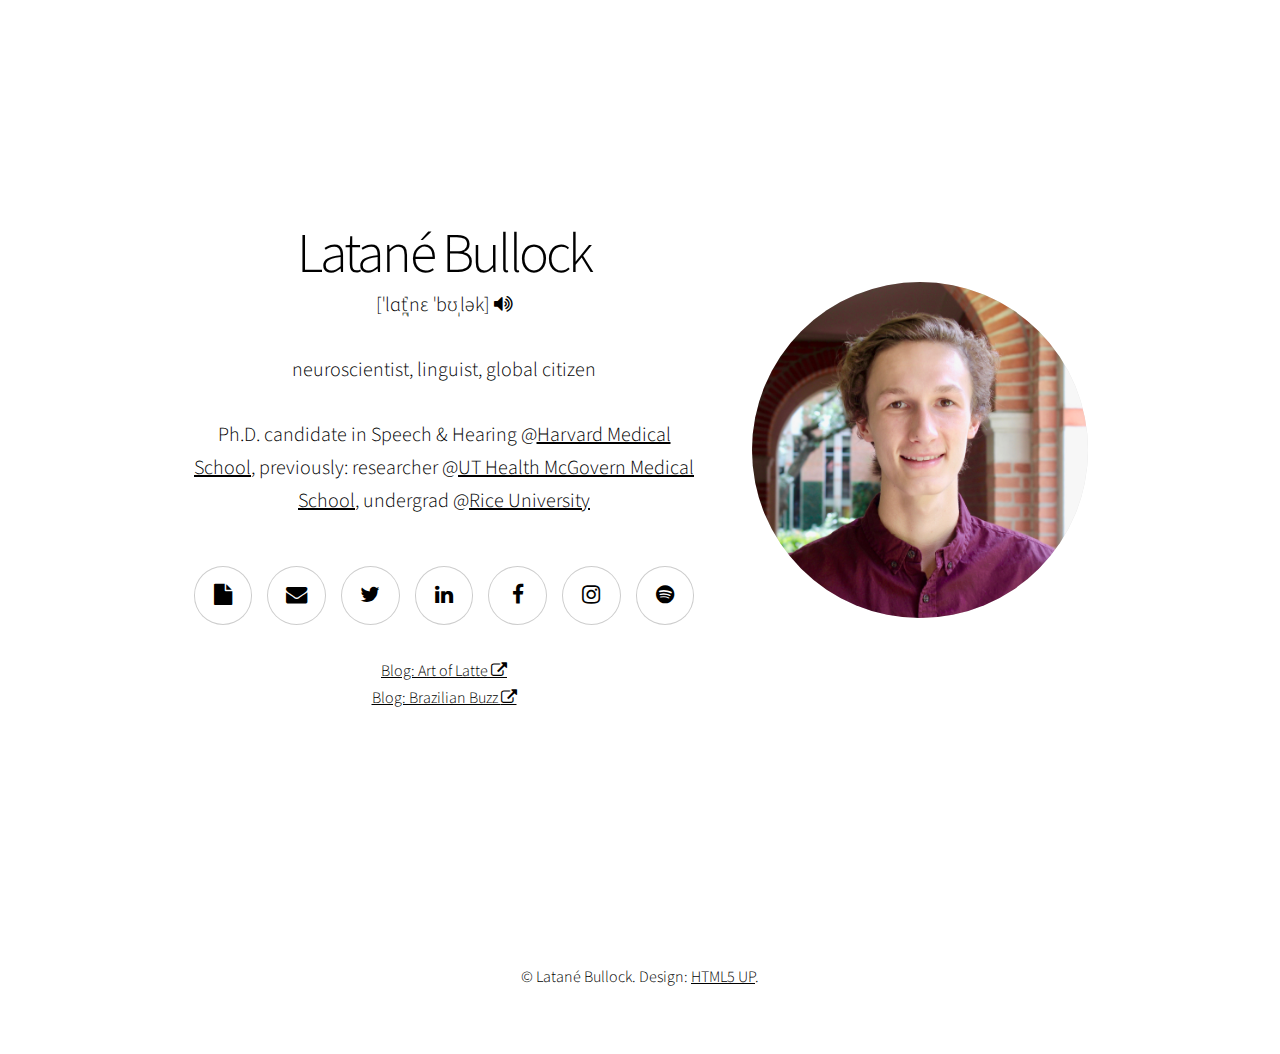
<file: index.html>
<!DOCTYPE HTML>
<!--
	Story by HTML5 UP
	html5up.net | @ajlkn
	Free for personal and commercial use under the CCA 3.0 license (html5up.net/license)
-->
<html>
	<head>
		<title>Latané Bullock</title>
		<meta charset="utf-8" />
		<meta name="viewport" content="width=device-width, initial-scale=1" />
		<link rel="stylesheet" href="assets/css/main.css" />
		<link href="https://cdnjs.cloudflare.com/ajax/libs/font-awesome/4.7.0/css/font-awesome.min.css" rel="stylesheet">


		<!-- Global site tag (gtag.js) - Google Analytics -->
		<script async src="https://www.googletagmanager.com/gtag/js?id=UA-132793684-1"></script>
		<script>
		window.dataLayer = window.dataLayer || [];
		function gtag(){dataLayer.push(arguments);}
		gtag('js', new Date());

		gtag('config', 'UA-132793684-1');
		</script>

	</head>
	<body>

		<!-- Wrapper -->
			<div id="wrapper" class="divided">
				<!-- One -->
					<section class="banner style3 orient-left content-align-center image-position-right fullscreen onload-image-fade-in onload-content-fade-right">
						<div class="content">
							<h1 style="margin-bottom: 0;">Latané Bullock  </h1>

							<!-- <i class="icon style2 fa-volume-up fa-lg" onclick="playAudio()" style="cursor: pointer; margin-bottom: 2rem;"></i>	 -->
							
							<!-- <p class="major"><button "></i></button></p> -->

							
							<p id="IPApronunciation" style="display: block;" class="major">[ˈlɑt̪̚ˌnɛ ˈbʊˌlək]      <span onclick="playAudio()" style="cursor: pointer" class="icon style1 fa-volume-up fa-xs"></span> <audio id="nameAudio" src="./assets/latane.wav"></audio></p> 
							<!-- https://en.wikipedia.org/wiki/International_Phonetic_Alphabet -->
							<!-- <p class="major"><button class="play-button" onclick="playAudio()">▶️</button></p> -->
							

							<script>
								function playAudio() {
									document.getElementById('nameAudio').play();
									document.getElementById('IPApronunciation').style.display = 'block';
								}
							</script>

							<!-- <figcaption>Listen to the T-Rex:</figcaption> -->
							
							<p class="major">neuroscientist, linguist, global citizen</p>
							<p class="major">Ph.D. candidate in Speech & Hearing @<a href="https://shbtphd.hms.harvard.edu/" target="_blank">Harvard Medical School</a>, previously: researcher @<a href="http://www.tandonlab.org/" target="_blank">UT Health McGovern Medical School</a>, undergrad @<a href="https://eceweb.rice.edu/people/faculty" target="_blank">Rice University</a> </p>

							<ul class="icons">
								<li><a href="assets/resume.pdf" target="_blank" class="icon style2 fa-file fa-lg"><span class="label">Resume</span></a></li>
								
								<li><a href="mailto:latanebullock.online@gmail.com" target="_blank" class="icon style2 fa-envelope fa-lg"><span class="label">Email</span></a></li>								
								
								<li><a href="https://twitter.com/latanebullock" target="_blank" class="icon style2 fa-twitter fa-lg"><span class="label">Twitter</span></a></li>

								<li><a href="https://www.linkedin.com/in/latanebullock/" target="_blank" class="icon style2 fa-linkedin fa-lg"><span class="label">LinkedIn</span></a></li>
								
								<li><a href="https://www.facebook.com/pricelatane.bullock" target="_blank" class="icon style2 fa-facebook fa-lg"><span class="label">Facebook</span></a></li>

								<li><a href="https://www.instagram.com/lahtknaybooluck/" target="_blank" class="icon style2 fa-instagram fa-lg"><span class="label">Instagram</span></a></li>

								<li><a href="https://open.spotify.com/user/1277471135?si=IZV9DPzBTAu4W_e0su8LhQ" target="_blank" class="icon style2 fa-spotify fa-lg"><span class="label">Spotify</span></a></li>
							</ul>
							<!-- <a href="#first" class="button small smooth-scroll-middle "><span class="icon fa-angle-down fa-lg"></span></a> -->
							<a href="https://latane.blogs.rice.edu" target="_blank">Blog: Art of Latte <span class="icon style1 fas fa-external-link"></span></a> <br>
							<a href="http://latinbrazil.blogs.rice.edu/" target="_blank">Blog: Brazilian Buzz <span class="icon style1 fas fa-external-link"></span></a>
										
						</div>
						<div class="image">
							<img src="images/avatar.jpg" alt="" />
						</div>
					</section>

				<!-- Two -->
				
					<!-- <section class="wrapper style1 align-center" id="first">
						<div class="inner">
							<div class="content">
								<h2>infosys bengaluru</h2>
							</div>
							 <div class="image ">
								<img src="images/spotlight01.jpg" alt="" />
							</div> -->
						</div>
						<!-- Gallery -->
						<!-- <div class="gallery style2 medium lightbox onscroll-fade-in">
							<article>
								<a href="images/gallery/fulls/gal01.jpg" class="image">
									<img src="images/gallery/fulls/gal01.jpg" alt="" />
								</a>
								<div class="caption">
									<h3>pyramid building</h3>
									<p>most iconic building at infosys bengaluru. quarterly results publicly announced her </p>
									<a href="images/gallery/fulls/gal01.jpg" class="button small smooth-scroll-middle "><span class="icon fa-expand fa-lg"></span></a>
								</div>
							</article>
							<article>
								<a href="images/gallery/fulls/gal02.jpg" class="image">
									<img src="images/gallery/fulls/gal02.jpg" alt="" />
								</a>
								<div class="caption">
									<h3>reflection pool</h3>
									<a href="images/gallery/fulls/gal02.jpg" class="button small smooth-scroll-middle "><span class="icon fa-expand fa-lg"></span></a>
								</div>
							</article>
							<article>
								<a href="images/gallery/fulls/gal03.jpg" class="image">
									<img src="images/gallery/fulls/gal03.jpg" alt="" />
								</a>
								<div class="caption">
									<h3>fountain cascade on main quad</h3>
									<a href="images/gallery/fulls/gal03.jpg" class="button small smooth-scroll-middle "><span class="icon fa-expand fa-lg"></span></a>
								</div>
							</article>
							<article>
								<a href="images/gallery/fulls/gal04.jpg" class="image">
									<img src="images/gallery/fulls/gal04.jpg" alt="" />
								</a>
								<div class="caption">
									<h3>swimming pool & jacuzzi</h3>
									<a href="images/gallery/fulls/gal04.jpg" class="button small smooth-scroll-middle "><span class="icon fa-expand fa-lg"></span></a>
								</div>
							</article>
							<article>
								<a href="images/gallery/fulls/gal05.jpg" class="image">
									<img src="images/gallery/fulls/gal05.jpg" alt="" />
								</a>
								<div class="caption">
									<a href="images/gallery/fulls/gal05.jpg" class="button small smooth-scroll-middle "><span class="icon fa-expand fa-lg"></span></a>
								</div>
							</article>
							<article>
								<a href="images/gallery/fulls/gal06.jpg" class="image">
									<img src="images/gallery/fulls/gal06.jpg" alt="" />
								</a>
								<div class="caption">
									<a href="images/gallery/fulls/gal05.jpg" class="button small smooth-scroll-middle "><span class="icon fa-expand fa-lg"></span></a>
								</div>
							</article>
						</div>						
						<div class="inner">
							<p>my thoughtstream of summer '18</p>
							<iframe class="airtable-embed" src="https://airtable.com/embed/shr0s998JmBaqvmUJ?backgroundColor=purple&viewControls=on" frameborder="0" onmousewheel="" width="100%" height="533" style="background: transparent; border: 1px solid #ccc;"></iframe>	
						</div>
					</section> --> 

					<!-- Blog iFrame
					<section class="wrapper style1 align-center" id="first">	
						<div class="inner">
							<div class="content">
								<iframe src="https://latane.blogs.rice.edu" height="500" width="100%">
								</iframe>
							</div>
=
						</div>										

					</section> -->

					<!-- Test Strava Section
					<section class="wrapper style1 align-center" id="first">					
						<div class="inner">
							<p>my thoughtstream of summer '18</p>
							<iframe height='500' width='500' frameborder='0' allowtransparency='true' scrolling='no' src='https://www.strava.com/athletes/34203856/latest-rides/ee7d04fd2a2d3182b710ef623c9ff6e7c1b1bb8e'></iframe>
							<iframe height='160' width='300' frameborder='0' allowtransparency='true' scrolling='no' src='https://www.strava.com/athletes/34203856/activity-summary/ee7d04fd2a2d3182b710ef623c9ff6e7c1b1bb8e'></iframe>
						</div>
					</section> -->

				<!-- Footer -->
					<footer class="wrapper style1 align-center">
						<div class="inner">
							<p>&copy; Latané Bullock. Design: <a href="https://html5up.net">HTML5 UP</a>.</p>
						</div>
					</footer>

			</div>

		<!-- Scripts -->
			<script src="assets/js/jquery.min.js"></script>
			<script src="assets/js/jquery.scrollex.min.js"></script>
			<script src="assets/js/jquery.scrolly.min.js"></script>
			<script src="assets/js/skel.min.js"></script>
			<script src="assets/js/util.js"></script>
			<script src="assets/js/main.js"></script>

	</body>
</html>
</file>
<file: assets/css/main.css>
@import url(font-awesome.min.css);
@import url("https://fonts.googleapis.com/css?family=Source+Sans+Pro:300,300i,400,400i");

/*
	Story by HTML5 UP
	html5up.net | @ajlkn
	Free for personal and commercial use under the CCA 3.0 license (html5up.net/license)
*/

/* Reset */

	html, body, div, span, applet, object, iframe, h1, h2, h3, h4, h5, h6, p, blockquote, pre, a, abbr, acronym, address, big, cite, code, del, dfn, em, img, ins, kbd, q, s, samp, small, strike, strong, sub, sup, tt, var, b, u, i, center, dl, dt, dd, ol, ul, li, fieldset, form, label, legend, table, caption, tbody, tfoot, thead, tr, th, td, article, aside, canvas, details, embed, figure, figcaption, footer, header, hgroup, menu, nav, output, ruby, section, summary, time, mark, audio, video {
		margin: 0;
		padding: 0;
		border: 0;
		font-size: 100%;
		font: inherit;
		vertical-align: baseline;
	}

	article, aside, details, figcaption, figure, footer, header, hgroup, menu, nav, section {
		display: block;
	}

	body {
		line-height: 1;
	}

	ol, ul {
		list-style: none;
	}

	blockquote, q {
		quotes: none;
	}

	blockquote:before, blockquote:after, q:before, q:after {
		content: '';
		content: none;
	}

	table {
		border-collapse: collapse;
		border-spacing: 0;
	}

	body {
		-webkit-text-size-adjust: none;
	}

/* Box Model */

	*, *:before, *:after {
		-moz-box-sizing: border-box;
		-webkit-box-sizing: border-box;
		box-sizing: border-box;
	}

/* Grid */

	.row {
		border-bottom: solid 1px transparent;
		-moz-box-sizing: border-box;
		-webkit-box-sizing: border-box;
		box-sizing: border-box;
	}

	.row > * {
		float: left;
		-moz-box-sizing: border-box;
		-webkit-box-sizing: border-box;
		box-sizing: border-box;
	}

	.row:after, .row:before {
		content: '';
		display: block;
		clear: both;
		height: 0;
	}

	.row.uniform > * > :first-child {
		margin-top: 0;
	}

	.row.uniform > * > :last-child {
		margin-bottom: 0;
	}

	.row.\30 \25 > * {
		padding: 0 0 0 0rem;
	}

	.row.\30 \25 {
		margin: 0 0 -1px 0rem;
	}

	.row.uniform.\30 \25 > * {
		padding: 0rem 0 0 0rem;
	}

	.row.uniform.\30 \25 {
		margin: 0rem 0 -1px 0rem;
	}

	.row > * {
		padding: 0 0 0 2rem;
	}

	.row {
		margin: 0 0 -1px -2rem;
	}

	.row.uniform > * {
		padding: 2rem 0 0 2rem;
	}

	.row.uniform {
		margin: -2rem 0 -1px -2rem;
	}

	.row.\32 00\25 > * {
		padding: 0 0 0 4rem;
	}

	.row.\32 00\25 {
		margin: 0 0 -1px -4rem;
	}

	.row.uniform.\32 00\25 > * {
		padding: 4rem 0 0 4rem;
	}

	.row.uniform.\32 00\25 {
		margin: -4rem 0 -1px -4rem;
	}

	.row.\31 50\25 > * {
		padding: 0 0 0 3rem;
	}

	.row.\31 50\25 {
		margin: 0 0 -1px -3rem;
	}

	.row.uniform.\31 50\25 > * {
		padding: 3rem 0 0 3rem;
	}

	.row.uniform.\31 50\25 {
		margin: -3rem 0 -1px -3rem;
	}

	.row.\35 0\25 > * {
		padding: 0 0 0 1rem;
	}

	.row.\35 0\25 {
		margin: 0 0 -1px -1rem;
	}

	.row.uniform.\35 0\25 > * {
		padding: 1rem 0 0 1rem;
	}

	.row.uniform.\35 0\25 {
		margin: -1rem 0 -1px -1rem;
	}

	.row.\32 5\25 > * {
		padding: 0 0 0 0.5rem;
	}

	.row.\32 5\25 {
		margin: 0 0 -1px -0.5rem;
	}

	.row.uniform.\32 5\25 > * {
		padding: 0.5rem 0 0 0.5rem;
	}

	.row.uniform.\32 5\25 {
		margin: -0.5rem 0 -1px -0.5rem;
	}

	.\31 2u, .\31 2u\24 {
		width: 100%;
		clear: none;
		margin-left: 0;
	}

	.\31 1u, .\31 1u\24 {
		width: 91.6666666667%;
		clear: none;
		margin-left: 0;
	}

	.\31 0u, .\31 0u\24 {
		width: 83.3333333333%;
		clear: none;
		margin-left: 0;
	}

	.\39 u, .\39 u\24 {
		width: 75%;
		clear: none;
		margin-left: 0;
	}

	.\38 u, .\38 u\24 {
		width: 66.6666666667%;
		clear: none;
		margin-left: 0;
	}

	.\37 u, .\37 u\24 {
		width: 58.3333333333%;
		clear: none;
		margin-left: 0;
	}

	.\36 u, .\36 u\24 {
		width: 50%;
		clear: none;
		margin-left: 0;
	}

	.\35 u, .\35 u\24 {
		width: 41.6666666667%;
		clear: none;
		margin-left: 0;
	}

	.\34 u, .\34 u\24 {
		width: 33.3333333333%;
		clear: none;
		margin-left: 0;
	}

	.\33 u, .\33 u\24 {
		width: 25%;
		clear: none;
		margin-left: 0;
	}

	.\32 u, .\32 u\24 {
		width: 16.6666666667%;
		clear: none;
		margin-left: 0;
	}

	.\31 u, .\31 u\24 {
		width: 8.3333333333%;
		clear: none;
		margin-left: 0;
	}

	.\31 2u\24 + *,
	.\31 1u\24 + *,
	.\31 0u\24 + *,
	.\39 u\24 + *,
	.\38 u\24 + *,
	.\37 u\24 + *,
	.\36 u\24 + *,
	.\35 u\24 + *,
	.\34 u\24 + *,
	.\33 u\24 + *,
	.\32 u\24 + *,
	.\31 u\24 + * {
		clear: left;
	}

	.\-11u {
		margin-left: 91.66667%;
	}

	.\-10u {
		margin-left: 83.33333%;
	}

	.\-9u {
		margin-left: 75%;
	}

	.\-8u {
		margin-left: 66.66667%;
	}

	.\-7u {
		margin-left: 58.33333%;
	}

	.\-6u {
		margin-left: 50%;
	}

	.\-5u {
		margin-left: 41.66667%;
	}

	.\-4u {
		margin-left: 33.33333%;
	}

	.\-3u {
		margin-left: 25%;
	}

	.\-2u {
		margin-left: 16.66667%;
	}

	.\-1u {
		margin-left: 8.33333%;
	}

	@media screen and (max-width: 1680px) {

		.row > * {
			padding: 0 0 0 2rem;
		}

		.row {
			margin: 0 0 -1px -2rem;
		}

		.row.uniform > * {
			padding: 2rem 0 0 2rem;
		}

		.row.uniform {
			margin: -2rem 0 -1px -2rem;
		}

		.row.\32 00\25 > * {
			padding: 0 0 0 4rem;
		}

		.row.\32 00\25 {
			margin: 0 0 -1px -4rem;
		}

		.row.uniform.\32 00\25 > * {
			padding: 4rem 0 0 4rem;
		}

		.row.uniform.\32 00\25 {
			margin: -4rem 0 -1px -4rem;
		}

		.row.\31 50\25 > * {
			padding: 0 0 0 3rem;
		}

		.row.\31 50\25 {
			margin: 0 0 -1px -3rem;
		}

		.row.uniform.\31 50\25 > * {
			padding: 3rem 0 0 3rem;
		}

		.row.uniform.\31 50\25 {
			margin: -3rem 0 -1px -3rem;
		}

		.row.\35 0\25 > * {
			padding: 0 0 0 1rem;
		}

		.row.\35 0\25 {
			margin: 0 0 -1px -1rem;
		}

		.row.uniform.\35 0\25 > * {
			padding: 1rem 0 0 1rem;
		}

		.row.uniform.\35 0\25 {
			margin: -1rem 0 -1px -1rem;
		}

		.row.\32 5\25 > * {
			padding: 0 0 0 0.5rem;
		}

		.row.\32 5\25 {
			margin: 0 0 -1px -0.5rem;
		}

		.row.uniform.\32 5\25 > * {
			padding: 0.5rem 0 0 0.5rem;
		}

		.row.uniform.\32 5\25 {
			margin: -0.5rem 0 -1px -0.5rem;
		}

		.\31 2u\28xlarge\29, .\31 2u\24\28xlarge\29 {
			width: 100%;
			clear: none;
			margin-left: 0;
		}

		.\31 1u\28xlarge\29, .\31 1u\24\28xlarge\29 {
			width: 91.6666666667%;
			clear: none;
			margin-left: 0;
		}

		.\31 0u\28xlarge\29, .\31 0u\24\28xlarge\29 {
			width: 83.3333333333%;
			clear: none;
			margin-left: 0;
		}

		.\39 u\28xlarge\29, .\39 u\24\28xlarge\29 {
			width: 75%;
			clear: none;
			margin-left: 0;
		}

		.\38 u\28xlarge\29, .\38 u\24\28xlarge\29 {
			width: 66.6666666667%;
			clear: none;
			margin-left: 0;
		}

		.\37 u\28xlarge\29, .\37 u\24\28xlarge\29 {
			width: 58.3333333333%;
			clear: none;
			margin-left: 0;
		}

		.\36 u\28xlarge\29, .\36 u\24\28xlarge\29 {
			width: 50%;
			clear: none;
			margin-left: 0;
		}

		.\35 u\28xlarge\29, .\35 u\24\28xlarge\29 {
			width: 41.6666666667%;
			clear: none;
			margin-left: 0;
		}

		.\34 u\28xlarge\29, .\34 u\24\28xlarge\29 {
			width: 33.3333333333%;
			clear: none;
			margin-left: 0;
		}

		.\33 u\28xlarge\29, .\33 u\24\28xlarge\29 {
			width: 25%;
			clear: none;
			margin-left: 0;
		}

		.\32 u\28xlarge\29, .\32 u\24\28xlarge\29 {
			width: 16.6666666667%;
			clear: none;
			margin-left: 0;
		}

		.\31 u\28xlarge\29, .\31 u\24\28xlarge\29 {
			width: 8.3333333333%;
			clear: none;
			margin-left: 0;
		}

		.\31 2u\24\28xlarge\29 + *,
		.\31 1u\24\28xlarge\29 + *,
		.\31 0u\24\28xlarge\29 + *,
		.\39 u\24\28xlarge\29 + *,
		.\38 u\24\28xlarge\29 + *,
		.\37 u\24\28xlarge\29 + *,
		.\36 u\24\28xlarge\29 + *,
		.\35 u\24\28xlarge\29 + *,
		.\34 u\24\28xlarge\29 + *,
		.\33 u\24\28xlarge\29 + *,
		.\32 u\24\28xlarge\29 + *,
		.\31 u\24\28xlarge\29 + * {
			clear: left;
		}

		.\-11u\28xlarge\29 {
			margin-left: 91.66667%;
		}

		.\-10u\28xlarge\29 {
			margin-left: 83.33333%;
		}

		.\-9u\28xlarge\29 {
			margin-left: 75%;
		}

		.\-8u\28xlarge\29 {
			margin-left: 66.66667%;
		}

		.\-7u\28xlarge\29 {
			margin-left: 58.33333%;
		}

		.\-6u\28xlarge\29 {
			margin-left: 50%;
		}

		.\-5u\28xlarge\29 {
			margin-left: 41.66667%;
		}

		.\-4u\28xlarge\29 {
			margin-left: 33.33333%;
		}

		.\-3u\28xlarge\29 {
			margin-left: 25%;
		}

		.\-2u\28xlarge\29 {
			margin-left: 16.66667%;
		}

		.\-1u\28xlarge\29 {
			margin-left: 8.33333%;
		}

	}

	@media screen and (max-width: 1280px) {

		.row > * {
			padding: 0 0 0 2rem;
		}

		.row {
			margin: 0 0 -1px -2rem;
		}

		.row.uniform > * {
			padding: 2rem 0 0 2rem;
		}

		.row.uniform {
			margin: -2rem 0 -1px -2rem;
		}

		.row.\32 00\25 > * {
			padding: 0 0 0 4rem;
		}

		.row.\32 00\25 {
			margin: 0 0 -1px -4rem;
		}

		.row.uniform.\32 00\25 > * {
			padding: 4rem 0 0 4rem;
		}

		.row.uniform.\32 00\25 {
			margin: -4rem 0 -1px -4rem;
		}

		.row.\31 50\25 > * {
			padding: 0 0 0 3rem;
		}

		.row.\31 50\25 {
			margin: 0 0 -1px -3rem;
		}

		.row.uniform.\31 50\25 > * {
			padding: 3rem 0 0 3rem;
		}

		.row.uniform.\31 50\25 {
			margin: -3rem 0 -1px -3rem;
		}

		.row.\35 0\25 > * {
			padding: 0 0 0 1rem;
		}

		.row.\35 0\25 {
			margin: 0 0 -1px -1rem;
		}

		.row.uniform.\35 0\25 > * {
			padding: 1rem 0 0 1rem;
		}

		.row.uniform.\35 0\25 {
			margin: -1rem 0 -1px -1rem;
		}

		.row.\32 5\25 > * {
			padding: 0 0 0 0.5rem;
		}

		.row.\32 5\25 {
			margin: 0 0 -1px -0.5rem;
		}

		.row.uniform.\32 5\25 > * {
			padding: 0.5rem 0 0 0.5rem;
		}

		.row.uniform.\32 5\25 {
			margin: -0.5rem 0 -1px -0.5rem;
		}

		.\31 2u\28large\29, .\31 2u\24\28large\29 {
			width: 100%;
			clear: none;
			margin-left: 0;
		}

		.\31 1u\28large\29, .\31 1u\24\28large\29 {
			width: 91.6666666667%;
			clear: none;
			margin-left: 0;
		}

		.\31 0u\28large\29, .\31 0u\24\28large\29 {
			width: 83.3333333333%;
			clear: none;
			margin-left: 0;
		}

		.\39 u\28large\29, .\39 u\24\28large\29 {
			width: 75%;
			clear: none;
			margin-left: 0;
		}

		.\38 u\28large\29, .\38 u\24\28large\29 {
			width: 66.6666666667%;
			clear: none;
			margin-left: 0;
		}

		.\37 u\28large\29, .\37 u\24\28large\29 {
			width: 58.3333333333%;
			clear: none;
			margin-left: 0;
		}

		.\36 u\28large\29, .\36 u\24\28large\29 {
			width: 50%;
			clear: none;
			margin-left: 0;
		}

		.\35 u\28large\29, .\35 u\24\28large\29 {
			width: 41.6666666667%;
			clear: none;
			margin-left: 0;
		}

		.\34 u\28large\29, .\34 u\24\28large\29 {
			width: 33.3333333333%;
			clear: none;
			margin-left: 0;
		}

		.\33 u\28large\29, .\33 u\24\28large\29 {
			width: 25%;
			clear: none;
			margin-left: 0;
		}

		.\32 u\28large\29, .\32 u\24\28large\29 {
			width: 16.6666666667%;
			clear: none;
			margin-left: 0;
		}

		.\31 u\28large\29, .\31 u\24\28large\29 {
			width: 8.3333333333%;
			clear: none;
			margin-left: 0;
		}

		.\31 2u\24\28large\29 + *,
		.\31 1u\24\28large\29 + *,
		.\31 0u\24\28large\29 + *,
		.\39 u\24\28large\29 + *,
		.\38 u\24\28large\29 + *,
		.\37 u\24\28large\29 + *,
		.\36 u\24\28large\29 + *,
		.\35 u\24\28large\29 + *,
		.\34 u\24\28large\29 + *,
		.\33 u\24\28large\29 + *,
		.\32 u\24\28large\29 + *,
		.\31 u\24\28large\29 + * {
			clear: left;
		}

		.\-11u\28large\29 {
			margin-left: 91.66667%;
		}

		.\-10u\28large\29 {
			margin-left: 83.33333%;
		}

		.\-9u\28large\29 {
			margin-left: 75%;
		}

		.\-8u\28large\29 {
			margin-left: 66.66667%;
		}

		.\-7u\28large\29 {
			margin-left: 58.33333%;
		}

		.\-6u\28large\29 {
			margin-left: 50%;
		}

		.\-5u\28large\29 {
			margin-left: 41.66667%;
		}

		.\-4u\28large\29 {
			margin-left: 33.33333%;
		}

		.\-3u\28large\29 {
			margin-left: 25%;
		}

		.\-2u\28large\29 {
			margin-left: 16.66667%;
		}

		.\-1u\28large\29 {
			margin-left: 8.33333%;
		}

	}

	@media screen and (max-width: 980px) {

		.row > * {
			padding: 0 0 0 2rem;
		}

		.row {
			margin: 0 0 -1px -2rem;
		}

		.row.uniform > * {
			padding: 2rem 0 0 2rem;
		}

		.row.uniform {
			margin: -2rem 0 -1px -2rem;
		}

		.row.\32 00\25 > * {
			padding: 0 0 0 4rem;
		}

		.row.\32 00\25 {
			margin: 0 0 -1px -4rem;
		}

		.row.uniform.\32 00\25 > * {
			padding: 4rem 0 0 4rem;
		}

		.row.uniform.\32 00\25 {
			margin: -4rem 0 -1px -4rem;
		}

		.row.\31 50\25 > * {
			padding: 0 0 0 3rem;
		}

		.row.\31 50\25 {
			margin: 0 0 -1px -3rem;
		}

		.row.uniform.\31 50\25 > * {
			padding: 3rem 0 0 3rem;
		}

		.row.uniform.\31 50\25 {
			margin: -3rem 0 -1px -3rem;
		}

		.row.\35 0\25 > * {
			padding: 0 0 0 1rem;
		}

		.row.\35 0\25 {
			margin: 0 0 -1px -1rem;
		}

		.row.uniform.\35 0\25 > * {
			padding: 1rem 0 0 1rem;
		}

		.row.uniform.\35 0\25 {
			margin: -1rem 0 -1px -1rem;
		}

		.row.\32 5\25 > * {
			padding: 0 0 0 0.5rem;
		}

		.row.\32 5\25 {
			margin: 0 0 -1px -0.5rem;
		}

		.row.uniform.\32 5\25 > * {
			padding: 0.5rem 0 0 0.5rem;
		}

		.row.uniform.\32 5\25 {
			margin: -0.5rem 0 -1px -0.5rem;
		}

		.\31 2u\28medium\29, .\31 2u\24\28medium\29 {
			width: 100%;
			clear: none;
			margin-left: 0;
		}

		.\31 1u\28medium\29, .\31 1u\24\28medium\29 {
			width: 91.6666666667%;
			clear: none;
			margin-left: 0;
		}

		.\31 0u\28medium\29, .\31 0u\24\28medium\29 {
			width: 83.3333333333%;
			clear: none;
			margin-left: 0;
		}

		.\39 u\28medium\29, .\39 u\24\28medium\29 {
			width: 75%;
			clear: none;
			margin-left: 0;
		}

		.\38 u\28medium\29, .\38 u\24\28medium\29 {
			width: 66.6666666667%;
			clear: none;
			margin-left: 0;
		}

		.\37 u\28medium\29, .\37 u\24\28medium\29 {
			width: 58.3333333333%;
			clear: none;
			margin-left: 0;
		}

		.\36 u\28medium\29, .\36 u\24\28medium\29 {
			width: 50%;
			clear: none;
			margin-left: 0;
		}

		.\35 u\28medium\29, .\35 u\24\28medium\29 {
			width: 41.6666666667%;
			clear: none;
			margin-left: 0;
		}

		.\34 u\28medium\29, .\34 u\24\28medium\29 {
			width: 33.3333333333%;
			clear: none;
			margin-left: 0;
		}

		.\33 u\28medium\29, .\33 u\24\28medium\29 {
			width: 25%;
			clear: none;
			margin-left: 0;
		}

		.\32 u\28medium\29, .\32 u\24\28medium\29 {
			width: 16.6666666667%;
			clear: none;
			margin-left: 0;
		}

		.\31 u\28medium\29, .\31 u\24\28medium\29 {
			width: 8.3333333333%;
			clear: none;
			margin-left: 0;
		}

		.\31 2u\24\28medium\29 + *,
		.\31 1u\24\28medium\29 + *,
		.\31 0u\24\28medium\29 + *,
		.\39 u\24\28medium\29 + *,
		.\38 u\24\28medium\29 + *,
		.\37 u\24\28medium\29 + *,
		.\36 u\24\28medium\29 + *,
		.\35 u\24\28medium\29 + *,
		.\34 u\24\28medium\29 + *,
		.\33 u\24\28medium\29 + *,
		.\32 u\24\28medium\29 + *,
		.\31 u\24\28medium\29 + * {
			clear: left;
		}

		.\-11u\28medium\29 {
			margin-left: 91.66667%;
		}

		.\-10u\28medium\29 {
			margin-left: 83.33333%;
		}

		.\-9u\28medium\29 {
			margin-left: 75%;
		}

		.\-8u\28medium\29 {
			margin-left: 66.66667%;
		}

		.\-7u\28medium\29 {
			margin-left: 58.33333%;
		}

		.\-6u\28medium\29 {
			margin-left: 50%;
		}

		.\-5u\28medium\29 {
			margin-left: 41.66667%;
		}

		.\-4u\28medium\29 {
			margin-left: 33.33333%;
		}

		.\-3u\28medium\29 {
			margin-left: 25%;
		}

		.\-2u\28medium\29 {
			margin-left: 16.66667%;
		}

		.\-1u\28medium\29 {
			margin-left: 8.33333%;
		}

	}

	@media screen and (max-width: 736px) {

		.row > * {
			padding: 0 0 0 2rem;
		}

		.row {
			margin: 0 0 -1px -2rem;
		}

		.row.uniform > * {
			padding: 2rem 0 0 2rem;
		}

		.row.uniform {
			margin: -2rem 0 -1px -2rem;
		}

		.row.\32 00\25 > * {
			padding: 0 0 0 4rem;
		}

		.row.\32 00\25 {
			margin: 0 0 -1px -4rem;
		}

		.row.uniform.\32 00\25 > * {
			padding: 4rem 0 0 4rem;
		}

		.row.uniform.\32 00\25 {
			margin: -4rem 0 -1px -4rem;
		}

		.row.\31 50\25 > * {
			padding: 0 0 0 3rem;
		}

		.row.\31 50\25 {
			margin: 0 0 -1px -3rem;
		}

		.row.uniform.\31 50\25 > * {
			padding: 3rem 0 0 3rem;
		}

		.row.uniform.\31 50\25 {
			margin: -3rem 0 -1px -3rem;
		}

		.row.\35 0\25 > * {
			padding: 0 0 0 1rem;
		}

		.row.\35 0\25 {
			margin: 0 0 -1px -1rem;
		}

		.row.uniform.\35 0\25 > * {
			padding: 1rem 0 0 1rem;
		}

		.row.uniform.\35 0\25 {
			margin: -1rem 0 -1px -1rem;
		}

		.row.\32 5\25 > * {
			padding: 0 0 0 0.5rem;
		}

		.row.\32 5\25 {
			margin: 0 0 -1px -0.5rem;
		}

		.row.uniform.\32 5\25 > * {
			padding: 0.5rem 0 0 0.5rem;
		}

		.row.uniform.\32 5\25 {
			margin: -0.5rem 0 -1px -0.5rem;
		}

		.\31 2u\28small\29, .\31 2u\24\28small\29 {
			width: 100%;
			clear: none;
			margin-left: 0;
		}

		.\31 1u\28small\29, .\31 1u\24\28small\29 {
			width: 91.6666666667%;
			clear: none;
			margin-left: 0;
		}

		.\31 0u\28small\29, .\31 0u\24\28small\29 {
			width: 83.3333333333%;
			clear: none;
			margin-left: 0;
		}

		.\39 u\28small\29, .\39 u\24\28small\29 {
			width: 75%;
			clear: none;
			margin-left: 0;
		}

		.\38 u\28small\29, .\38 u\24\28small\29 {
			width: 66.6666666667%;
			clear: none;
			margin-left: 0;
		}

		.\37 u\28small\29, .\37 u\24\28small\29 {
			width: 58.3333333333%;
			clear: none;
			margin-left: 0;
		}

		.\36 u\28small\29, .\36 u\24\28small\29 {
			width: 50%;
			clear: none;
			margin-left: 0;
		}

		.\35 u\28small\29, .\35 u\24\28small\29 {
			width: 41.6666666667%;
			clear: none;
			margin-left: 0;
		}

		.\34 u\28small\29, .\34 u\24\28small\29 {
			width: 33.3333333333%;
			clear: none;
			margin-left: 0;
		}

		.\33 u\28small\29, .\33 u\24\28small\29 {
			width: 25%;
			clear: none;
			margin-left: 0;
		}

		.\32 u\28small\29, .\32 u\24\28small\29 {
			width: 16.6666666667%;
			clear: none;
			margin-left: 0;
		}

		.\31 u\28small\29, .\31 u\24\28small\29 {
			width: 8.3333333333%;
			clear: none;
			margin-left: 0;
		}

		.\31 2u\24\28small\29 + *,
		.\31 1u\24\28small\29 + *,
		.\31 0u\24\28small\29 + *,
		.\39 u\24\28small\29 + *,
		.\38 u\24\28small\29 + *,
		.\37 u\24\28small\29 + *,
		.\36 u\24\28small\29 + *,
		.\35 u\24\28small\29 + *,
		.\34 u\24\28small\29 + *,
		.\33 u\24\28small\29 + *,
		.\32 u\24\28small\29 + *,
		.\31 u\24\28small\29 + * {
			clear: left;
		}

		.\-11u\28small\29 {
			margin-left: 91.66667%;
		}

		.\-10u\28small\29 {
			margin-left: 83.33333%;
		}

		.\-9u\28small\29 {
			margin-left: 75%;
		}

		.\-8u\28small\29 {
			margin-left: 66.66667%;
		}

		.\-7u\28small\29 {
			margin-left: 58.33333%;
		}

		.\-6u\28small\29 {
			margin-left: 50%;
		}

		.\-5u\28small\29 {
			margin-left: 41.66667%;
		}

		.\-4u\28small\29 {
			margin-left: 33.33333%;
		}

		.\-3u\28small\29 {
			margin-left: 25%;
		}

		.\-2u\28small\29 {
			margin-left: 16.66667%;
		}

		.\-1u\28small\29 {
			margin-left: 8.33333%;
		}

	}

	@media screen and (max-width: 480px) {

		.row > * {
			padding: 0 0 0 2rem;
		}

		.row {
			margin: 0 0 -1px -2rem;
		}

		.row.uniform > * {
			padding: 2rem 0 0 2rem;
		}

		.row.uniform {
			margin: -2rem 0 -1px -2rem;
		}

		.row.\32 00\25 > * {
			padding: 0 0 0 4rem;
		}

		.row.\32 00\25 {
			margin: 0 0 -1px -4rem;
		}

		.row.uniform.\32 00\25 > * {
			padding: 4rem 0 0 4rem;
		}

		.row.uniform.\32 00\25 {
			margin: -4rem 0 -1px -4rem;
		}

		.row.\31 50\25 > * {
			padding: 0 0 0 3rem;
		}

		.row.\31 50\25 {
			margin: 0 0 -1px -3rem;
		}

		.row.uniform.\31 50\25 > * {
			padding: 3rem 0 0 3rem;
		}

		.row.uniform.\31 50\25 {
			margin: -3rem 0 -1px -3rem;
		}

		.row.\35 0\25 > * {
			padding: 0 0 0 1rem;
		}

		.row.\35 0\25 {
			margin: 0 0 -1px -1rem;
		}

		.row.uniform.\35 0\25 > * {
			padding: 1rem 0 0 1rem;
		}

		.row.uniform.\35 0\25 {
			margin: -1rem 0 -1px -1rem;
		}

		.row.\32 5\25 > * {
			padding: 0 0 0 0.5rem;
		}

		.row.\32 5\25 {
			margin: 0 0 -1px -0.5rem;
		}

		.row.uniform.\32 5\25 > * {
			padding: 0.5rem 0 0 0.5rem;
		}

		.row.uniform.\32 5\25 {
			margin: -0.5rem 0 -1px -0.5rem;
		}

		.\31 2u\28xsmall\29, .\31 2u\24\28xsmall\29 {
			width: 100%;
			clear: none;
			margin-left: 0;
		}

		.\31 1u\28xsmall\29, .\31 1u\24\28xsmall\29 {
			width: 91.6666666667%;
			clear: none;
			margin-left: 0;
		}

		.\31 0u\28xsmall\29, .\31 0u\24\28xsmall\29 {
			width: 83.3333333333%;
			clear: none;
			margin-left: 0;
		}

		.\39 u\28xsmall\29, .\39 u\24\28xsmall\29 {
			width: 75%;
			clear: none;
			margin-left: 0;
		}

		.\38 u\28xsmall\29, .\38 u\24\28xsmall\29 {
			width: 66.6666666667%;
			clear: none;
			margin-left: 0;
		}

		.\37 u\28xsmall\29, .\37 u\24\28xsmall\29 {
			width: 58.3333333333%;
			clear: none;
			margin-left: 0;
		}

		.\36 u\28xsmall\29, .\36 u\24\28xsmall\29 {
			width: 50%;
			clear: none;
			margin-left: 0;
		}

		.\35 u\28xsmall\29, .\35 u\24\28xsmall\29 {
			width: 41.6666666667%;
			clear: none;
			margin-left: 0;
		}

		.\34 u\28xsmall\29, .\34 u\24\28xsmall\29 {
			width: 33.3333333333%;
			clear: none;
			margin-left: 0;
		}

		.\33 u\28xsmall\29, .\33 u\24\28xsmall\29 {
			width: 25%;
			clear: none;
			margin-left: 0;
		}

		.\32 u\28xsmall\29, .\32 u\24\28xsmall\29 {
			width: 16.6666666667%;
			clear: none;
			margin-left: 0;
		}

		.\31 u\28xsmall\29, .\31 u\24\28xsmall\29 {
			width: 8.3333333333%;
			clear: none;
			margin-left: 0;
		}

		.\31 2u\24\28xsmall\29 + *,
		.\31 1u\24\28xsmall\29 + *,
		.\31 0u\24\28xsmall\29 + *,
		.\39 u\24\28xsmall\29 + *,
		.\38 u\24\28xsmall\29 + *,
		.\37 u\24\28xsmall\29 + *,
		.\36 u\24\28xsmall\29 + *,
		.\35 u\24\28xsmall\29 + *,
		.\34 u\24\28xsmall\29 + *,
		.\33 u\24\28xsmall\29 + *,
		.\32 u\24\28xsmall\29 + *,
		.\31 u\24\28xsmall\29 + * {
			clear: left;
		}

		.\-11u\28xsmall\29 {
			margin-left: 91.66667%;
		}

		.\-10u\28xsmall\29 {
			margin-left: 83.33333%;
		}

		.\-9u\28xsmall\29 {
			margin-left: 75%;
		}

		.\-8u\28xsmall\29 {
			margin-left: 66.66667%;
		}

		.\-7u\28xsmall\29 {
			margin-left: 58.33333%;
		}

		.\-6u\28xsmall\29 {
			margin-left: 50%;
		}

		.\-5u\28xsmall\29 {
			margin-left: 41.66667%;
		}

		.\-4u\28xsmall\29 {
			margin-left: 33.33333%;
		}

		.\-3u\28xsmall\29 {
			margin-left: 25%;
		}

		.\-2u\28xsmall\29 {
			margin-left: 16.66667%;
		}

		.\-1u\28xsmall\29 {
			margin-left: 8.33333%;
		}

	}

	@media screen and (max-width: 360px) {

		.row > * {
			padding: 0 0 0 2rem;
		}

		.row {
			margin: 0 0 -1px -2rem;
		}

		.row.uniform > * {
			padding: 2rem 0 0 2rem;
		}

		.row.uniform {
			margin: -2rem 0 -1px -2rem;
		}

		.row.\32 00\25 > * {
			padding: 0 0 0 4rem;
		}

		.row.\32 00\25 {
			margin: 0 0 -1px -4rem;
		}

		.row.uniform.\32 00\25 > * {
			padding: 4rem 0 0 4rem;
		}

		.row.uniform.\32 00\25 {
			margin: -4rem 0 -1px -4rem;
		}

		.row.\31 50\25 > * {
			padding: 0 0 0 3rem;
		}

		.row.\31 50\25 {
			margin: 0 0 -1px -3rem;
		}

		.row.uniform.\31 50\25 > * {
			padding: 3rem 0 0 3rem;
		}

		.row.uniform.\31 50\25 {
			margin: -3rem 0 -1px -3rem;
		}

		.row.\35 0\25 > * {
			padding: 0 0 0 1rem;
		}

		.row.\35 0\25 {
			margin: 0 0 -1px -1rem;
		}

		.row.uniform.\35 0\25 > * {
			padding: 1rem 0 0 1rem;
		}

		.row.uniform.\35 0\25 {
			margin: -1rem 0 -1px -1rem;
		}

		.row.\32 5\25 > * {
			padding: 0 0 0 0.5rem;
		}

		.row.\32 5\25 {
			margin: 0 0 -1px -0.5rem;
		}

		.row.uniform.\32 5\25 > * {
			padding: 0.5rem 0 0 0.5rem;
		}

		.row.uniform.\32 5\25 {
			margin: -0.5rem 0 -1px -0.5rem;
		}

		.\31 2u\28xxsmall\29, .\31 2u\24\28xxsmall\29 {
			width: 100%;
			clear: none;
			margin-left: 0;
		}

		.\31 1u\28xxsmall\29, .\31 1u\24\28xxsmall\29 {
			width: 91.6666666667%;
			clear: none;
			margin-left: 0;
		}

		.\31 0u\28xxsmall\29, .\31 0u\24\28xxsmall\29 {
			width: 83.3333333333%;
			clear: none;
			margin-left: 0;
		}

		.\39 u\28xxsmall\29, .\39 u\24\28xxsmall\29 {
			width: 75%;
			clear: none;
			margin-left: 0;
		}

		.\38 u\28xxsmall\29, .\38 u\24\28xxsmall\29 {
			width: 66.6666666667%;
			clear: none;
			margin-left: 0;
		}

		.\37 u\28xxsmall\29, .\37 u\24\28xxsmall\29 {
			width: 58.3333333333%;
			clear: none;
			margin-left: 0;
		}

		.\36 u\28xxsmall\29, .\36 u\24\28xxsmall\29 {
			width: 50%;
			clear: none;
			margin-left: 0;
		}

		.\35 u\28xxsmall\29, .\35 u\24\28xxsmall\29 {
			width: 41.6666666667%;
			clear: none;
			margin-left: 0;
		}

		.\34 u\28xxsmall\29, .\34 u\24\28xxsmall\29 {
			width: 33.3333333333%;
			clear: none;
			margin-left: 0;
		}

		.\33 u\28xxsmall\29, .\33 u\24\28xxsmall\29 {
			width: 25%;
			clear: none;
			margin-left: 0;
		}

		.\32 u\28xxsmall\29, .\32 u\24\28xxsmall\29 {
			width: 16.6666666667%;
			clear: none;
			margin-left: 0;
		}

		.\31 u\28xxsmall\29, .\31 u\24\28xxsmall\29 {
			width: 8.3333333333%;
			clear: none;
			margin-left: 0;
		}

		.\31 2u\24\28xxsmall\29 + *,
		.\31 1u\24\28xxsmall\29 + *,
		.\31 0u\24\28xxsmall\29 + *,
		.\39 u\24\28xxsmall\29 + *,
		.\38 u\24\28xxsmall\29 + *,
		.\37 u\24\28xxsmall\29 + *,
		.\36 u\24\28xxsmall\29 + *,
		.\35 u\24\28xxsmall\29 + *,
		.\34 u\24\28xxsmall\29 + *,
		.\33 u\24\28xxsmall\29 + *,
		.\32 u\24\28xxsmall\29 + *,
		.\31 u\24\28xxsmall\29 + * {
			clear: left;
		}

		.\-11u\28xxsmall\29 {
			margin-left: 91.66667%;
		}

		.\-10u\28xxsmall\29 {
			margin-left: 83.33333%;
		}

		.\-9u\28xxsmall\29 {
			margin-left: 75%;
		}

		.\-8u\28xxsmall\29 {
			margin-left: 66.66667%;
		}

		.\-7u\28xxsmall\29 {
			margin-left: 58.33333%;
		}

		.\-6u\28xxsmall\29 {
			margin-left: 50%;
		}

		.\-5u\28xxsmall\29 {
			margin-left: 41.66667%;
		}

		.\-4u\28xxsmall\29 {
			margin-left: 33.33333%;
		}

		.\-3u\28xxsmall\29 {
			margin-left: 25%;
		}

		.\-2u\28xxsmall\29 {
			margin-left: 16.66667%;
		}

		.\-1u\28xxsmall\29 {
			margin-left: 8.33333%;
		}

	}

/* Basic */

	@-ms-viewport {
		width: device-width;
	}

	body {
		-ms-overflow-style: scrollbar;
	}

	@media screen and (max-width: 480px) {

		html, body {
			min-width: 320px;
		}

	}

	body {
		background: #ffffff;
	}

		body.is-loading *, body.is-loading *:before, body.is-loading *:after {
			-moz-animation: none !important;
			-webkit-animation: none !important;
			-ms-animation: none !important;
			animation: none !important;
			-moz-transition: none !important;
			-webkit-transition: none !important;
			-ms-transition: none !important;
			transition: none !important;
		}

/* Type */

	html {
		font-size: 18pt;
	}

		@media screen and (max-width: 1680px) {

			html {
				font-size: 14pt;
			}

		}

		@media screen and (max-width: 1280px) {

			html {
				font-size: 12pt;
			}

		}

		@media screen and (max-width: 736px) {

			html {
				font-size: 11pt;
			}

		}

		@media screen and (max-width: 360px) {

			html {
				font-size: 10pt;
			}

		}

	body {
		background-color: #ffffff;
		color: #000000;
	}

	body, input, select, textarea {
		font-family: "Source Sans Pro", Helvetica, sans-serif;
		font-size: 1rem;
		font-weight: 300;
		line-height: 1.65;
	}

	a {
		-moz-transition: color 0.2s ease-in-out;
		-webkit-transition: color 0.2s ease-in-out;
		-ms-transition: color 0.2s ease-in-out;
		transition: color 0.2s ease-in-out;
		text-decoration: underline;
	}

		a:hover {
			text-decoration: none;
		}

	strong, b {
		font-weight: 400;
	}

	em, i {
		font-style: italic;
	}

	p {
		margin: 0 0 2rem 0;
	}

		p.major {
			font-size: 1.25rem;
		}

	h1, h2, h3, h4, h5, h6 {
		font-weight: 300;
		line-height: 1.375;
		letter-spacing: -0.05em;
		margin: 0 0 1rem 0;
	}

		h1 a, h2 a, h3 a, h4 a, h5 a, h6 a {
			color: inherit;
			text-decoration: none;
		}

	h1 {
		font-size: 3.5rem;
		line-height: 1.2;
	}

	h2 {
		font-size: 2.25rem;
	}

	h3 {
		font-size: 1.5rem;
	}

	h4 {
		font-size: 1.1rem;
	}

	h5 {
		font-size: 0.9rem;
	}

	h6 {
		font-size: 0.7rem;
	}

	sub {
		font-size: 0.8rem;
		position: relative;
		top: 0.5rem;
	}

	sup {
		font-size: 0.8rem;
		position: relative;
		top: -0.5rem;
	}

	blockquote {
		border-left: solid 4px;
		font-style: italic;
		margin: 0 0 2rem 0;
		padding: 0.5rem 0 0.5rem 2rem;
	}

	code {
		border-radius: 4px;
		font-family: "Courier New", monospace;
		font-size: 0.9em;
		margin: 0 0.25rem;
		padding: 0.25rem 0.325rem;
	}

	pre {
		-webkit-overflow-scrolling: touch;
		font-family: "Courier New", monospace;
		font-size: 0.9em;
		margin: 0 0 2rem 0;
	}

		pre code {
			display: block;
			line-height: 1.5;
			padding: 0.75rem 1rem;
			overflow-x: auto;
		}

	hr {
		border: 0;
		border-bottom: solid 1px;
		margin: 2.5rem 0;
	}

		hr.major {
			margin: 3.5rem 0;
		}

	.align-left {
		text-align: left;
	}

	.align-center {
		text-align: center;
	}

	.align-right {
		text-align: right;
	}

	@media screen and (max-width: 736px) {

		p.major {
			font-size: 1.1rem;
		}

		h1 {
			font-size: 2.5rem;
		}

		h2 {
			font-size: 2rem;
		}

		h3 {
			font-size: 1.25rem;
		}

		h4 {
			font-size: 1rem;
		}

	}

	input, select, textarea {
		color: #000000;
	}

	a {
		color: #000000;
	}

		a:hover {
			color: #47D3E5;
		}

	strong, b {
		color: #000000;
	}

	h1, h2, h3, h4, h5, h6 {
		color: #000000;
	}

	blockquote {
		border-left-color: rgba(0, 0, 0, 0.2);
	}

	code {
		background: rgba(0, 0, 0, 0.05);
		border-color: rgba(0, 0, 0, 0.2);
	}

	hr {
		border-bottom-color: rgba(0, 0, 0, 0.2);
	}

/* Box */

	.box {
		border-radius: 4px;
		border: solid 1px;
		margin-bottom: 2rem;
		padding: 1.5rem;
	}

		.box > :last-child,
		.box > :last-child > :last-child,
		.box > :last-child > :last-child > :last-child {
			margin-bottom: 0;
		}

		.box.alt {
			border: 0;
			border-radius: 0;
			padding: 0;
		}

	.box {
		border-color: rgba(0, 0, 0, 0.2);
	}

/* Button */

	input[type="submit"],
	input[type="reset"],
	input[type="button"],
	button,
	.button {
		-moz-appearance: none;
		-webkit-appearance: none;
		-ms-appearance: none;
		appearance: none;
		-moz-transition: background-color 0.2s ease-in-out, box-shadow 0.2s ease-in-out, color 0.2s ease-in-out;
		-webkit-transition: background-color 0.2s ease-in-out, box-shadow 0.2s ease-in-out, color 0.2s ease-in-out;
		-ms-transition: background-color 0.2s ease-in-out, box-shadow 0.2s ease-in-out, color 0.2s ease-in-out;
		transition: background-color 0.2s ease-in-out, box-shadow 0.2s ease-in-out, color 0.2s ease-in-out;
		border: 0;
		cursor: pointer;
		display: inline-block;
		font-weight: 400;
		letter-spacing: 0.125em;
		text-align: center;
		text-decoration: none;
		text-transform: uppercase;
		white-space: nowrap;
		font-size: 0.75rem;
		max-width: 20rem;
		height: 3.75em;
		line-height: 3.75em;
		border-radius: 3.75em;
		padding: 0 2.5em;
		text-overflow: ellipsis;
		overflow: hidden;
	}

		input[type="submit"].icon:before,
		input[type="reset"].icon:before,
		input[type="button"].icon:before,
		button.icon:before,
		.button.icon:before {
			margin-right: 0.5rem;
		}

		input[type="submit"].fit,
		input[type="reset"].fit,
		input[type="button"].fit,
		button.fit,
		.button.fit {
			display: block;
			margin: 0 0 1rem 0;
			width: 100%;
		}

		input[type="submit"].small,
		input[type="reset"].small,
		input[type="button"].small,
		button.small,
		.button.small {
			font-size: 0.6rem;
			height: 3.325em;
			line-height: 3.325em;
			border-radius: 3.325em;
			padding: 0 2em;
		}

		input[type="submit"].big,
		input[type="reset"].big,
		input[type="button"].big,
		button.big,
		.button.big {
			font-size: 0.8rem;
			height: 4em;
			line-height: 4em;
			border-radius: 4em;
			padding: 0 3em;
		}

		input[type="submit"].wide,
		input[type="reset"].wide,
		input[type="button"].wide,
		button.wide,
		.button.wide {
			min-width: 14em;
		}

		input[type="submit"].disabled, input[type="submit"]:disabled,
		input[type="reset"].disabled,
		input[type="reset"]:disabled,
		input[type="button"].disabled,
		input[type="button"]:disabled,
		button.disabled,
		button:disabled,
		.button.disabled,
		.button:disabled {
			-moz-pointer-events: none;
			-webkit-pointer-events: none;
			-ms-pointer-events: none;
			pointer-events: none;
			opacity: 0.25;
		}

	input[type="submit"],
	input[type="reset"],
	input[type="button"],
	button,
	.button {
		background-color: transparent;
		box-shadow: inset 0 0 0 1px rgba(0, 0, 0, 0.2);
		color: #000000 !important;
	}

		input[type="submit"]:hover,
		input[type="reset"]:hover,
		input[type="button"]:hover,
		button:hover,
		.button:hover {
			box-shadow: inset 0 0 0 1px #47D3E5;
			color: #47D3E5 !important;
		}

		input[type="submit"]:active,
		input[type="reset"]:active,
		input[type="button"]:active,
		button:active,
		.button:active {
			background-color: rgba(71, 211, 229, 0.2);
			box-shadow: inset 0 0 0 1px #47D3E5;
			color: #47D3E5 !important;
		}

		input[type="submit"].special,
		input[type="reset"].special,
		input[type="button"].special,
		button.special,
		.button.special {
			background-color: #000000;
			box-shadow: none;
			color: #ffffff !important;
		}

			input[type="submit"].special:hover,
			input[type="reset"].special:hover,
			input[type="button"].special:hover,
			button.special:hover,
			.button.special:hover {
				background-color: #47D3E5;
			}

			input[type="submit"].special:active,
			input[type="reset"].special:active,
			input[type="button"].special:active,
			button.special:active,
			.button.special:active {
				background-color: #1ebdd1;
			}

/* Form */

	form {
		margin: 0 0 2rem 0;
	}

		form .field {
			margin: 0 0 1.5rem 0;
			clear: both;
		}

			form .field.half {
				clear: none;
				width: 50%;
				float: left;
				padding: 0 0 0 0.75rem;
			}

				form .field.half.first {
					padding: 0 0.75rem 0 0;
				}

			form .field.third {
				clear: none;
				width: 33.33333%;
				float: left;
				padding: 0 0 0 0.75rem;
			}

				form .field.third.first {
					padding: 0 0.75rem 0 0;
				}

		form > .actions {
			clear: both;
			margin: 1.875rem 0 0 0 !important;
		}

		@media screen and (max-width: 736px) {

			form .field {
				margin: 0 0 1.125rem 0;
			}

				form .field.half {
					padding: 0 0 0 0.5625rem;
				}

					form .field.half.first {
						padding: 0 0.5625rem 0 0;
					}

			form > .actions {
				margin: 1.5rem 0 0 0 !important;
			}

		}

		@media screen and (max-width: 480px) {

			form .field.half {
				width: 100%;
				float: none;
				padding: 0;
			}

				form .field.half.first {
					padding: 0;
				}

			form .field.third {
				width: 100%;
				float: none;
				padding: 0;
			}

				form .field.third.first {
					padding: 0;
				}

		}

	label {
		display: block;
		font-size: 0.9rem;
		font-weight: 400;
		margin: 0 0 1rem 0;
	}

	input[type="text"],
	input[type="password"],
	input[type="email"],
	input[type="tel"],
	input[type="search"],
	input[type="url"],
	select,
	textarea {
		-moz-appearance: none;
		-webkit-appearance: none;
		-ms-appearance: none;
		appearance: none;
		background-color: transparent;
		border-radius: 4px;
		border: none;
		border: solid 1px;
		color: inherit;
		display: block;
		outline: 0;
		padding: 0 0.825rem;
		text-decoration: none;
		width: 100%;
	}

		input[type="text"]:invalid,
		input[type="password"]:invalid,
		input[type="email"]:invalid,
		input[type="tel"]:invalid,
		input[type="search"]:invalid,
		input[type="url"]:invalid,
		select:invalid,
		textarea:invalid {
			box-shadow: none;
		}

	.select-wrapper {
		text-decoration: none;
		display: block;
		position: relative;
	}

		.select-wrapper:before {
			-moz-osx-font-smoothing: grayscale;
			-webkit-font-smoothing: antialiased;
			font-family: FontAwesome;
			font-style: normal;
			font-weight: normal;
			text-transform: none !important;
		}

		.select-wrapper:before {
			content: '\f078';
			display: block;
			height: 2.75rem;
			line-height: 2.75rem;
			pointer-events: none;
			position: absolute;
			right: 0;
			text-align: center;
			top: 0;
			width: 2.75rem;
		}

		.select-wrapper select::-ms-expand {
			display: none;
		}

	input[type="text"],
	input[type="password"],
	input[type="email"],
	input[type="tel"],
	input[type="search"],
	input[type="url"],
	select {
		height: 2.75rem;
	}

	textarea {
		padding: 0.75rem 1rem;
	}

	input[type="checkbox"],
	input[type="radio"] {
		-moz-appearance: none;
		-webkit-appearance: none;
		-ms-appearance: none;
		appearance: none;
		display: block;
		float: left;
		margin-right: -2rem;
		opacity: 0;
		width: 1rem;
		z-index: -1;
	}

		input[type="checkbox"] + label,
		input[type="radio"] + label {
			text-decoration: none;
			-moz-user-select: none;
			-webkit-user-select: none;
			-ms-user-select: none;
			user-select: none;
			cursor: pointer;
			display: inline-block;
			font-size: 1rem;
			font-weight: 300;
			padding-left: 2.4rem;
			padding-right: 0.75rem;
			position: relative;
			margin-bottom: 0;
		}

			input[type="checkbox"] + label:before,
			input[type="radio"] + label:before {
				-moz-osx-font-smoothing: grayscale;
				-webkit-font-smoothing: antialiased;
				font-family: FontAwesome;
				font-style: normal;
				font-weight: normal;
				text-transform: none !important;
			}

			input[type="checkbox"] + label:before,
			input[type="radio"] + label:before {
				border-radius: 4px;
				border: solid 1px;
				content: '';
				display: inline-block;
				height: 1.65rem;
				left: 0;
				line-height: 1.58125rem;
				position: absolute;
				text-align: center;
				top: 0;
				width: 1.65rem;
			}

		input[type="checkbox"]:checked + label:before,
		input[type="radio"]:checked + label:before {
			content: '\f00c';
		}

	input[type="checkbox"] + label:before {
		border-radius: 4px;
	}

	input[type="radio"] + label:before {
		border-radius: 100%;
	}

	::-webkit-input-placeholder {
		opacity: 1.0;
	}

	:-moz-placeholder {
		opacity: 1.0;
	}

	::-moz-placeholder {
		opacity: 1.0;
	}

	:-ms-input-placeholder {
		opacity: 1.0;
	}

	.formerize-placeholder {
		opacity: 1.0;
	}

	label {
		color: #000000;
	}

	input[type="text"],
	input[type="password"],
	input[type="email"],
	input[type="tel"],
	input[type="search"],
	input[type="url"],
	select,
	textarea {
		border-color: rgba(0, 0, 0, 0.2);
	}

		input[type="text"]:focus,
		input[type="password"]:focus,
		input[type="email"]:focus,
		input[type="tel"]:focus,
		input[type="search"]:focus,
		input[type="url"]:focus,
		select:focus,
		textarea:focus {
			border-color: #47D3E5;
			box-shadow: 0 0 0 1px #47D3E5;
		}

	.select-wrapper:before {
		color: rgba(0, 0, 0, 0.2);
	}

	input[type="checkbox"] + label,
	input[type="radio"] + label {
		color: #000000;
	}

		input[type="checkbox"] + label:before,
		input[type="radio"] + label:before {
			border-color: rgba(0, 0, 0, 0.2);
		}

	input[type="checkbox"]:checked + label:before,
	input[type="radio"]:checked + label:before {
		background-color: #000000;
		border-color: #000000;
		color: #ffffff;
	}

	input[type="checkbox"]:focus + label:before,
	input[type="radio"]:focus + label:before {
		border-color: #47D3E5;
		box-shadow: 0 0 0 1px #47D3E5;
	}

	::-webkit-input-placeholder {
		color: rgba(0, 0, 0, 0.75) !important;
	}

	:-moz-placeholder {
		color: rgba(0, 0, 0, 0.75) !important;
	}

	::-moz-placeholder {
		color: rgba(0, 0, 0, 0.75) !important;
	}

	:-ms-input-placeholder {
		color: rgba(0, 0, 0, 0.75) !important;
	}

	.formerize-placeholder {
		color: rgba(0, 0, 0, 0.75) !important;
	}

/* Icon */

	.icon {
		text-decoration: none;
		border-bottom: none;
		position: relative;
		text-align: center;
	}

		.icon:before {
			-moz-osx-font-smoothing: grayscale;
			-webkit-font-smoothing: antialiased;
			font-family: FontAwesome;
			font-style: normal;
			font-weight: normal;
			text-transform: none !important;
		}

		.icon > .label {
			display: none;
		}

		.icon.style2:before {
			border-radius: 2.75em;
			display: inline-block;
			height: 2.75em;
			line-height: 2.75em;
			width: 2.75em;
		}

		.icon.major {
			display: block;
			margin: 0 0 1rem 0;
		}

			.icon.major:before {
				font-size: 1.25rem;
			}

	a.icon.style2:before {
		-moz-transition: background-color 0.2s ease-in-out, box-shadow 0.2s ease-in-out, color 0.2s ease-in-out;
		-webkit-transition: background-color 0.2s ease-in-out, box-shadow 0.2s ease-in-out, color 0.2s ease-in-out;
		-ms-transition: background-color 0.2s ease-in-out, box-shadow 0.2s ease-in-out, color 0.2s ease-in-out;
		transition: background-color 0.2s ease-in-out, box-shadow 0.2s ease-in-out, color 0.2s ease-in-out;
	}

	.icon.style2:before {
		box-shadow: inset 0 0 0 1px rgba(0, 0, 0, 0.2);
	}

	a.icon.style2:hover:before {
		box-shadow: inset 0 0 0 1px #47D3E5;
		color: #47D3E5;
	}

	a.icon.style2:active:before {
		background-color: rgba(71, 211, 229, 0.1);
		box-shadow: inset 0 0 0 1px #47D3E5;
		color: #47D3E5;
	}

/* Image */

	.image {
		border: 0;
		border-radius: 4px;
		display: inline-block;
		position: relative;
	}

		.image img {
			display: block;
			border-radius: 4px;
		}

		.image.left, .image.right {
			width: 40%;
			max-width: 10rem;
		}

			.image.left img, .image.right img {
				width: 100%;
			}

		.image.left {
			float: left;
			margin: 0 1.5rem 1rem 0;
			top: 0.25rem;
		}

		.image.right {
			float: right;
			margin: 0 0 1rem 1.5rem;
			top: 0.25rem;
		}

		.image.fit {
			display: block;
			margin: 0 0 2rem 0;
			width: 100%;
		}

			.image.fit img {
				width: 100%;
			}

		.image.main {
			display: block;
			margin: 0 0 3rem 0;
			width: 100%;
		}

			.image.main img {
				width: 100%;
			}

/* List */

	ol {
		list-style: decimal;
		margin: 0 0 2rem 0;
		padding-left: 1.25rem;
	}

		ol li {
			padding-left: 0.25rem;
		}

	ul {
		list-style: disc;
		margin: 0 0 2rem 0;
		padding-left: 1rem;
	}

		ul li {
			padding-left: 0.5rem;
		}

		ul.alt {
			list-style: none;
			padding-left: 0;
		}

			ul.alt li {
				border-top: solid 1px;
				padding: 0.5rem 0;
			}

				ul.alt li:first-child {
					border-top: 0;
					padding-top: 0;
				}

		ul.icons {
			cursor: default;
			list-style: none;
			padding-left: 0;
		}

			ul.icons li {
				display: inline-block;
				padding: 1rem 0.75rem 0 0;
			}

				ul.icons li:last-child {
					padding-right: 0;
				}

		ul.actions {
			cursor: default;
			list-style: none;
			padding-left: 0;
		}

			ul.actions li {
				display: inline-block;
				padding: 0 1rem 0 0;
				vertical-align: middle;
			}

				ul.actions li:last-child {
					padding-right: 0;
				}

			ul.actions.small li {
				padding: 0 0.5rem 0 0;
			}

			ul.actions.vertical li {
				display: block;
				padding: 1rem 0 0 0;
			}

				ul.actions.vertical li:first-child {
					padding-top: 0;
				}

				ul.actions.vertical li > * {
					margin-bottom: 0;
				}

			ul.actions.vertical.small li {
				padding: 0.5rem 0 0 0;
			}

				ul.actions.vertical.small li:first-child {
					padding-top: 0;
				}

			ul.actions.fit {
				display: table;
				margin-left: -1rem;
				padding: 0;
				table-layout: fixed;
				width: calc(100% + 1rem);
			}

				ul.actions.fit li {
					display: table-cell;
					padding: 0 0 0 1rem;
				}

					ul.actions.fit li > * {
						margin-bottom: 0;
					}

				ul.actions.fit.small {
					margin-left: -0.5rem;
					width: calc(100% + 0.5rem);
				}

					ul.actions.fit.small li {
						padding: 0 0 0 0.5rem;
					}

			@media screen and (max-width: 480px) {

				ul.actions {
					margin: 0 0 2rem 0;
				}

					ul.actions li {
						padding: 1rem 0 0 0;
						display: block;
						text-align: center;
						width: 100%;
					}

						ul.actions li:first-child {
							padding-top: 0;
						}

						ul.actions li > * {
							width: 100%;
							margin: 0 !important;
						}

							ul.actions li > *.icon:before {
								margin-left: -2rem;
							}

					ul.actions.small li {
						padding: 0.5rem 0 0 0;
					}

						ul.actions.small li:first-child {
							padding-top: 0;
						}

			}

	dl {
		margin: 0 0 2rem 0;
	}

		dl dt {
			display: block;
			font-weight: 400;
			margin: 0 0 1rem 0;
		}

		dl dd {
			margin-left: 2rem;
		}

		dl.style2 dt {
			width: 25%;
			float: left;
		}

		dl.style2 dd {
			width: 70%;
			float: left;
		}

		dl.style2:after {
			content: '';
			display: block;
			clear: both;
		}

	ul.alt li {
		border-top-color: rgba(0, 0, 0, 0.2);
	}

/* Section/Article */

	section.special, article.special {
		text-align: center;
	}

	header p {
		position: relative;
		margin: -0.65rem 0 1.5rem 0;
		font-style: italic;
	}

	header h1 + p {
		font-size: 1.375rem;
	}

	header h2 + p {
		font-size: 1.25rem;
	}

	header h3 + p {
		font-size: 1.1rem;
	}

	header h4 + p,
	header h5 + p,
	header h6 + p {
		font-size: 0.9rem;
	}

	header p {
		color: rgba(0, 0, 0, 0.75);
	}

/* Table */

	.table-wrapper {
		-webkit-overflow-scrolling: touch;
		margin: 0 0 2rem 0;
		overflow-x: auto;
	}

		.table-wrapper > table {
			margin-bottom: 0;
		}

	table {
		margin: 0 0 2rem 0;
		width: 100%;
	}

		table tbody tr {
			border: solid 1px;
			border-left: 0;
			border-right: 0;
		}

		table td {
			padding: 0.75rem 0.75rem;
		}

		table th {
			font-size: 0.9rem;
			font-weight: 400;
			padding: 0 0.75rem 0.75rem 0.75rem;
			text-align: left;
		}

		table thead {
			border-bottom: solid 2px;
		}

		table tfoot {
			border-top: solid 2px;
		}

		table.alt {
			border-collapse: separate;
		}

			table.alt tbody tr td {
				border: solid 1px;
				border-left-width: 0;
				border-top-width: 0;
			}

				table.alt tbody tr td:first-child {
					border-left-width: 1px;
				}

			table.alt tbody tr:first-child td {
				border-top-width: 1px;
			}

			table.alt thead {
				border-bottom: 0;
			}

			table.alt tfoot {
				border-top: 0;
			}

		table.fixed {
			table-layout: fixed;
		}

	table tbody tr {
		border-color: rgba(0, 0, 0, 0.2);
	}

		table tbody tr:nth-child(2n + 1) {
			background-color: rgba(0, 0, 0, 0.05);
		}

		table tbody tr.alt {
			background-color: rgba(0, 0, 0, 0.05) !important;
		}

	table th {
		color: #000000;
	}

	table thead {
		border-bottom-color: rgba(0, 0, 0, 0.2);
	}

	table tfoot {
		border-top-color: rgba(0, 0, 0, 0.2);
	}

	table.alt tbody tr td {
		border-color: rgba(0, 0, 0, 0.2);
	}

	table.uniform tbody tr:nth-child(2n + 1) {
		background-color: transparent;
	}

/* Banner (transitions) */

	.banner.onload-content-fade-up .content {
		-moz-transition: opacity 0.75s ease-in-out, -moz-transform 0.75s ease-in-out;
		-webkit-transition: opacity 0.75s ease-in-out, -webkit-transform 0.75s ease-in-out;
		-ms-transition: opacity 0.75s ease-in-out, -ms-transform 0.75s ease-in-out;
		transition: opacity 0.75s ease-in-out, transform 0.75s ease-in-out;
	}

	body.is-loading .banner.onload-content-fade-up .content {
		-moz-transform: translateY(1rem);
		-webkit-transform: translateY(1rem);
		-ms-transform: translateY(1rem);
		transform: translateY(1rem);
		opacity: 0;
	}

	.banner.onload-content-fade-down .content {
		-moz-transition: opacity 0.75s ease-in-out, -moz-transform 0.75s ease-in-out;
		-webkit-transition: opacity 0.75s ease-in-out, -webkit-transform 0.75s ease-in-out;
		-ms-transition: opacity 0.75s ease-in-out, -ms-transform 0.75s ease-in-out;
		transition: opacity 0.75s ease-in-out, transform 0.75s ease-in-out;
	}

	body.is-loading .banner.onload-content-fade-down .content {
		-moz-transform: translateY(-1rem);
		-webkit-transform: translateY(-1rem);
		-ms-transform: translateY(-1rem);
		transform: translateY(-1rem);
		opacity: 0;
	}

	.banner.onload-content-fade-left .content {
		-moz-transition: opacity 0.75s ease-in-out, -moz-transform 0.75s ease-in-out;
		-webkit-transition: opacity 0.75s ease-in-out, -webkit-transform 0.75s ease-in-out;
		-ms-transition: opacity 0.75s ease-in-out, -ms-transform 0.75s ease-in-out;
		transition: opacity 0.75s ease-in-out, transform 0.75s ease-in-out;
	}

	body.is-loading .banner.onload-content-fade-left .content {
		-moz-transform: translateX(1rem);
		-webkit-transform: translateX(1rem);
		-ms-transform: translateX(1rem);
		transform: translateX(1rem);
		opacity: 0;
	}

	.banner.onload-content-fade-right .content {
		-moz-transition: opacity 0.75s ease-in-out, -moz-transform 0.75s ease-in-out;
		-webkit-transition: opacity 0.75s ease-in-out, -webkit-transform 0.75s ease-in-out;
		-ms-transition: opacity 0.75s ease-in-out, -ms-transform 0.75s ease-in-out;
		transition: opacity 0.75s ease-in-out, transform 0.75s ease-in-out;
	}

	body.is-loading .banner.onload-content-fade-right .content {
		-moz-transform: translateX(-1rem);
		-webkit-transform: translateX(-1rem);
		-ms-transform: translateX(-1rem);
		transform: translateX(-1rem);
		opacity: 0;
	}

	.banner.onload-content-fade-in .content {
		-moz-transition: opacity 0.75s ease-in-out;
		-webkit-transition: opacity 0.75s ease-in-out;
		-ms-transition: opacity 0.75s ease-in-out;
		transition: opacity 0.75s ease-in-out;
	}

	body.is-loading .banner.onload-content-fade-in .content {
		opacity: 0;
	}

	.banner.onload-image-fade-up .image {
		-moz-transition: opacity 0.75s ease-in-out, -moz-transform 0.75s ease-in-out;
		-webkit-transition: opacity 0.75s ease-in-out, -webkit-transform 0.75s ease-in-out;
		-ms-transition: opacity 0.75s ease-in-out, -ms-transform 0.75s ease-in-out;
		transition: opacity 0.75s ease-in-out, transform 0.75s ease-in-out;
	}

		.banner.onload-image-fade-up .image img {
			-moz-transition: opacity 0.75s ease-in-out;
			-webkit-transition: opacity 0.75s ease-in-out;
			-ms-transition: opacity 0.75s ease-in-out;
			transition: opacity 0.75s ease-in-out;
			-moz-transition-delay: 0.5625s;
			-webkit-transition-delay: 0.5625s;
			-ms-transition-delay: 0.5625s;
			transition-delay: 0.5625s;
		}

	body.is-loading .banner.onload-image-fade-up .image {
		-moz-transform: translateY(1rem);
		-webkit-transform: translateY(1rem);
		-ms-transform: translateY(1rem);
		transform: translateY(1rem);
		opacity: 0;
	}

		body.is-loading .banner.onload-image-fade-up .image img {
			opacity: 0;
		}

	.banner.onload-image-fade-down .image {
		-moz-transition: opacity 0.75s ease-in-out, -moz-transform 0.75s ease-in-out;
		-webkit-transition: opacity 0.75s ease-in-out, -webkit-transform 0.75s ease-in-out;
		-ms-transition: opacity 0.75s ease-in-out, -ms-transform 0.75s ease-in-out;
		transition: opacity 0.75s ease-in-out, transform 0.75s ease-in-out;
	}

		.banner.onload-image-fade-down .image img {
			-moz-transition: opacity 0.75s ease-in-out;
			-webkit-transition: opacity 0.75s ease-in-out;
			-ms-transition: opacity 0.75s ease-in-out;
			transition: opacity 0.75s ease-in-out;
			-moz-transition-delay: 0.5625s;
			-webkit-transition-delay: 0.5625s;
			-ms-transition-delay: 0.5625s;
			transition-delay: 0.5625s;
		}

	body.is-loading .banner.onload-image-fade-down .image {
		-moz-transform: translateY(-1rem);
		-webkit-transform: translateY(-1rem);
		-ms-transform: translateY(-1rem);
		transform: translateY(-1rem);
		opacity: 0;
	}

		body.is-loading .banner.onload-image-fade-down .image img {
			opacity: 0;
		}

	.banner.onload-image-fade-left .image {
		-moz-transition: opacity 0.75s ease-in-out, -moz-transform 0.75s ease-in-out;
		-webkit-transition: opacity 0.75s ease-in-out, -webkit-transform 0.75s ease-in-out;
		-ms-transition: opacity 0.75s ease-in-out, -ms-transform 0.75s ease-in-out;
		transition: opacity 0.75s ease-in-out, transform 0.75s ease-in-out;
	}

		.banner.onload-image-fade-left .image img {
			-moz-transition: opacity 0.75s ease-in-out;
			-webkit-transition: opacity 0.75s ease-in-out;
			-ms-transition: opacity 0.75s ease-in-out;
			transition: opacity 0.75s ease-in-out;
			-moz-transition-delay: 0.5625s;
			-webkit-transition-delay: 0.5625s;
			-ms-transition-delay: 0.5625s;
			transition-delay: 0.5625s;
		}

	body.is-loading .banner.onload-image-fade-left .image {
		-moz-transform: translateX(1rem);
		-webkit-transform: translateX(1rem);
		-ms-transform: translateX(1rem);
		transform: translateX(1rem);
		opacity: 0;
	}

		body.is-loading .banner.onload-image-fade-left .image img {
			opacity: 0;
		}

	.banner.onload-image-fade-right .image {
		-moz-transition: opacity 0.75s ease-in-out, -moz-transform 0.75s ease-in-out;
		-webkit-transition: opacity 0.75s ease-in-out, -webkit-transform 0.75s ease-in-out;
		-ms-transition: opacity 0.75s ease-in-out, -ms-transform 0.75s ease-in-out;
		transition: opacity 0.75s ease-in-out, transform 0.75s ease-in-out;
	}

		.banner.onload-image-fade-right .image img {
			-moz-transition: opacity 0.75s ease-in-out;
			-webkit-transition: opacity 0.75s ease-in-out;
			-ms-transition: opacity 0.75s ease-in-out;
			transition: opacity 0.75s ease-in-out;
			-moz-transition-delay: 0.5625s;
			-webkit-transition-delay: 0.5625s;
			-ms-transition-delay: 0.5625s;
			transition-delay: 0.5625s;
		}

	body.is-loading .banner.onload-image-fade-right .image {
		-moz-transform: translateX(-1rem);
		-webkit-transform: translateX(-1rem);
		-ms-transform: translateX(-1rem);
		transform: translateX(-1rem);
		opacity: 0;
	}

		body.is-loading .banner.onload-image-fade-right .image img {
			opacity: 0;
		}

	.banner.onload-image-fade-in .image img {
		-moz-transition: opacity 0.75s ease-in-out;
		-webkit-transition: opacity 0.75s ease-in-out;
		-ms-transition: opacity 0.75s ease-in-out;
		transition: opacity 0.75s ease-in-out;
	}

	body.is-loading .banner.onload-image-fade-in .image img {
		opacity: 0;
	}

	.banner.onscroll-content-fade-up .content {
		-moz-transition: opacity 0.75s ease-in-out, -moz-transform 0.75s ease-in-out;
		-webkit-transition: opacity 0.75s ease-in-out, -webkit-transform 0.75s ease-in-out;
		-ms-transition: opacity 0.75s ease-in-out, -ms-transform 0.75s ease-in-out;
		transition: opacity 0.75s ease-in-out, transform 0.75s ease-in-out;
	}

	.banner.onscroll-content-fade-up.is-inactive .content {
		-moz-transform: translateY(1rem);
		-webkit-transform: translateY(1rem);
		-ms-transform: translateY(1rem);
		transform: translateY(1rem);
		opacity: 0;
	}

	.banner.onscroll-content-fade-down .content {
		-moz-transition: opacity 0.75s ease-in-out, -moz-transform 0.75s ease-in-out;
		-webkit-transition: opacity 0.75s ease-in-out, -webkit-transform 0.75s ease-in-out;
		-ms-transition: opacity 0.75s ease-in-out, -ms-transform 0.75s ease-in-out;
		transition: opacity 0.75s ease-in-out, transform 0.75s ease-in-out;
	}

	.banner.onscroll-content-fade-down.is-inactive .content {
		-moz-transform: translateY(-1rem);
		-webkit-transform: translateY(-1rem);
		-ms-transform: translateY(-1rem);
		transform: translateY(-1rem);
		opacity: 0;
	}

	.banner.onscroll-content-fade-left .content {
		-moz-transition: opacity 0.75s ease-in-out, -moz-transform 0.75s ease-in-out;
		-webkit-transition: opacity 0.75s ease-in-out, -webkit-transform 0.75s ease-in-out;
		-ms-transition: opacity 0.75s ease-in-out, -ms-transform 0.75s ease-in-out;
		transition: opacity 0.75s ease-in-out, transform 0.75s ease-in-out;
	}

	.banner.onscroll-content-fade-left.is-inactive .content {
		-moz-transform: translateX(1rem);
		-webkit-transform: translateX(1rem);
		-ms-transform: translateX(1rem);
		transform: translateX(1rem);
		opacity: 0;
	}

	.banner.onscroll-content-fade-right .content {
		-moz-transition: opacity 0.75s ease-in-out, -moz-transform 0.75s ease-in-out;
		-webkit-transition: opacity 0.75s ease-in-out, -webkit-transform 0.75s ease-in-out;
		-ms-transition: opacity 0.75s ease-in-out, -ms-transform 0.75s ease-in-out;
		transition: opacity 0.75s ease-in-out, transform 0.75s ease-in-out;
	}

	.banner.onscroll-content-fade-right.is-inactive .content {
		-moz-transform: translateX(-1rem);
		-webkit-transform: translateX(-1rem);
		-ms-transform: translateX(-1rem);
		transform: translateX(-1rem);
		opacity: 0;
	}

	.banner.onscroll-content-fade-in .content {
		-moz-transition: opacity 0.75s ease-in-out;
		-webkit-transition: opacity 0.75s ease-in-out;
		-ms-transition: opacity 0.75s ease-in-out;
		transition: opacity 0.75s ease-in-out;
	}

	.banner.onscroll-content-fade-in.is-inactive .content {
		opacity: 0;
	}

	.banner.onscroll-image-fade-up .image {
		-moz-transition: opacity 0.75s ease-in-out, -moz-transform 0.75s ease-in-out;
		-webkit-transition: opacity 0.75s ease-in-out, -webkit-transform 0.75s ease-in-out;
		-ms-transition: opacity 0.75s ease-in-out, -ms-transform 0.75s ease-in-out;
		transition: opacity 0.75s ease-in-out, transform 0.75s ease-in-out;
	}

		.banner.onscroll-image-fade-up .image img {
			-moz-transition: opacity 0.75s ease-in-out;
			-webkit-transition: opacity 0.75s ease-in-out;
			-ms-transition: opacity 0.75s ease-in-out;
			transition: opacity 0.75s ease-in-out;
			-moz-transition-delay: 0.5625s;
			-webkit-transition-delay: 0.5625s;
			-ms-transition-delay: 0.5625s;
			transition-delay: 0.5625s;
		}

	.banner.onscroll-image-fade-up.is-inactive .image {
		-moz-transform: translateY(1rem);
		-webkit-transform: translateY(1rem);
		-ms-transform: translateY(1rem);
		transform: translateY(1rem);
		opacity: 0;
	}

		.banner.onscroll-image-fade-up.is-inactive .image img {
			opacity: 0;
		}

	.banner.onscroll-image-fade-down .image {
		-moz-transition: opacity 0.75s ease-in-out, -moz-transform 0.75s ease-in-out;
		-webkit-transition: opacity 0.75s ease-in-out, -webkit-transform 0.75s ease-in-out;
		-ms-transition: opacity 0.75s ease-in-out, -ms-transform 0.75s ease-in-out;
		transition: opacity 0.75s ease-in-out, transform 0.75s ease-in-out;
	}

		.banner.onscroll-image-fade-down .image img {
			-moz-transition: opacity 0.75s ease-in-out;
			-webkit-transition: opacity 0.75s ease-in-out;
			-ms-transition: opacity 0.75s ease-in-out;
			transition: opacity 0.75s ease-in-out;
			-moz-transition-delay: 0.5625s;
			-webkit-transition-delay: 0.5625s;
			-ms-transition-delay: 0.5625s;
			transition-delay: 0.5625s;
		}

	.banner.onscroll-image-fade-down.is-inactive .image {
		-moz-transform: translateY(-1rem);
		-webkit-transform: translateY(-1rem);
		-ms-transform: translateY(-1rem);
		transform: translateY(-1rem);
		opacity: 0;
	}

		.banner.onscroll-image-fade-down.is-inactive .image img {
			opacity: 0;
		}

	.banner.onscroll-image-fade-left .image {
		-moz-transition: opacity 0.75s ease-in-out, -moz-transform 0.75s ease-in-out;
		-webkit-transition: opacity 0.75s ease-in-out, -webkit-transform 0.75s ease-in-out;
		-ms-transition: opacity 0.75s ease-in-out, -ms-transform 0.75s ease-in-out;
		transition: opacity 0.75s ease-in-out, transform 0.75s ease-in-out;
	}

		.banner.onscroll-image-fade-left .image img {
			-moz-transition: opacity 0.75s ease-in-out;
			-webkit-transition: opacity 0.75s ease-in-out;
			-ms-transition: opacity 0.75s ease-in-out;
			transition: opacity 0.75s ease-in-out;
			-moz-transition-delay: 0.5625s;
			-webkit-transition-delay: 0.5625s;
			-ms-transition-delay: 0.5625s;
			transition-delay: 0.5625s;
		}

	.banner.onscroll-image-fade-left.is-inactive .image {
		-moz-transform: translateX(1rem);
		-webkit-transform: translateX(1rem);
		-ms-transform: translateX(1rem);
		transform: translateX(1rem);
		opacity: 0;
	}

		.banner.onscroll-image-fade-left.is-inactive .image img {
			opacity: 0;
		}

	.banner.onscroll-image-fade-right .image {
		-moz-transition: opacity 0.75s ease-in-out, -moz-transform 0.75s ease-in-out;
		-webkit-transition: opacity 0.75s ease-in-out, -webkit-transform 0.75s ease-in-out;
		-ms-transition: opacity 0.75s ease-in-out, -ms-transform 0.75s ease-in-out;
		transition: opacity 0.75s ease-in-out, transform 0.75s ease-in-out;
	}

		.banner.onscroll-image-fade-right .image img {
			-moz-transition: opacity 0.75s ease-in-out;
			-webkit-transition: opacity 0.75s ease-in-out;
			-ms-transition: opacity 0.75s ease-in-out;
			transition: opacity 0.75s ease-in-out;
			-moz-transition-delay: 0.5625s;
			-webkit-transition-delay: 0.5625s;
			-ms-transition-delay: 0.5625s;
			transition-delay: 0.5625s;
		}

	.banner.onscroll-image-fade-right.is-inactive .image {
		-moz-transform: translateX(-1rem);
		-webkit-transform: translateX(-1rem);
		-ms-transform: translateX(-1rem);
		transform: translateX(-1rem);
		opacity: 0;
	}

		.banner.onscroll-image-fade-right.is-inactive .image img {
			opacity: 0;
		}

	.banner.onscroll-image-fade-in .image img {
		-moz-transition: opacity 0.75s ease-in-out;
		-webkit-transition: opacity 0.75s ease-in-out;
		-ms-transition: opacity 0.75s ease-in-out;
		transition: opacity 0.75s ease-in-out;
	}

	.banner.onscroll-image-fade-in.is-inactive .image img {
		opacity: 0;
	}

/* Banner (style1) */

	.banner.style1 {
		-moz-align-items: stretch;
		-webkit-align-items: stretch;
		-ms-align-items: stretch;
		align-items: stretch;
		display: -moz-flex;
		display: -webkit-flex;
		display: -ms-flex;
		display: flex;
		-moz-flex-direction: row;
		-webkit-flex-direction: row;
		-ms-flex-direction: row;
		flex-direction: row;
		-moz-justify-content: -moz-flex-end;
		-webkit-justify-content: -webkit-flex-end;
		-ms-justify-content: -ms-flex-end;
		justify-content: flex-end;
		position: relative;
		text-align: left;
		overflow-x: hidden;
	}

		.banner.style1 .content {
			padding: 7rem 7rem 5rem 7rem ;
			-moz-align-self: center;
			-webkit-align-self: center;
			-ms-align-self: center;
			align-self: center;
			-moz-flex-grow: 1;
			-webkit-flex-grow: 1;
			-ms-flex-grow: 1;
			flex-grow: 1;
			-moz-flex-shrink: 1;
			-webkit-flex-shrink: 1;
			-ms-flex-shrink: 1;
			flex-shrink: 1;
			width: 50%;
			max-width: 48rem;
			margin: 0 auto;
		}

		.banner.style1 .image {
			-moz-flex-grow: 0;
			-webkit-flex-grow: 0;
			-ms-flex-grow: 0;
			flex-grow: 0;
			-moz-flex-shrink: 0;
			-webkit-flex-shrink: 0;
			-ms-flex-shrink: 0;
			flex-shrink: 0;
			border-radius: 0;
			width: 50%;
		}

			.banner.style1 .image img {
				-moz-object-fit: cover;
				-webkit-object-fit: cover;
				-ms-object-fit: cover;
				object-fit: cover;
				-moz-object-position: center;
				-webkit-object-position: center;
				-ms-object-position: center;
				object-position: center;
				display: block;
				position: absolute;
				top: 0;
				left: 0;
				width: 100%;
				height: 100%;
				border-radius: 0;
			}

		@media screen and (max-width: 1680px) {

			.banner.style1 .content {
				padding: 5rem 5rem 3rem 5rem ;
			}

		}

		@media screen and (max-width: 1280px) {

			.banner.style1 .content {
				padding: 4rem 4rem 2rem 4rem ;
			}

		}

		@media screen and (max-width: 980px) {

			.banner.style1 .content {
				padding: 3.75rem 3rem 1.75rem 3rem ;
			}

		}

		@media screen and (max-width: 736px) {

			.banner.style1 .content {
				padding: 2.5rem 2rem 0.5rem 2rem ;
			}

		}

		@media screen and (orientation: portrait) {

			.banner.style1 {
				-moz-flex-direction: column-reverse;
				-webkit-flex-direction: column-reverse;
				-ms-flex-direction: column-reverse;
				flex-direction: column-reverse;
				text-align: center;
			}

				.banner.style1 .content {
					display: -moz-flex;
					display: -webkit-flex;
					display: -ms-flex;
					display: flex;
					-moz-flex-direction: column;
					-webkit-flex-direction: column;
					-ms-flex-direction: column;
					flex-direction: column;
					-moz-justify-content: center;
					-webkit-justify-content: center;
					-ms-justify-content: center;
					justify-content: center;
					width: 100%;
					max-width: 100%;
				}

				.banner.style1 .image {
					width: 100%;
					max-width: 100%;
					height: 45vh;
				}

		}

		.banner.style1.fullscreen {
			min-height: 100vh;
		}

			@media screen and (orientation: portrait) {

				.banner.style1.fullscreen .content {
					min-height: 50vh;
				}

				.banner.style1.fullscreen .image {
					height: 50vh;
				}

			}

		.banner.style1.orient-right {
			-moz-flex-direction: row-reverse;
			-webkit-flex-direction: row-reverse;
			-ms-flex-direction: row-reverse;
			flex-direction: row-reverse;
		}

			@media screen and (orientation: portrait) {

				.banner.style1.orient-right {
					-moz-flex-direction: column-reverse;
					-webkit-flex-direction: column-reverse;
					-ms-flex-direction: column-reverse;
					flex-direction: column-reverse;
				}

			}

		.banner.style1.content-align-center {
			text-align: center;
		}

		.banner.style1.content-align-right {
			text-align: right;
		}

			@media screen and (orientation: portrait) {

				.banner.style1.content-align-right {
					text-align: center;
				}

			}

		.banner.style1.image-position-left .image img {
			-moz-object-position: left;
			-webkit-object-position: left;
			-ms-object-position: left;
			object-position: left;
		}

		.banner.style1.image-position-right .image img {
			-moz-object-position: right;
			-webkit-object-position: right;
			-ms-object-position: right;
			object-position: right;
		}

/* Banner (style2) */

	.banner.style2 {
		padding: 5.25rem 5.25rem 3.25rem 5.25rem ;
		-moz-align-items: center;
		-webkit-align-items: center;
		-ms-align-items: center;
		align-items: center;
		display: -moz-flex;
		display: -webkit-flex;
		display: -ms-flex;
		display: flex;
		-moz-justify-content: center;
		-webkit-justify-content: center;
		-ms-justify-content: center;
		justify-content: center;
		background-color: inherit;
		position: relative;
		text-align: center;
		overflow-x: hidden;
	}

		.banner.style2 .content {
			padding: 5.25rem 5.25rem 3.25rem 5.25rem ;
			position: relative;
			width: 40rem;
			max-width: 100%;
			background-color: inherit;
			border-radius: 0.5rem;
			margin-bottom: 2rem;
			z-index: 1;
		}

		.banner.style2 .image {
			-moz-flex-grow: 0;
			-webkit-flex-grow: 0;
			-ms-flex-grow: 0;
			flex-grow: 0;
			-moz-flex-shrink: 0;
			-webkit-flex-shrink: 0;
			-ms-flex-shrink: 0;
			flex-shrink: 0;
			position: absolute;
			width: 100%;
			height: 100%;
			top: 0;
			left: 0;
			border-radius: 0;
		}

			.banner.style2 .image img {
				-moz-object-fit: cover;
				-webkit-object-fit: cover;
				-ms-object-fit: cover;
				object-fit: cover;
				-moz-object-position: center;
				-webkit-object-position: center;
				-ms-object-position: center;
				object-position: center;
				display: block;
				position: absolute;
				top: 0;
				left: 0;
				width: 100%;
				height: 100%;
				border-radius: 0;
			}

		@media screen and (max-width: 1680px) {

			.banner.style2 {
				padding: 3.75rem 3.75rem 1.75rem 3.75rem ;
			}

				.banner.style2 .content {
					padding: 3.75rem 3.75rem 1.75rem 3.75rem ;
				}

		}

		@media screen and (max-width: 1280px) {

			.banner.style2 {
				padding: 4rem 3rem 2rem 3rem ;
			}

				.banner.style2 .content {
					padding: 4rem 3rem 2rem 3rem ;
				}

		}

		@media screen and (max-width: 980px) {

			.banner.style2 {
				padding: 3rem 3rem 1rem 3rem ;
			}

				.banner.style2 .content {
					padding: 3.75rem 2.25rem 1.75rem 2.25rem ;
				}

		}

		@media screen and (max-width: 736px) {

			.banner.style2 {
				padding: 2rem 2rem 0.1rem 2rem ;
			}

				.banner.style2 .content {
					padding: 2.5rem 1.5rem 0.5rem 1.5rem ;
				}

		}

		.banner.style2.fullscreen {
			min-height: 100vh;
		}

		.banner.style2.orient-left {
			-moz-justify-content: -moz-flex-start;
			-webkit-justify-content: -webkit-flex-start;
			-ms-justify-content: -ms-flex-start;
			justify-content: flex-start;
			padding-left: 0;
		}

			.banner.style2.orient-left .content {
				border-top-left-radius: 0;
				border-bottom-left-radius: 0;
			}

		.banner.style2.orient-right {
			-moz-justify-content: -moz-flex-end;
			-webkit-justify-content: -webkit-flex-end;
			-ms-justify-content: -ms-flex-end;
			justify-content: flex-end;
			padding-right: 0;
		}

			.banner.style2.orient-right .content {
				border-top-right-radius: 0;
				border-bottom-right-radius: 0;
			}

		.banner.style2.content-align-left {
			text-align: left;
		}

		.banner.style2.content-align-right {
			text-align: right;
		}

		.banner.style2.image-position-left .image img {
			-moz-object-position: left;
			-webkit-object-position: left;
			-ms-object-position: left;
			object-position: left;
		}

		.banner.style2.image-position-right .image img {
			-moz-object-position: right;
			-webkit-object-position: right;
			-ms-object-position: right;
			object-position: right;
		}

/* Banner (style3) */

	.banner.style3 {
		padding: 7rem 7rem 5rem 7rem ;
		-moz-align-items: center;
		-webkit-align-items: center;
		-ms-align-items: center;
		align-items: center;
		display: -moz-flex;
		display: -webkit-flex;
		display: -ms-flex;
		display: flex;
		-moz-flex-direction: row-reverse;
		-webkit-flex-direction: row-reverse;
		-ms-flex-direction: row-reverse;
		flex-direction: row-reverse;
		-moz-justify-content: center;
		-webkit-justify-content: center;
		-ms-justify-content: center;
		justify-content: center;
		position: relative;
		text-align: left;
		overflow-x: hidden;
	}

		.banner.style3 .content {
			width: 31.5rem;
			max-width: 100%;
		}

		.banner.style3 .image {
			-moz-flex-grow: 0;
			-webkit-flex-grow: 0;
			-ms-flex-grow: 0;
			flex-grow: 0;
			-moz-flex-shrink: 0;
			-webkit-flex-shrink: 0;
			-ms-flex-shrink: 0;
			flex-shrink: 0;
			width: 21rem;
			height: 21rem;
			border-radius: 100%;
			margin: 0 3.5rem 2rem 0;
		}

			.banner.style3 .image img {
				-moz-object-fit: cover;
				-webkit-object-fit: cover;
				-ms-object-fit: cover;
				object-fit: cover;
				-moz-object-position: center;
				-webkit-object-position: center;
				-ms-object-position: center;
				object-position: center;
				display: block;
				width: 100%;
				height: 100%;
				border-radius: 100%;
			}

		@media screen and (max-width: 1680px) {

			.banner.style3 {
				padding: 5rem 5rem 3rem 5rem ;
			}

		}

		@media screen and (max-width: 1280px) {

			.banner.style3 {
				padding: 4rem 4rem 2rem 4rem ;
			}

		}

		@media screen and (max-width: 980px) {

			.banner.style3 {
				padding: 3.75rem 3rem 1.75rem 3rem ;
			}

				.banner.style3 .image {
					width: 18.375rem;
					height: 18.375rem;
				}

		}

		@media screen and (max-width: 736px) {

			.banner.style3 {
				padding: 2.5rem 2rem 0.5rem 2rem ;
				-moz-align-items: -moz-flex-start;
				-webkit-align-items: -webkit-flex-start;
				-ms-align-items: -ms-flex-start;
				align-items: flex-start;
			}

				.banner.style3 .image {
					width: 15.75rem;
					height: 15.75rem;
					margin: 0 2rem 2rem 0;
				}

		}

		@media screen and (orientation: portrait) {

			.banner.style3 {
				-moz-align-items: center;
				-webkit-align-items: center;
				-ms-align-items: center;
				align-items: center;
				-moz-flex-direction: column-reverse;
				-webkit-flex-direction: column-reverse;
				-ms-flex-direction: column-reverse;
				flex-direction: column-reverse;
				text-align: center;
			}

				.banner.style3 .content {
					width: 34rem;
					max-width: 100%;
				}

				.banner.style3 .image {
					margin-right: 0;
				}

		}

		.banner.style3.fullscreen {
			min-height: 100vh;
		}

		.banner.style3.orient-left {
			-moz-flex-direction: row;
			-webkit-flex-direction: row;
			-ms-flex-direction: row;
			flex-direction: row;
		}

			.banner.style3.orient-left .image {
				margin: 0 0 2rem 3.5rem;
			}

			@media screen and (max-width: 736px) {

				.banner.style3.orient-left .image {
					margin: 0 0 2rem 2rem;
				}

			}

			@media screen and (orientation: portrait) {

				.banner.style3.orient-left {
					-moz-flex-direction: column-reverse;
					-webkit-flex-direction: column-reverse;
					-ms-flex-direction: column-reverse;
					flex-direction: column-reverse;
				}

					.banner.style3.orient-left .image {
						margin-left: 0;
					}

			}

		.banner.style3.content-align-center {
			text-align: center;
		}

		.banner.style3.content-align-right {
			text-align: right;
		}

		.banner.style3.image-position-left .image img {
			-moz-object-position: left;
			-webkit-object-position: left;
			-ms-object-position: left;
			object-position: left;
		}

		.banner.style3.image-position-right .image img {
			-moz-object-position: right;
			-webkit-object-position: right;
			-ms-object-position: right;
			object-position: right;
		}

/* Banner (style4) */

	.banner.style4 {
		padding: 7rem 7rem 5rem 7rem ;
		-moz-align-items: center;
		-webkit-align-items: center;
		-ms-align-items: center;
		align-items: center;
		display: -moz-flex;
		display: -webkit-flex;
		display: -ms-flex;
		display: flex;
		-moz-flex-direction: row-reverse;
		-webkit-flex-direction: row-reverse;
		-ms-flex-direction: row-reverse;
		flex-direction: row-reverse;
		-moz-justify-content: center;
		-webkit-justify-content: center;
		-ms-justify-content: center;
		justify-content: center;
		position: relative;
		text-align: left;
		overflow-x: hidden;
	}

		.banner.style4 .content {
			width: 31.5rem;
			max-width: 100%;
		}

		.banner.style4 .image {
			-moz-flex-grow: 0;
			-webkit-flex-grow: 0;
			-ms-flex-grow: 0;
			flex-grow: 0;
			-moz-flex-shrink: 0;
			-webkit-flex-shrink: 0;
			-ms-flex-shrink: 0;
			flex-shrink: 0;
			border-radius: 0;
			border: solid 1px;
			width: 13rem;
			height: 23.11111rem;
			margin-top: 2.5rem;
			margin-bottom: 5rem;
			margin-right: 3.5rem;
		}

			.banner.style4 .image img {
				-moz-object-fit: cover;
				-webkit-object-fit: cover;
				-ms-object-fit: cover;
				object-fit: cover;
				-moz-object-position: center;
				-webkit-object-position: center;
				-ms-object-position: center;
				object-position: center;
				display: block;
				width: 100%;
				height: 100%;
				border-radius: 0;
			}

			.banner.style4 .image:before {
				content: '';
				display: block;
				background-position: center;
				background-repeat: no-repeat;
				border: solid 1px;
				border-bottom: 0;
			}

			.banner.style4 .image:after {
				content: '';
				display: block;
				background-position: center;
				background-repeat: no-repeat;
				border: solid 1px;
				border-top: 0;
			}

			.banner.style4 .image:before {
				height: 2.5rem;
				background-size: 64px 32px;
				margin-top: -2.5rem;
				border-radius: 1rem 1rem 0 0;
			}

			.banner.style4 .image:after {
				height: 3rem;
				background-size: 64px 32px;
				margin-bottom: -3rem;
				border-radius: 0 0 1rem 1rem;
			}

		@media screen and (max-width: 1680px) {

			.banner.style4 {
				padding: 5rem 5rem 3rem 5rem ;
			}

		}

		@media screen and (max-width: 1280px) {

			.banner.style4 {
				padding: 4rem 4rem 2rem 4rem ;
			}

		}

		@media screen and (max-width: 980px) {

			.banner.style4 {
				padding: 3.75rem 3rem 1.75rem 3rem ;
			}

				.banner.style4 .image {
					width: 11.375rem;
					height: 20.22222rem;
					margin-top: 2.1875rem;
					margin-bottom: 4.625rem;
				}

					.banner.style4 .image:before {
						height: 2.1875rem;
						background-size: 56px 28px;
						margin-top: -2.1875rem;
						border-radius: 0.875rem 0.875rem 0 0;
					}

					.banner.style4 .image:after {
						height: 2.625rem;
						background-size: 56px 28px;
						margin-bottom: -2.625rem;
						border-radius: 0 0 0.875rem 0.875rem;
					}

		}

		@media screen and (max-width: 736px) {

			.banner.style4 {
				padding: 2.5rem 2rem 0.5rem 2rem ;
				-moz-align-items: -moz-flex-start;
				-webkit-align-items: -webkit-flex-start;
				-ms-align-items: -ms-flex-start;
				align-items: flex-start;
			}

				.banner.style4 .image {
					width: 8.125rem;
					height: 14.44444rem;
					margin-top: 1.5625rem;
					margin-bottom: 3.875rem;
				}

					.banner.style4 .image:before {
						height: 1.5625rem;
						background-size: 40px 20px;
						margin-top: -1.5625rem;
						border-radius: 0.625rem 0.625rem 0 0;
					}

					.banner.style4 .image:after {
						height: 1.875rem;
						background-size: 40px 20px;
						margin-bottom: -1.875rem;
						border-radius: 0 0 0.625rem 0.625rem;
					}

		}

		@media screen and (orientation: portrait) {

			.banner.style4 {
				-moz-align-items: center;
				-webkit-align-items: center;
				-ms-align-items: center;
				align-items: center;
				-moz-flex-direction: column-reverse;
				-webkit-flex-direction: column-reverse;
				-ms-flex-direction: column-reverse;
				flex-direction: column-reverse;
				text-align: center;
			}

				.banner.style4 .content {
					width: 34rem;
					max-width: 100%;
				}

				.banner.style4 .image {
					margin-right: 0;
					margin-left: 0;
				}

		}

		.banner.style4.fullscreen {
			min-height: 100vh;
		}

		.banner.style4.orient-left {
			-moz-flex-direction: row;
			-webkit-flex-direction: row;
			-ms-flex-direction: row;
			flex-direction: row;
		}

			.banner.style4.orient-left .image {
				margin-right: 0;
				margin-left: 3.5rem;
			}

			@media screen and (orientation: portrait) {

				.banner.style4.orient-left {
					-moz-flex-direction: column-reverse;
					-webkit-flex-direction: column-reverse;
					-ms-flex-direction: column-reverse;
					flex-direction: column-reverse;
				}

					.banner.style4.orient-left .image {
						margin-right: 0;
						margin-left: 0;
					}

			}

		.banner.style4.content-align-center {
			text-align: center;
		}

		.banner.style4.content-align-right {
			text-align: right;
		}

		.banner.style4.image-position-left .image img {
			-moz-object-position: left;
			-webkit-object-position: left;
			-ms-object-position: left;
			object-position: left;
		}

		.banner.style4.image-position-right .image img {
			-moz-object-position: right;
			-webkit-object-position: right;
			-ms-object-position: right;
			object-position: right;
		}

/* Banner (style5) */

	.banner.style5 {
		padding: 7rem 7rem 5rem 7rem ;
		-moz-align-items: center;
		-webkit-align-items: center;
		-ms-align-items: center;
		align-items: center;
		display: -moz-flex;
		display: -webkit-flex;
		display: -ms-flex;
		display: flex;
		-moz-justify-content: center;
		-webkit-justify-content: center;
		-ms-justify-content: center;
		justify-content: center;
		background-color: inherit;
		position: relative;
		text-align: center;
		overflow-x: hidden;
	}

		.banner.style5 .content {
			position: relative;
			width: 40rem;
			max-width: 100%;
			margin-bottom: 2rem;
			z-index: 1;
		}

		.banner.style5 .image {
			-moz-flex-grow: 0;
			-webkit-flex-grow: 0;
			-ms-flex-grow: 0;
			flex-grow: 0;
			-moz-flex-shrink: 0;
			-webkit-flex-shrink: 0;
			-ms-flex-shrink: 0;
			flex-shrink: 0;
			position: absolute;
			width: 100%;
			height: 100%;
			top: 0;
			left: 0;
			border-radius: 0;
			opacity: 0.5;
		}

			.banner.style5 .image img {
				-moz-object-fit: cover;
				-webkit-object-fit: cover;
				-ms-object-fit: cover;
				object-fit: cover;
				-moz-object-position: center;
				-webkit-object-position: center;
				-ms-object-position: center;
				object-position: center;
				display: block;
				position: absolute;
				top: 0;
				left: 0;
				width: 100%;
				height: 100%;
				border-radius: 0;
			}

		@media screen and (max-width: 1680px) {

			.banner.style5 {
				padding: 5rem 5rem 3rem 5rem ;
			}

		}

		@media screen and (max-width: 1280px) {

			.banner.style5 {
				padding: 4rem 4rem 2rem 4rem ;
			}

		}

		@media screen and (max-width: 980px) {

			.banner.style5 {
				padding: 3.75rem 3rem 1.75rem 3rem ;
			}

		}

		@media screen and (max-width: 736px) {

			.banner.style5 {
				padding: 2.5rem 2rem 0.5rem 2rem ;
			}

		}

		.banner.style5.fullscreen {
			min-height: 100vh;
		}

		.banner.style5.content-align-left {
			text-align: left;
		}

		.banner.style5.content-align-right {
			text-align: right;
		}

		.banner.style5.image-position-left .image img {
			-moz-object-position: left;
			-webkit-object-position: left;
			-ms-object-position: left;
			object-position: left;
		}

		.banner.style5.image-position-right .image img {
			-moz-object-position: right;
			-webkit-object-position: right;
			-ms-object-position: right;
			object-position: right;
		}

	.banner .image {
		background-color: rgba(0, 0, 0, 0.125);
	}

	.banner.invert .image {
		background-color: rgba(255, 255, 255, 0.125);
	}

	.banner.style4 .image {
		border-color: rgba(0, 0, 0, 0.2);
		background-color: rgba(0, 0, 0, 0.2);
		border-width: 0;
	}

		.banner.style4 .image:before {
			background-image: url("data:image/svg+xml;charset=utf8,%3Csvg xmlns='http://www.w3.org/2000/svg' xmlns:xlink='http://www.w3.org/1999/xlink' width='64px' height='32px' viewBox='0 0 64 32' zoomAndPan='disable'%3E%3Cstyle%3Erect %7Bfill: transparent%3B stroke: rgba(0, 0, 0, 0.2)%3B stroke-width: 1px%3B %7D%3C/style%3E%3Crect rx='4' ry='4' x='11' y='12' width='42' height='8' vector-effect='non-scaling-stroke' /%3E%3C/svg%3E");
			border-color: rgba(0, 0, 0, 0.2);
			width: 100%;
		}

		.banner.style4 .image:after {
			background-image: url("data:image/svg+xml;charset=utf8,%3Csvg xmlns='http://www.w3.org/2000/svg' xmlns:xlink='http://www.w3.org/1999/xlink' width='64px' height='32px' viewBox='0 0 64 32' zoomAndPan='disable'%3E%3Cstyle%3Ecircle %7Bfill: transparent%3B stroke: rgba(0, 0, 0, 0.2)%3B stroke-width: 1px%3B %7D%3C/style%3E%3Ccircle cx='32' cy='16' r='14' vector-effect='non-scaling-stroke' /%3E%3C/svg%3E");
			border-color: rgba(0, 0, 0, 0.2);
			width: 100%;
		}

	.banner.style4.android .image:after {
		background-image: url("data:image/svg+xml;charset=utf8,%3Csvg xmlns='http://www.w3.org/2000/svg' xmlns:xlink='http://www.w3.org/1999/xlink' width='64px' height='32px' viewBox='0 0 64 32' zoomAndPan='disable'%3E%3Cstyle%3Erect %7Bfill: transparent%3B stroke: rgba(0, 0, 0, 0.2)%3B stroke-width: 1px%3B %7D%3C/style%3E%3Crect rx='4' ry='4' x='6' y='4' width='52' height='24' vector-effect='non-scaling-stroke' /%3E%3C/svg%3E");
	}

	.banner.style4.invert .image {
		border-color: white;
		background-color: white;
		border-width: 1px;
	}

		.banner.style4.invert .image:before {
			background-image: url("data:image/svg+xml;charset=utf8,%3Csvg xmlns='http://www.w3.org/2000/svg' xmlns:xlink='http://www.w3.org/1999/xlink' width='64px' height='32px' viewBox='0 0 64 32' zoomAndPan='disable'%3E%3Cstyle%3Erect %7Bfill: transparent%3B stroke: white%3B stroke-width: 1px%3B %7D%3C/style%3E%3Crect rx='4' ry='4' x='11' y='12' width='42' height='8' vector-effect='non-scaling-stroke' /%3E%3C/svg%3E");
			border-color: white;
			width: calc(100% + 2px);
			margin-left: -1px;
		}

		.banner.style4.invert .image:after {
			background-image: url("data:image/svg+xml;charset=utf8,%3Csvg xmlns='http://www.w3.org/2000/svg' xmlns:xlink='http://www.w3.org/1999/xlink' width='64px' height='32px' viewBox='0 0 64 32' zoomAndPan='disable'%3E%3Cstyle%3Ecircle %7Bfill: transparent%3B stroke: white%3B stroke-width: 1px%3B %7D%3C/style%3E%3Ccircle cx='32' cy='16' r='14' vector-effect='non-scaling-stroke' /%3E%3C/svg%3E");
			border-color: white;
			width: calc(100% + 2px);
			margin-left: -1px;
		}

	.banner.style4.invert.android .image:after {
		background-image: url("data:image/svg+xml;charset=utf8,%3Csvg xmlns='http://www.w3.org/2000/svg' xmlns:xlink='http://www.w3.org/1999/xlink' width='64px' height='32px' viewBox='0 0 64 32' zoomAndPan='disable'%3E%3Cstyle%3Erect %7Bfill: transparent%3B stroke: white%3B stroke-width: 1px%3B %7D%3C/style%3E%3Crect rx='4' ry='4' x='6' y='4' width='52' height='24' vector-effect='non-scaling-stroke' /%3E%3C/svg%3E");
	}

/* Spotlight (transitions) */

	.spotlight.onload-content-fade-up .content {
		-moz-transition: opacity 0.75s ease-in-out, -moz-transform 0.75s ease-in-out;
		-webkit-transition: opacity 0.75s ease-in-out, -webkit-transform 0.75s ease-in-out;
		-ms-transition: opacity 0.75s ease-in-out, -ms-transform 0.75s ease-in-out;
		transition: opacity 0.75s ease-in-out, transform 0.75s ease-in-out;
	}

	body.is-loading .spotlight.onload-content-fade-up .content {
		-moz-transform: translateY(1rem);
		-webkit-transform: translateY(1rem);
		-ms-transform: translateY(1rem);
		transform: translateY(1rem);
		opacity: 0;
	}

	.spotlight.onload-content-fade-down .content {
		-moz-transition: opacity 0.75s ease-in-out, -moz-transform 0.75s ease-in-out;
		-webkit-transition: opacity 0.75s ease-in-out, -webkit-transform 0.75s ease-in-out;
		-ms-transition: opacity 0.75s ease-in-out, -ms-transform 0.75s ease-in-out;
		transition: opacity 0.75s ease-in-out, transform 0.75s ease-in-out;
	}

	body.is-loading .spotlight.onload-content-fade-down .content {
		-moz-transform: translateY(-1rem);
		-webkit-transform: translateY(-1rem);
		-ms-transform: translateY(-1rem);
		transform: translateY(-1rem);
		opacity: 0;
	}

	.spotlight.onload-content-fade-left .content {
		-moz-transition: opacity 0.75s ease-in-out, -moz-transform 0.75s ease-in-out;
		-webkit-transition: opacity 0.75s ease-in-out, -webkit-transform 0.75s ease-in-out;
		-ms-transition: opacity 0.75s ease-in-out, -ms-transform 0.75s ease-in-out;
		transition: opacity 0.75s ease-in-out, transform 0.75s ease-in-out;
	}

	body.is-loading .spotlight.onload-content-fade-left .content {
		-moz-transform: translateX(1rem);
		-webkit-transform: translateX(1rem);
		-ms-transform: translateX(1rem);
		transform: translateX(1rem);
		opacity: 0;
	}

	.spotlight.onload-content-fade-right .content {
		-moz-transition: opacity 0.75s ease-in-out, -moz-transform 0.75s ease-in-out;
		-webkit-transition: opacity 0.75s ease-in-out, -webkit-transform 0.75s ease-in-out;
		-ms-transition: opacity 0.75s ease-in-out, -ms-transform 0.75s ease-in-out;
		transition: opacity 0.75s ease-in-out, transform 0.75s ease-in-out;
	}

	body.is-loading .spotlight.onload-content-fade-right .content {
		-moz-transform: translateX(-1rem);
		-webkit-transform: translateX(-1rem);
		-ms-transform: translateX(-1rem);
		transform: translateX(-1rem);
		opacity: 0;
	}

	.spotlight.onload-content-fade-in .content {
		-moz-transition: opacity 0.75s ease-in-out;
		-webkit-transition: opacity 0.75s ease-in-out;
		-ms-transition: opacity 0.75s ease-in-out;
		transition: opacity 0.75s ease-in-out;
	}

	body.is-loading .spotlight.onload-content-fade-in .content {
		opacity: 0;
	}

	.spotlight.onload-image-fade-up .image {
		-moz-transition: opacity 0.75s ease-in-out, -moz-transform 0.75s ease-in-out;
		-webkit-transition: opacity 0.75s ease-in-out, -webkit-transform 0.75s ease-in-out;
		-ms-transition: opacity 0.75s ease-in-out, -ms-transform 0.75s ease-in-out;
		transition: opacity 0.75s ease-in-out, transform 0.75s ease-in-out;
	}

		.spotlight.onload-image-fade-up .image img {
			-moz-transition: opacity 0.75s ease-in-out;
			-webkit-transition: opacity 0.75s ease-in-out;
			-ms-transition: opacity 0.75s ease-in-out;
			transition: opacity 0.75s ease-in-out;
			-moz-transition-delay: 0.5625s;
			-webkit-transition-delay: 0.5625s;
			-ms-transition-delay: 0.5625s;
			transition-delay: 0.5625s;
		}

	body.is-loading .spotlight.onload-image-fade-up .image {
		-moz-transform: translateY(1rem);
		-webkit-transform: translateY(1rem);
		-ms-transform: translateY(1rem);
		transform: translateY(1rem);
		opacity: 0;
	}

		body.is-loading .spotlight.onload-image-fade-up .image img {
			opacity: 0;
		}

	.spotlight.onload-image-fade-down .image {
		-moz-transition: opacity 0.75s ease-in-out, -moz-transform 0.75s ease-in-out;
		-webkit-transition: opacity 0.75s ease-in-out, -webkit-transform 0.75s ease-in-out;
		-ms-transition: opacity 0.75s ease-in-out, -ms-transform 0.75s ease-in-out;
		transition: opacity 0.75s ease-in-out, transform 0.75s ease-in-out;
	}

		.spotlight.onload-image-fade-down .image img {
			-moz-transition: opacity 0.75s ease-in-out;
			-webkit-transition: opacity 0.75s ease-in-out;
			-ms-transition: opacity 0.75s ease-in-out;
			transition: opacity 0.75s ease-in-out;
			-moz-transition-delay: 0.5625s;
			-webkit-transition-delay: 0.5625s;
			-ms-transition-delay: 0.5625s;
			transition-delay: 0.5625s;
		}

	body.is-loading .spotlight.onload-image-fade-down .image {
		-moz-transform: translateY(-1rem);
		-webkit-transform: translateY(-1rem);
		-ms-transform: translateY(-1rem);
		transform: translateY(-1rem);
		opacity: 0;
	}

		body.is-loading .spotlight.onload-image-fade-down .image img {
			opacity: 0;
		}

	.spotlight.onload-image-fade-left .image {
		-moz-transition: opacity 0.75s ease-in-out, -moz-transform 0.75s ease-in-out;
		-webkit-transition: opacity 0.75s ease-in-out, -webkit-transform 0.75s ease-in-out;
		-ms-transition: opacity 0.75s ease-in-out, -ms-transform 0.75s ease-in-out;
		transition: opacity 0.75s ease-in-out, transform 0.75s ease-in-out;
	}

		.spotlight.onload-image-fade-left .image img {
			-moz-transition: opacity 0.75s ease-in-out;
			-webkit-transition: opacity 0.75s ease-in-out;
			-ms-transition: opacity 0.75s ease-in-out;
			transition: opacity 0.75s ease-in-out;
			-moz-transition-delay: 0.5625s;
			-webkit-transition-delay: 0.5625s;
			-ms-transition-delay: 0.5625s;
			transition-delay: 0.5625s;
		}

	body.is-loading .spotlight.onload-image-fade-left .image {
		-moz-transform: translateX(1rem);
		-webkit-transform: translateX(1rem);
		-ms-transform: translateX(1rem);
		transform: translateX(1rem);
		opacity: 0;
	}

		body.is-loading .spotlight.onload-image-fade-left .image img {
			opacity: 0;
		}

	.spotlight.onload-image-fade-right .image {
		-moz-transition: opacity 0.75s ease-in-out, -moz-transform 0.75s ease-in-out;
		-webkit-transition: opacity 0.75s ease-in-out, -webkit-transform 0.75s ease-in-out;
		-ms-transition: opacity 0.75s ease-in-out, -ms-transform 0.75s ease-in-out;
		transition: opacity 0.75s ease-in-out, transform 0.75s ease-in-out;
	}

		.spotlight.onload-image-fade-right .image img {
			-moz-transition: opacity 0.75s ease-in-out;
			-webkit-transition: opacity 0.75s ease-in-out;
			-ms-transition: opacity 0.75s ease-in-out;
			transition: opacity 0.75s ease-in-out;
			-moz-transition-delay: 0.5625s;
			-webkit-transition-delay: 0.5625s;
			-ms-transition-delay: 0.5625s;
			transition-delay: 0.5625s;
		}

	body.is-loading .spotlight.onload-image-fade-right .image {
		-moz-transform: translateX(-1rem);
		-webkit-transform: translateX(-1rem);
		-ms-transform: translateX(-1rem);
		transform: translateX(-1rem);
		opacity: 0;
	}

		body.is-loading .spotlight.onload-image-fade-right .image img {
			opacity: 0;
		}

	.spotlight.onload-image-fade-in .image img {
		-moz-transition: opacity 0.75s ease-in-out;
		-webkit-transition: opacity 0.75s ease-in-out;
		-ms-transition: opacity 0.75s ease-in-out;
		transition: opacity 0.75s ease-in-out;
	}

	body.is-loading .spotlight.onload-image-fade-in .image img {
		opacity: 0;
	}

	.spotlight.onscroll-content-fade-up .content {
		-moz-transition: opacity 0.75s ease-in-out, -moz-transform 0.75s ease-in-out;
		-webkit-transition: opacity 0.75s ease-in-out, -webkit-transform 0.75s ease-in-out;
		-ms-transition: opacity 0.75s ease-in-out, -ms-transform 0.75s ease-in-out;
		transition: opacity 0.75s ease-in-out, transform 0.75s ease-in-out;
	}

	.spotlight.onscroll-content-fade-up.is-inactive .content {
		-moz-transform: translateY(1rem);
		-webkit-transform: translateY(1rem);
		-ms-transform: translateY(1rem);
		transform: translateY(1rem);
		opacity: 0;
	}

	.spotlight.onscroll-content-fade-down .content {
		-moz-transition: opacity 0.75s ease-in-out, -moz-transform 0.75s ease-in-out;
		-webkit-transition: opacity 0.75s ease-in-out, -webkit-transform 0.75s ease-in-out;
		-ms-transition: opacity 0.75s ease-in-out, -ms-transform 0.75s ease-in-out;
		transition: opacity 0.75s ease-in-out, transform 0.75s ease-in-out;
	}

	.spotlight.onscroll-content-fade-down.is-inactive .content {
		-moz-transform: translateY(-1rem);
		-webkit-transform: translateY(-1rem);
		-ms-transform: translateY(-1rem);
		transform: translateY(-1rem);
		opacity: 0;
	}

	.spotlight.onscroll-content-fade-left .content {
		-moz-transition: opacity 0.75s ease-in-out, -moz-transform 0.75s ease-in-out;
		-webkit-transition: opacity 0.75s ease-in-out, -webkit-transform 0.75s ease-in-out;
		-ms-transition: opacity 0.75s ease-in-out, -ms-transform 0.75s ease-in-out;
		transition: opacity 0.75s ease-in-out, transform 0.75s ease-in-out;
	}

	.spotlight.onscroll-content-fade-left.is-inactive .content {
		-moz-transform: translateX(1rem);
		-webkit-transform: translateX(1rem);
		-ms-transform: translateX(1rem);
		transform: translateX(1rem);
		opacity: 0;
	}

	.spotlight.onscroll-content-fade-right .content {
		-moz-transition: opacity 0.75s ease-in-out, -moz-transform 0.75s ease-in-out;
		-webkit-transition: opacity 0.75s ease-in-out, -webkit-transform 0.75s ease-in-out;
		-ms-transition: opacity 0.75s ease-in-out, -ms-transform 0.75s ease-in-out;
		transition: opacity 0.75s ease-in-out, transform 0.75s ease-in-out;
	}

	.spotlight.onscroll-content-fade-right.is-inactive .content {
		-moz-transform: translateX(-1rem);
		-webkit-transform: translateX(-1rem);
		-ms-transform: translateX(-1rem);
		transform: translateX(-1rem);
		opacity: 0;
	}

	.spotlight.onscroll-content-fade-in .content {
		-moz-transition: opacity 0.75s ease-in-out;
		-webkit-transition: opacity 0.75s ease-in-out;
		-ms-transition: opacity 0.75s ease-in-out;
		transition: opacity 0.75s ease-in-out;
	}

	.spotlight.onscroll-content-fade-in.is-inactive .content {
		opacity: 0;
	}

	.spotlight.onscroll-image-fade-up .image {
		-moz-transition: opacity 0.75s ease-in-out, -moz-transform 0.75s ease-in-out;
		-webkit-transition: opacity 0.75s ease-in-out, -webkit-transform 0.75s ease-in-out;
		-ms-transition: opacity 0.75s ease-in-out, -ms-transform 0.75s ease-in-out;
		transition: opacity 0.75s ease-in-out, transform 0.75s ease-in-out;
	}

		.spotlight.onscroll-image-fade-up .image img {
			-moz-transition: opacity 0.75s ease-in-out;
			-webkit-transition: opacity 0.75s ease-in-out;
			-ms-transition: opacity 0.75s ease-in-out;
			transition: opacity 0.75s ease-in-out;
			-moz-transition-delay: 0.5625s;
			-webkit-transition-delay: 0.5625s;
			-ms-transition-delay: 0.5625s;
			transition-delay: 0.5625s;
		}

	.spotlight.onscroll-image-fade-up.is-inactive .image {
		-moz-transform: translateY(1rem);
		-webkit-transform: translateY(1rem);
		-ms-transform: translateY(1rem);
		transform: translateY(1rem);
		opacity: 0;
	}

		.spotlight.onscroll-image-fade-up.is-inactive .image img {
			opacity: 0;
		}

	.spotlight.onscroll-image-fade-down .image {
		-moz-transition: opacity 0.75s ease-in-out, -moz-transform 0.75s ease-in-out;
		-webkit-transition: opacity 0.75s ease-in-out, -webkit-transform 0.75s ease-in-out;
		-ms-transition: opacity 0.75s ease-in-out, -ms-transform 0.75s ease-in-out;
		transition: opacity 0.75s ease-in-out, transform 0.75s ease-in-out;
	}

		.spotlight.onscroll-image-fade-down .image img {
			-moz-transition: opacity 0.75s ease-in-out;
			-webkit-transition: opacity 0.75s ease-in-out;
			-ms-transition: opacity 0.75s ease-in-out;
			transition: opacity 0.75s ease-in-out;
			-moz-transition-delay: 0.5625s;
			-webkit-transition-delay: 0.5625s;
			-ms-transition-delay: 0.5625s;
			transition-delay: 0.5625s;
		}

	.spotlight.onscroll-image-fade-down.is-inactive .image {
		-moz-transform: translateY(-1rem);
		-webkit-transform: translateY(-1rem);
		-ms-transform: translateY(-1rem);
		transform: translateY(-1rem);
		opacity: 0;
	}

		.spotlight.onscroll-image-fade-down.is-inactive .image img {
			opacity: 0;
		}

	.spotlight.onscroll-image-fade-left .image {
		-moz-transition: opacity 0.75s ease-in-out, -moz-transform 0.75s ease-in-out;
		-webkit-transition: opacity 0.75s ease-in-out, -webkit-transform 0.75s ease-in-out;
		-ms-transition: opacity 0.75s ease-in-out, -ms-transform 0.75s ease-in-out;
		transition: opacity 0.75s ease-in-out, transform 0.75s ease-in-out;
	}

		.spotlight.onscroll-image-fade-left .image img {
			-moz-transition: opacity 0.75s ease-in-out;
			-webkit-transition: opacity 0.75s ease-in-out;
			-ms-transition: opacity 0.75s ease-in-out;
			transition: opacity 0.75s ease-in-out;
			-moz-transition-delay: 0.5625s;
			-webkit-transition-delay: 0.5625s;
			-ms-transition-delay: 0.5625s;
			transition-delay: 0.5625s;
		}

	.spotlight.onscroll-image-fade-left.is-inactive .image {
		-moz-transform: translateX(1rem);
		-webkit-transform: translateX(1rem);
		-ms-transform: translateX(1rem);
		transform: translateX(1rem);
		opacity: 0;
	}

		.spotlight.onscroll-image-fade-left.is-inactive .image img {
			opacity: 0;
		}

	.spotlight.onscroll-image-fade-right .image {
		-moz-transition: opacity 0.75s ease-in-out, -moz-transform 0.75s ease-in-out;
		-webkit-transition: opacity 0.75s ease-in-out, -webkit-transform 0.75s ease-in-out;
		-ms-transition: opacity 0.75s ease-in-out, -ms-transform 0.75s ease-in-out;
		transition: opacity 0.75s ease-in-out, transform 0.75s ease-in-out;
	}

		.spotlight.onscroll-image-fade-right .image img {
			-moz-transition: opacity 0.75s ease-in-out;
			-webkit-transition: opacity 0.75s ease-in-out;
			-ms-transition: opacity 0.75s ease-in-out;
			transition: opacity 0.75s ease-in-out;
			-moz-transition-delay: 0.5625s;
			-webkit-transition-delay: 0.5625s;
			-ms-transition-delay: 0.5625s;
			transition-delay: 0.5625s;
		}

	.spotlight.onscroll-image-fade-right.is-inactive .image {
		-moz-transform: translateX(-1rem);
		-webkit-transform: translateX(-1rem);
		-ms-transform: translateX(-1rem);
		transform: translateX(-1rem);
		opacity: 0;
	}

		.spotlight.onscroll-image-fade-right.is-inactive .image img {
			opacity: 0;
		}

	.spotlight.onscroll-image-fade-in .image img {
		-moz-transition: opacity 0.75s ease-in-out;
		-webkit-transition: opacity 0.75s ease-in-out;
		-ms-transition: opacity 0.75s ease-in-out;
		transition: opacity 0.75s ease-in-out;
	}

	.spotlight.onscroll-image-fade-in.is-inactive .image img {
		opacity: 0;
	}

/* Spotlight (style1) */

	.spotlight.style1 {
		-moz-align-items: stretch;
		-webkit-align-items: stretch;
		-ms-align-items: stretch;
		align-items: stretch;
		display: -moz-flex;
		display: -webkit-flex;
		display: -ms-flex;
		display: flex;
		-moz-flex-direction: row;
		-webkit-flex-direction: row;
		-ms-flex-direction: row;
		flex-direction: row;
		-moz-justify-content: -moz-flex-end;
		-webkit-justify-content: -webkit-flex-end;
		-ms-justify-content: -ms-flex-end;
		justify-content: flex-end;
		position: relative;
		overflow-x: hidden;
		text-align: left;
	}

		.spotlight.style1 .content {
			padding: 7rem 7rem 5rem 7rem ;
			-moz-align-self: center;
			-webkit-align-self: center;
			-ms-align-self: center;
			align-self: center;
			-moz-flex-grow: 1;
			-webkit-flex-grow: 1;
			-ms-flex-grow: 1;
			flex-grow: 1;
			-moz-flex-shrink: 1;
			-webkit-flex-shrink: 1;
			-ms-flex-shrink: 1;
			flex-shrink: 1;
			width: 65%;
			max-width: 64rem;
			margin: 0 auto;
		}

		.spotlight.style1 .image {
			-moz-flex-grow: 0;
			-webkit-flex-grow: 0;
			-ms-flex-grow: 0;
			flex-grow: 0;
			-moz-flex-shrink: 0;
			-webkit-flex-shrink: 0;
			-ms-flex-shrink: 0;
			flex-shrink: 0;
			width: 35%;
			min-width: 25rem;
			border-radius: 0;
		}

			.spotlight.style1 .image img {
				-moz-object-fit: cover;
				-webkit-object-fit: cover;
				-ms-object-fit: cover;
				object-fit: cover;
				-moz-object-position: center;
				-webkit-object-position: center;
				-ms-object-position: center;
				object-position: center;
				display: block;
				position: absolute;
				top: 0;
				left: 0;
				width: 100%;
				height: 100%;
				border-radius: 0;
			}

		@media screen and (max-width: 1680px) {

			.spotlight.style1 .content {
				padding: 5rem 5rem 3rem 5rem ;
			}

		}

		@media screen and (max-width: 1280px) {

			.spotlight.style1 .content {
				padding: 4rem 4rem 2rem 4rem ;
			}

		}

		@media screen and (max-width: 980px) {

			.spotlight.style1 .content {
				padding: 3.75rem 3rem 1.75rem 3rem ;
				width: 50%;
				min-width: 0;
			}

			.spotlight.style1 .image {
				width: 50%;
				min-width: 0;
			}

		}

		@media screen and (max-width: 736px) {

			.spotlight.style1 .content {
				padding: 2.5rem 2rem 0.5rem 2rem ;
			}

		}

	@media screen and (max-width: 736px) and (orientation: portrait) {

		.spotlight.style1 {
			-moz-flex-direction: column-reverse;
			-webkit-flex-direction: column-reverse;
			-ms-flex-direction: column-reverse;
			flex-direction: column-reverse;
			text-align: center !important;
		}

			.spotlight.style1 .content {
				width: 100%;
			}

			.spotlight.style1 .image {
				width: 100%;
			}

				.spotlight.style1 .image img {
					position: relative;
				}

	}

		.spotlight.style1.orient-right {
			-moz-flex-direction: row-reverse;
			-webkit-flex-direction: row-reverse;
			-ms-flex-direction: row-reverse;
			flex-direction: row-reverse;
		}

	@media screen and (max-width: 736px) and (orientation: portrait) {

		.spotlight.style1.orient-right {
			-moz-flex-direction: column-reverse;
			-webkit-flex-direction: column-reverse;
			-ms-flex-direction: column-reverse;
			flex-direction: column-reverse;
		}

	}

		.spotlight.style1.content-align-center {
			text-align: center;
		}

		.spotlight.style1.content-align-right {
			text-align: right;
		}

		.spotlight.style1.image-position-left .image img {
			-moz-object-position: left;
			-webkit-object-position: left;
			-ms-object-position: left;
			object-position: left;
		}

		.spotlight.style1.image-position-right .image img {
			-moz-object-position: right;
			-webkit-object-position: right;
			-ms-object-position: right;
			object-position: right;
		}

/* Spotlight (style2) */

	.spotlight.style2 {
		padding: 7rem 7rem 5rem 7rem ;
		-moz-align-items: center;
		-webkit-align-items: center;
		-ms-align-items: center;
		align-items: center;
		display: -moz-flex;
		display: -webkit-flex;
		display: -ms-flex;
		display: flex;
		-moz-flex-direction: row-reverse;
		-webkit-flex-direction: row-reverse;
		-ms-flex-direction: row-reverse;
		flex-direction: row-reverse;
		-moz-justify-content: center;
		-webkit-justify-content: center;
		-ms-justify-content: center;
		justify-content: center;
		position: relative;
		overflow-x: hidden;
		text-align: left;
	}

		.spotlight.style2 .content {
			width: 44.5rem;
			max-width: 100%;
		}

		.spotlight.style2 .image {
			-moz-flex-grow: 0;
			-webkit-flex-grow: 0;
			-ms-flex-grow: 0;
			flex-grow: 0;
			-moz-flex-shrink: 0;
			-webkit-flex-shrink: 0;
			-ms-flex-shrink: 0;
			flex-shrink: 0;
			width: 21rem;
			height: 21rem;
			border-radius: 100%;
			margin: 0 3.5rem 2rem 0;
		}

			.spotlight.style2 .image img {
				-moz-object-fit: cover;
				-webkit-object-fit: cover;
				-ms-object-fit: cover;
				object-fit: cover;
				-moz-object-position: center;
				-webkit-object-position: center;
				-ms-object-position: center;
				object-position: center;
				display: block;
				width: 100%;
				height: 100%;
				border-radius: 100%;
			}

		@media screen and (max-width: 1680px) {

			.spotlight.style2 {
				padding: 5rem 5rem 3rem 5rem ;
			}

		}

		@media screen and (max-width: 1280px) {

			.spotlight.style2 {
				padding: 4rem 4rem 2rem 4rem ;
			}

		}

		@media screen and (max-width: 980px) {

			.spotlight.style2 {
				padding: 3.75rem 3rem 1.75rem 3rem ;
			}

				.spotlight.style2 .image {
					width: 18.375rem;
					height: 18.375rem;
				}

		}

		@media screen and (max-width: 736px) {

			.spotlight.style2 {
				padding: 2.5rem 2rem 0.5rem 2rem ;
				-moz-align-items: -moz-flex-start;
				-webkit-align-items: -webkit-flex-start;
				-ms-align-items: -ms-flex-start;
				align-items: flex-start;
			}

				.spotlight.style2 .image {
					width: 15.75rem;
					height: 15.75rem;
					margin: 0 2rem 2rem 0;
				}

		}

		@media screen and (orientation: portrait) {

			.spotlight.style2 {
				-moz-align-items: center;
				-webkit-align-items: center;
				-ms-align-items: center;
				align-items: center;
				-moz-flex-direction: column-reverse;
				-webkit-flex-direction: column-reverse;
				-ms-flex-direction: column-reverse;
				flex-direction: column-reverse;
				text-align: center !important;
			}

				.spotlight.style2 .content {
					width: 34rem;
					max-width: 100%;
				}

				.spotlight.style2 .image {
					margin-right: 0;
				}

		}

		.spotlight.style2.orient-left {
			-moz-flex-direction: row;
			-webkit-flex-direction: row;
			-ms-flex-direction: row;
			flex-direction: row;
		}

			.spotlight.style2.orient-left .image {
				margin: 0 0 2rem 3.5rem;
			}

			@media screen and (max-width: 736px) {

				.spotlight.style2.orient-left .image {
					margin: 0 0 2rem 2rem;
				}

			}

			@media screen and (orientation: portrait) {

				.spotlight.style2.orient-left {
					-moz-flex-direction: column-reverse;
					-webkit-flex-direction: column-reverse;
					-ms-flex-direction: column-reverse;
					flex-direction: column-reverse;
				}

					.spotlight.style2.orient-left .image {
						margin-left: 0;
					}

			}

		.spotlight.style2.content-align-center {
			text-align: center;
		}

		.spotlight.style2.content-align-right {
			text-align: right;
		}

		.spotlight.style2.image-position-left .image img {
			-moz-object-position: left;
			-webkit-object-position: left;
			-ms-object-position: left;
			object-position: left;
		}

		.spotlight.style2.image-position-right .image img {
			-moz-object-position: right;
			-webkit-object-position: right;
			-ms-object-position: right;
			object-position: right;
		}

/* Spotlight (style3) */

	.spotlight.style3 {
		padding: 7rem 7rem 5rem 7rem ;
		-moz-align-items: center;
		-webkit-align-items: center;
		-ms-align-items: center;
		align-items: center;
		display: -moz-flex;
		display: -webkit-flex;
		display: -ms-flex;
		display: flex;
		-moz-flex-direction: row-reverse;
		-webkit-flex-direction: row-reverse;
		-ms-flex-direction: row-reverse;
		flex-direction: row-reverse;
		-moz-justify-content: center;
		-webkit-justify-content: center;
		-ms-justify-content: center;
		justify-content: center;
		position: relative;
		overflow-x: hidden;
		text-align: left;
	}

		.spotlight.style3 .content {
			width: 44.5rem;
			max-width: 100%;
		}

		.spotlight.style3 .image {
			-moz-flex-grow: 0;
			-webkit-flex-grow: 0;
			-ms-flex-grow: 0;
			flex-grow: 0;
			-moz-flex-shrink: 0;
			-webkit-flex-shrink: 0;
			-ms-flex-shrink: 0;
			flex-shrink: 0;
			border-radius: 0;
			border: solid 1px;
			width: 13rem;
			height: 23.11111rem;
			margin-top: 2.5rem;
			margin-bottom: 5rem;
			margin-right: 3.5rem;
		}

			.spotlight.style3 .image img {
				-moz-object-fit: cover;
				-webkit-object-fit: cover;
				-ms-object-fit: cover;
				object-fit: cover;
				-moz-object-position: center;
				-webkit-object-position: center;
				-ms-object-position: center;
				object-position: center;
				display: block;
				width: 100%;
				height: 100%;
				border-radius: 0;
			}

			.spotlight.style3 .image:before {
				content: '';
				display: block;
				background-position: center;
				background-repeat: no-repeat;
				border: solid 1px;
				border-bottom: 0;
			}

			.spotlight.style3 .image:after {
				content: '';
				display: block;
				background-position: center;
				background-repeat: no-repeat;
				border: solid 1px;
				border-top: 0;
			}

			.spotlight.style3 .image:before {
				height: 2.5rem;
				background-size: 64px 32px;
				margin-top: -2.5rem;
				border-radius: 1rem 1rem 0 0;
			}

			.spotlight.style3 .image:after {
				height: 3rem;
				background-size: 64px 32px;
				margin-bottom: -3rem;
				border-radius: 0 0 1rem 1rem;
			}

		@media screen and (max-width: 1680px) {

			.spotlight.style3 {
				padding: 5rem 5rem 3rem 5rem ;
			}

		}

		@media screen and (max-width: 1280px) {

			.spotlight.style3 {
				padding: 4rem 4rem 2rem 4rem ;
			}

		}

		@media screen and (max-width: 980px) {

			.spotlight.style3 {
				padding: 3.75rem 3rem 1.75rem 3rem ;
			}

				.spotlight.style3 .image {
					width: 11.375rem;
					height: 20.22222rem;
					margin-top: 2.1875rem;
					margin-bottom: 4.625rem;
				}

					.spotlight.style3 .image:before {
						height: 2.1875rem;
						background-size: 56px 28px;
						margin-top: -2.1875rem;
						border-radius: 0.875rem 0.875rem 0 0;
					}

					.spotlight.style3 .image:after {
						height: 2.625rem;
						background-size: 56px 28px;
						margin-bottom: -2.625rem;
						border-radius: 0 0 0.875rem 0.875rem;
					}

		}

		@media screen and (max-width: 736px) {

			.spotlight.style3 {
				padding: 2.5rem 2rem 0.5rem 2rem ;
				-moz-align-items: -moz-flex-start;
				-webkit-align-items: -webkit-flex-start;
				-ms-align-items: -ms-flex-start;
				align-items: flex-start;
			}

				.spotlight.style3 .image {
					width: 8.125rem;
					height: 14.44444rem;
					margin-top: 1.5625rem;
					margin-bottom: 3.875rem;
				}

					.spotlight.style3 .image:before {
						height: 1.5625rem;
						background-size: 40px 20px;
						margin-top: -1.5625rem;
						border-radius: 0.625rem 0.625rem 0 0;
					}

					.spotlight.style3 .image:after {
						height: 1.875rem;
						background-size: 40px 20px;
						margin-bottom: -1.875rem;
						border-radius: 0 0 0.625rem 0.625rem;
					}

		}

		@media screen and (orientation: portrait) {

			.spotlight.style3 {
				-moz-align-items: center;
				-webkit-align-items: center;
				-ms-align-items: center;
				align-items: center;
				-moz-flex-direction: column-reverse;
				-webkit-flex-direction: column-reverse;
				-ms-flex-direction: column-reverse;
				flex-direction: column-reverse;
				text-align: center !important;
			}

				.spotlight.style3 .content {
					width: 34rem;
					max-width: 100%;
				}

				.spotlight.style3 .image {
					margin-right: 0;
					margin-left: 0;
				}

		}

		.spotlight.style3.orient-left {
			-moz-flex-direction: row;
			-webkit-flex-direction: row;
			-ms-flex-direction: row;
			flex-direction: row;
		}

			.spotlight.style3.orient-left .image {
				margin-right: 0;
				margin-left: 3.5rem;
			}

			@media screen and (orientation: portrait) {

				.spotlight.style3.orient-left {
					-moz-flex-direction: column-reverse;
					-webkit-flex-direction: column-reverse;
					-ms-flex-direction: column-reverse;
					flex-direction: column-reverse;
				}

					.spotlight.style3.orient-left .image {
						margin-right: 0;
						margin-left: 0;
					}

			}

		.spotlight.style3.content-align-center {
			text-align: center;
		}

		.spotlight.style3.content-align-right {
			text-align: right;
		}

		.spotlight.style3.image-position-left .image img {
			-moz-object-position: left;
			-webkit-object-position: left;
			-ms-object-position: left;
			object-position: left;
		}

		.spotlight.style3.image-position-right .image img {
			-moz-object-position: right;
			-webkit-object-position: right;
			-ms-object-position: right;
			object-position: right;
		}

/* Spotlight (style4) */

	.spotlight.style4 {
		padding: 7rem 5.25rem 5rem 5.25rem ;
		-moz-align-items: center;
		-webkit-align-items: center;
		-ms-align-items: center;
		align-items: center;
		display: -moz-flex;
		display: -webkit-flex;
		display: -ms-flex;
		display: flex;
		-moz-justify-content: center;
		-webkit-justify-content: center;
		-ms-justify-content: center;
		justify-content: center;
		background-color: inherit;
		position: relative;
		overflow-x: hidden;
		text-align: center;
	}

		.spotlight.style4 .content {
			padding: 3.5rem 3.5rem 1.5rem 3.5rem ;
			position: relative;
			width: 40rem;
			max-width: 50%;
			background-color: inherit;
			border-radius: 0.5rem;
			margin-bottom: 2rem;
			z-index: 1;
		}

		.spotlight.style4 .image {
			-moz-flex-grow: 0;
			-webkit-flex-grow: 0;
			-ms-flex-grow: 0;
			flex-grow: 0;
			-moz-flex-shrink: 0;
			-webkit-flex-shrink: 0;
			-ms-flex-shrink: 0;
			flex-shrink: 0;
			position: absolute;
			width: 100%;
			height: 100%;
			top: 0;
			left: 0;
			border-radius: 0;
		}

			.spotlight.style4 .image img {
				-moz-object-fit: cover;
				-webkit-object-fit: cover;
				-ms-object-fit: cover;
				object-fit: cover;
				-moz-object-position: center;
				-webkit-object-position: center;
				-ms-object-position: center;
				object-position: center;
				display: block;
				position: absolute;
				top: 0;
				left: 0;
				width: 100%;
				height: 100%;
				border-radius: 0;
			}

		@media screen and (max-width: 1680px) {

			.spotlight.style4 {
				padding: 5rem 3.75rem 3rem 3.75rem ;
			}

				.spotlight.style4 .content {
					padding: 2.5rem 2.5rem 0.5rem 2.5rem ;
				}

		}

		@media screen and (max-width: 1280px) {

			.spotlight.style4 {
				padding: 4rem 3rem 2rem 3rem ;
			}

				.spotlight.style4 .content {
					padding: 3rem 3rem 1rem 3rem ;
				}

		}

		@media screen and (max-width: 980px) {

			.spotlight.style4 {
				padding: 3rem 2.25rem 1rem 2.25rem ;
			}

				.spotlight.style4 .content {
					padding: 2.25rem 2.25rem 0.25rem 2.25rem ;
				}

		}

		@media screen and (max-width: 736px) {

			.spotlight.style4 {
				padding: 2rem 1.5rem 0.1rem 1.5rem ;
			}

				.spotlight.style4 .content {
					padding: 1.5rem 1.5rem 0.1rem 1.5rem ;
				}

		}

		@media screen and (max-width: 480px) {

			.spotlight.style4 .content {
				max-width: 80%;
			}

		}

		.spotlight.style4.fullscreen {
			min-height: 100vh;
		}

		.spotlight.style4.halfscreen {
			min-height: 50vh;
		}

		.spotlight.style4.orient-left {
			-moz-justify-content: -moz-flex-start;
			-webkit-justify-content: -webkit-flex-start;
			-ms-justify-content: -ms-flex-start;
			justify-content: flex-start;
			padding-left: 0;
		}

			.spotlight.style4.orient-left .content {
				border-top-left-radius: 0;
				border-bottom-left-radius: 0;
			}

		.spotlight.style4.orient-right {
			-moz-justify-content: -moz-flex-end;
			-webkit-justify-content: -webkit-flex-end;
			-ms-justify-content: -ms-flex-end;
			justify-content: flex-end;
			padding-right: 0;
		}

			.spotlight.style4.orient-right .content {
				border-top-right-radius: 0;
				border-bottom-right-radius: 0;
			}

		.spotlight.style4.content-align-left {
			text-align: left;
		}

		.spotlight.style4.content-align-right {
			text-align: right;
		}

		.spotlight.style4.image-position-left .image img {
			-moz-object-position: left;
			-webkit-object-position: left;
			-ms-object-position: left;
			object-position: left;
		}

		.spotlight.style4.image-position-right .image img {
			-moz-object-position: right;
			-webkit-object-position: right;
			-ms-object-position: right;
			object-position: right;
		}

/* Spotlight (style5) */

	.spotlight.style5 {
		padding: 7rem 5.25rem 5rem 5.25rem ;
		-moz-align-items: center;
		-webkit-align-items: center;
		-ms-align-items: center;
		align-items: center;
		display: -moz-flex;
		display: -webkit-flex;
		display: -ms-flex;
		display: flex;
		-moz-justify-content: center;
		-webkit-justify-content: center;
		-ms-justify-content: center;
		justify-content: center;
		background-color: inherit;
		position: relative;
		overflow-x: hidden;
		text-align: center;
	}

		.spotlight.style5 .content {
			padding: 3.5rem 3.5rem 1.5rem 3.5rem ;
			position: relative;
			width: 40rem;
			max-width: 52.5%;
			background-color: inherit;
			border-radius: 0.5rem;
			margin-bottom: 2rem;
			z-index: 1;
		}

		.spotlight.style5 .image {
			-moz-flex-grow: 0;
			-webkit-flex-grow: 0;
			-ms-flex-grow: 0;
			flex-grow: 0;
			-moz-flex-shrink: 0;
			-webkit-flex-shrink: 0;
			-ms-flex-shrink: 0;
			flex-shrink: 0;
			position: absolute;
			width: 100%;
			height: 100%;
			top: 0;
			left: 0;
			border-radius: 0;
		}

			.spotlight.style5 .image img {
				-moz-object-fit: cover;
				-webkit-object-fit: cover;
				-ms-object-fit: cover;
				object-fit: cover;
				-moz-object-position: center;
				-webkit-object-position: center;
				-ms-object-position: center;
				object-position: center;
				display: block;
				position: absolute;
				top: 0;
				left: 0;
				width: 100%;
				height: 100%;
				border-radius: 0;
			}

		@media screen and (max-width: 1680px) {

			.spotlight.style5 {
				padding: 5rem 3.75rem 3rem 3.75rem ;
			}

				.spotlight.style5 .content {
					padding: 2.5rem 2.5rem 0.5rem 2.5rem ;
				}

		}

		@media screen and (max-width: 1280px) {

			.spotlight.style5 {
				padding: 4rem 3rem 2rem 3rem ;
			}

				.spotlight.style5 .content {
					padding: 3rem 3rem 1rem 3rem ;
				}

		}

		@media screen and (max-width: 980px) {

			.spotlight.style5 {
				padding: 3rem 2.25rem 1rem 2.25rem ;
			}

				.spotlight.style5 .content {
					padding: 2.25rem 2.25rem 0.25rem 2.25rem ;
				}

		}

		@media screen and (max-width: 736px) {

			.spotlight.style5 {
				padding: 2rem 1.5rem 0.1rem 1.5rem ;
			}

				.spotlight.style5 .content {
					padding: 1.5rem 1.5rem 0.1rem 1.5rem ;
				}

		}

		@media screen and (max-width: 480px) {

			.spotlight.style5 .content {
				max-width: 80%;
			}

		}

		.spotlight.style5.fullscreen {
			min-height: 100vh;
		}

		.spotlight.style5.halfscreen {
			min-height: 50vh;
		}

		.spotlight.style5.orient-left {
			-moz-justify-content: -moz-flex-start;
			-webkit-justify-content: -webkit-flex-start;
			-ms-justify-content: -ms-flex-start;
			justify-content: flex-start;
		}

		.spotlight.style5.orient-right {
			-moz-justify-content: -moz-flex-end;
			-webkit-justify-content: -webkit-flex-end;
			-ms-justify-content: -ms-flex-end;
			justify-content: flex-end;
		}

		.spotlight.style5.content-align-left {
			text-align: left;
		}

		.spotlight.style5.content-align-right {
			text-align: right;
		}

		.spotlight.style5.image-position-left .image img {
			-moz-object-position: left;
			-webkit-object-position: left;
			-ms-object-position: left;
			object-position: left;
		}

		.spotlight.style5.image-position-right .image img {
			-moz-object-position: right;
			-webkit-object-position: right;
			-ms-object-position: right;
			object-position: right;
		}

	.spotlight .image {
		background-color: rgba(0, 0, 0, 0.125);
	}

	.spotlight.invert .image {
		background-color: rgba(255, 255, 255, 0.125);
	}

	.spotlight.style3 .image {
		border-color: rgba(0, 0, 0, 0.2);
		background-color: rgba(0, 0, 0, 0.2);
		border-width: 0;
	}

		.spotlight.style3 .image:before {
			background-image: url("data:image/svg+xml;charset=utf8,%3Csvg xmlns='http://www.w3.org/2000/svg' xmlns:xlink='http://www.w3.org/1999/xlink' width='64px' height='32px' viewBox='0 0 64 32' zoomAndPan='disable'%3E%3Cstyle%3Erect %7Bfill: transparent%3B stroke: rgba(0, 0, 0, 0.2)%3B stroke-width: 1px%3B %7D%3C/style%3E%3Crect rx='4' ry='4' x='11' y='12' width='42' height='8' vector-effect='non-scaling-stroke' /%3E%3C/svg%3E");
			border-color: rgba(0, 0, 0, 0.2);
			width: 100%;
		}

		.spotlight.style3 .image:after {
			background-image: url("data:image/svg+xml;charset=utf8,%3Csvg xmlns='http://www.w3.org/2000/svg' xmlns:xlink='http://www.w3.org/1999/xlink' width='64px' height='32px' viewBox='0 0 64 32' zoomAndPan='disable'%3E%3Cstyle%3Ecircle %7Bfill: transparent%3B stroke: rgba(0, 0, 0, 0.2)%3B stroke-width: 1px%3B %7D%3C/style%3E%3Ccircle cx='32' cy='16' r='14' vector-effect='non-scaling-stroke' /%3E%3C/svg%3E");
			border-color: rgba(0, 0, 0, 0.2);
			width: 100%;
		}

	.spotlight.style3.android .image:after {
		background-image: url("data:image/svg+xml;charset=utf8,%3Csvg xmlns='http://www.w3.org/2000/svg' xmlns:xlink='http://www.w3.org/1999/xlink' width='64px' height='32px' viewBox='0 0 64 32' zoomAndPan='disable'%3E%3Cstyle%3Erect %7Bfill: transparent%3B stroke: rgba(0, 0, 0, 0.2)%3B stroke-width: 1px%3B %7D%3C/style%3E%3Crect rx='4' ry='4' x='6' y='4' width='52' height='24' vector-effect='non-scaling-stroke' /%3E%3C/svg%3E");
	}

	.spotlight.style3.invert .image {
		border-color: white;
		background-color: white;
		border-width: 1px;
	}

		.spotlight.style3.invert .image:before {
			background-image: url("data:image/svg+xml;charset=utf8,%3Csvg xmlns='http://www.w3.org/2000/svg' xmlns:xlink='http://www.w3.org/1999/xlink' width='64px' height='32px' viewBox='0 0 64 32' zoomAndPan='disable'%3E%3Cstyle%3Erect %7Bfill: transparent%3B stroke: white%3B stroke-width: 1px%3B %7D%3C/style%3E%3Crect rx='4' ry='4' x='11' y='12' width='42' height='8' vector-effect='non-scaling-stroke' /%3E%3C/svg%3E");
			border-color: white;
			width: calc(100% + 2px);
			margin-left: -1px;
		}

		.spotlight.style3.invert .image:after {
			background-image: url("data:image/svg+xml;charset=utf8,%3Csvg xmlns='http://www.w3.org/2000/svg' xmlns:xlink='http://www.w3.org/1999/xlink' width='64px' height='32px' viewBox='0 0 64 32' zoomAndPan='disable'%3E%3Cstyle%3Ecircle %7Bfill: transparent%3B stroke: white%3B stroke-width: 1px%3B %7D%3C/style%3E%3Ccircle cx='32' cy='16' r='14' vector-effect='non-scaling-stroke' /%3E%3C/svg%3E");
			border-color: white;
			width: calc(100% + 2px);
			margin-left: -1px;
		}

	.spotlight.style3.invert.android .image:after {
		background-image: url("data:image/svg+xml;charset=utf8,%3Csvg xmlns='http://www.w3.org/2000/svg' xmlns:xlink='http://www.w3.org/1999/xlink' width='64px' height='32px' viewBox='0 0 64 32' zoomAndPan='disable'%3E%3Cstyle%3Erect %7Bfill: transparent%3B stroke: white%3B stroke-width: 1px%3B %7D%3C/style%3E%3Crect rx='4' ry='4' x='6' y='4' width='52' height='24' vector-effect='non-scaling-stroke' /%3E%3C/svg%3E");
	}

/* Gallery (transitions) */

	.gallery.onload-fade-in article .image img {
		-moz-transition: opacity 0.75s ease-in-out;
		-webkit-transition: opacity 0.75s ease-in-out;
		-ms-transition: opacity 0.75s ease-in-out;
		transition: opacity 0.75s ease-in-out;
		-moz-transition-delay: 4.8s;
		-webkit-transition-delay: 4.8s;
		-ms-transition-delay: 4.8s;
		transition-delay: 4.8s;
	}

	.gallery.onload-fade-in article:nth-child(1) .image img {
		-moz-transition-delay: 0s;
		-webkit-transition-delay: 0s;
		-ms-transition-delay: 0s;
		transition-delay: 0s;
	}

	.gallery.onload-fade-in article:nth-child(2) .image img {
		-moz-transition-delay: 0.15s;
		-webkit-transition-delay: 0.15s;
		-ms-transition-delay: 0.15s;
		transition-delay: 0.15s;
	}

	.gallery.onload-fade-in article:nth-child(3) .image img {
		-moz-transition-delay: 0.3s;
		-webkit-transition-delay: 0.3s;
		-ms-transition-delay: 0.3s;
		transition-delay: 0.3s;
	}

	.gallery.onload-fade-in article:nth-child(4) .image img {
		-moz-transition-delay: 0.45s;
		-webkit-transition-delay: 0.45s;
		-ms-transition-delay: 0.45s;
		transition-delay: 0.45s;
	}

	.gallery.onload-fade-in article:nth-child(5) .image img {
		-moz-transition-delay: 0.6s;
		-webkit-transition-delay: 0.6s;
		-ms-transition-delay: 0.6s;
		transition-delay: 0.6s;
	}

	.gallery.onload-fade-in article:nth-child(6) .image img {
		-moz-transition-delay: 0.75s;
		-webkit-transition-delay: 0.75s;
		-ms-transition-delay: 0.75s;
		transition-delay: 0.75s;
	}

	.gallery.onload-fade-in article:nth-child(7) .image img {
		-moz-transition-delay: 0.9s;
		-webkit-transition-delay: 0.9s;
		-ms-transition-delay: 0.9s;
		transition-delay: 0.9s;
	}

	.gallery.onload-fade-in article:nth-child(8) .image img {
		-moz-transition-delay: 1.05s;
		-webkit-transition-delay: 1.05s;
		-ms-transition-delay: 1.05s;
		transition-delay: 1.05s;
	}

	.gallery.onload-fade-in article:nth-child(9) .image img {
		-moz-transition-delay: 1.2s;
		-webkit-transition-delay: 1.2s;
		-ms-transition-delay: 1.2s;
		transition-delay: 1.2s;
	}

	.gallery.onload-fade-in article:nth-child(10) .image img {
		-moz-transition-delay: 1.35s;
		-webkit-transition-delay: 1.35s;
		-ms-transition-delay: 1.35s;
		transition-delay: 1.35s;
	}

	.gallery.onload-fade-in article:nth-child(11) .image img {
		-moz-transition-delay: 1.5s;
		-webkit-transition-delay: 1.5s;
		-ms-transition-delay: 1.5s;
		transition-delay: 1.5s;
	}

	.gallery.onload-fade-in article:nth-child(12) .image img {
		-moz-transition-delay: 1.65s;
		-webkit-transition-delay: 1.65s;
		-ms-transition-delay: 1.65s;
		transition-delay: 1.65s;
	}

	.gallery.onload-fade-in article:nth-child(13) .image img {
		-moz-transition-delay: 1.8s;
		-webkit-transition-delay: 1.8s;
		-ms-transition-delay: 1.8s;
		transition-delay: 1.8s;
	}

	.gallery.onload-fade-in article:nth-child(14) .image img {
		-moz-transition-delay: 1.95s;
		-webkit-transition-delay: 1.95s;
		-ms-transition-delay: 1.95s;
		transition-delay: 1.95s;
	}

	.gallery.onload-fade-in article:nth-child(15) .image img {
		-moz-transition-delay: 2.1s;
		-webkit-transition-delay: 2.1s;
		-ms-transition-delay: 2.1s;
		transition-delay: 2.1s;
	}

	.gallery.onload-fade-in article:nth-child(16) .image img {
		-moz-transition-delay: 2.25s;
		-webkit-transition-delay: 2.25s;
		-ms-transition-delay: 2.25s;
		transition-delay: 2.25s;
	}

	.gallery.onload-fade-in article:nth-child(17) .image img {
		-moz-transition-delay: 2.4s;
		-webkit-transition-delay: 2.4s;
		-ms-transition-delay: 2.4s;
		transition-delay: 2.4s;
	}

	.gallery.onload-fade-in article:nth-child(18) .image img {
		-moz-transition-delay: 2.55s;
		-webkit-transition-delay: 2.55s;
		-ms-transition-delay: 2.55s;
		transition-delay: 2.55s;
	}

	.gallery.onload-fade-in article:nth-child(19) .image img {
		-moz-transition-delay: 2.7s;
		-webkit-transition-delay: 2.7s;
		-ms-transition-delay: 2.7s;
		transition-delay: 2.7s;
	}

	.gallery.onload-fade-in article:nth-child(20) .image img {
		-moz-transition-delay: 2.85s;
		-webkit-transition-delay: 2.85s;
		-ms-transition-delay: 2.85s;
		transition-delay: 2.85s;
	}

	.gallery.onload-fade-in article:nth-child(21) .image img {
		-moz-transition-delay: 3s;
		-webkit-transition-delay: 3s;
		-ms-transition-delay: 3s;
		transition-delay: 3s;
	}

	.gallery.onload-fade-in article:nth-child(22) .image img {
		-moz-transition-delay: 3.15s;
		-webkit-transition-delay: 3.15s;
		-ms-transition-delay: 3.15s;
		transition-delay: 3.15s;
	}

	.gallery.onload-fade-in article:nth-child(23) .image img {
		-moz-transition-delay: 3.3s;
		-webkit-transition-delay: 3.3s;
		-ms-transition-delay: 3.3s;
		transition-delay: 3.3s;
	}

	.gallery.onload-fade-in article:nth-child(24) .image img {
		-moz-transition-delay: 3.45s;
		-webkit-transition-delay: 3.45s;
		-ms-transition-delay: 3.45s;
		transition-delay: 3.45s;
	}

	.gallery.onload-fade-in article:nth-child(25) .image img {
		-moz-transition-delay: 3.6s;
		-webkit-transition-delay: 3.6s;
		-ms-transition-delay: 3.6s;
		transition-delay: 3.6s;
	}

	.gallery.onload-fade-in article:nth-child(26) .image img {
		-moz-transition-delay: 3.75s;
		-webkit-transition-delay: 3.75s;
		-ms-transition-delay: 3.75s;
		transition-delay: 3.75s;
	}

	.gallery.onload-fade-in article:nth-child(27) .image img {
		-moz-transition-delay: 3.9s;
		-webkit-transition-delay: 3.9s;
		-ms-transition-delay: 3.9s;
		transition-delay: 3.9s;
	}

	.gallery.onload-fade-in article:nth-child(28) .image img {
		-moz-transition-delay: 4.05s;
		-webkit-transition-delay: 4.05s;
		-ms-transition-delay: 4.05s;
		transition-delay: 4.05s;
	}

	.gallery.onload-fade-in article:nth-child(29) .image img {
		-moz-transition-delay: 4.2s;
		-webkit-transition-delay: 4.2s;
		-ms-transition-delay: 4.2s;
		transition-delay: 4.2s;
	}

	.gallery.onload-fade-in article:nth-child(30) .image img {
		-moz-transition-delay: 4.35s;
		-webkit-transition-delay: 4.35s;
		-ms-transition-delay: 4.35s;
		transition-delay: 4.35s;
	}

	.gallery.onload-fade-in article:nth-child(31) .image img {
		-moz-transition-delay: 4.5s;
		-webkit-transition-delay: 4.5s;
		-ms-transition-delay: 4.5s;
		transition-delay: 4.5s;
	}

	.gallery.onload-fade-in article:nth-child(32) .image img {
		-moz-transition-delay: 4.65s;
		-webkit-transition-delay: 4.65s;
		-ms-transition-delay: 4.65s;
		transition-delay: 4.65s;
	}

	.gallery.onload-fade-in article:nth-child(33) .image img {
		-moz-transition-delay: 4.8s;
		-webkit-transition-delay: 4.8s;
		-ms-transition-delay: 4.8s;
		transition-delay: 4.8s;
	}

	body.is-loading .gallery.onload-fade-in article .image img {
		opacity: 0;
	}

	.gallery.onscroll-fade-in article .image img {
		-moz-transition: opacity 0.75s ease-in-out;
		-webkit-transition: opacity 0.75s ease-in-out;
		-ms-transition: opacity 0.75s ease-in-out;
		transition: opacity 0.75s ease-in-out;
		-moz-transition-delay: 4.8s;
		-webkit-transition-delay: 4.8s;
		-ms-transition-delay: 4.8s;
		transition-delay: 4.8s;
	}

	.gallery.onscroll-fade-in article:nth-child(1) .image img {
		-moz-transition-delay: 0s;
		-webkit-transition-delay: 0s;
		-ms-transition-delay: 0s;
		transition-delay: 0s;
	}

	.gallery.onscroll-fade-in article:nth-child(2) .image img {
		-moz-transition-delay: 0.15s;
		-webkit-transition-delay: 0.15s;
		-ms-transition-delay: 0.15s;
		transition-delay: 0.15s;
	}

	.gallery.onscroll-fade-in article:nth-child(3) .image img {
		-moz-transition-delay: 0.3s;
		-webkit-transition-delay: 0.3s;
		-ms-transition-delay: 0.3s;
		transition-delay: 0.3s;
	}

	.gallery.onscroll-fade-in article:nth-child(4) .image img {
		-moz-transition-delay: 0.45s;
		-webkit-transition-delay: 0.45s;
		-ms-transition-delay: 0.45s;
		transition-delay: 0.45s;
	}

	.gallery.onscroll-fade-in article:nth-child(5) .image img {
		-moz-transition-delay: 0.6s;
		-webkit-transition-delay: 0.6s;
		-ms-transition-delay: 0.6s;
		transition-delay: 0.6s;
	}

	.gallery.onscroll-fade-in article:nth-child(6) .image img {
		-moz-transition-delay: 0.75s;
		-webkit-transition-delay: 0.75s;
		-ms-transition-delay: 0.75s;
		transition-delay: 0.75s;
	}

	.gallery.onscroll-fade-in article:nth-child(7) .image img {
		-moz-transition-delay: 0.9s;
		-webkit-transition-delay: 0.9s;
		-ms-transition-delay: 0.9s;
		transition-delay: 0.9s;
	}

	.gallery.onscroll-fade-in article:nth-child(8) .image img {
		-moz-transition-delay: 1.05s;
		-webkit-transition-delay: 1.05s;
		-ms-transition-delay: 1.05s;
		transition-delay: 1.05s;
	}

	.gallery.onscroll-fade-in article:nth-child(9) .image img {
		-moz-transition-delay: 1.2s;
		-webkit-transition-delay: 1.2s;
		-ms-transition-delay: 1.2s;
		transition-delay: 1.2s;
	}

	.gallery.onscroll-fade-in article:nth-child(10) .image img {
		-moz-transition-delay: 1.35s;
		-webkit-transition-delay: 1.35s;
		-ms-transition-delay: 1.35s;
		transition-delay: 1.35s;
	}

	.gallery.onscroll-fade-in article:nth-child(11) .image img {
		-moz-transition-delay: 1.5s;
		-webkit-transition-delay: 1.5s;
		-ms-transition-delay: 1.5s;
		transition-delay: 1.5s;
	}

	.gallery.onscroll-fade-in article:nth-child(12) .image img {
		-moz-transition-delay: 1.65s;
		-webkit-transition-delay: 1.65s;
		-ms-transition-delay: 1.65s;
		transition-delay: 1.65s;
	}

	.gallery.onscroll-fade-in article:nth-child(13) .image img {
		-moz-transition-delay: 1.8s;
		-webkit-transition-delay: 1.8s;
		-ms-transition-delay: 1.8s;
		transition-delay: 1.8s;
	}

	.gallery.onscroll-fade-in article:nth-child(14) .image img {
		-moz-transition-delay: 1.95s;
		-webkit-transition-delay: 1.95s;
		-ms-transition-delay: 1.95s;
		transition-delay: 1.95s;
	}

	.gallery.onscroll-fade-in article:nth-child(15) .image img {
		-moz-transition-delay: 2.1s;
		-webkit-transition-delay: 2.1s;
		-ms-transition-delay: 2.1s;
		transition-delay: 2.1s;
	}

	.gallery.onscroll-fade-in article:nth-child(16) .image img {
		-moz-transition-delay: 2.25s;
		-webkit-transition-delay: 2.25s;
		-ms-transition-delay: 2.25s;
		transition-delay: 2.25s;
	}

	.gallery.onscroll-fade-in article:nth-child(17) .image img {
		-moz-transition-delay: 2.4s;
		-webkit-transition-delay: 2.4s;
		-ms-transition-delay: 2.4s;
		transition-delay: 2.4s;
	}

	.gallery.onscroll-fade-in article:nth-child(18) .image img {
		-moz-transition-delay: 2.55s;
		-webkit-transition-delay: 2.55s;
		-ms-transition-delay: 2.55s;
		transition-delay: 2.55s;
	}

	.gallery.onscroll-fade-in article:nth-child(19) .image img {
		-moz-transition-delay: 2.7s;
		-webkit-transition-delay: 2.7s;
		-ms-transition-delay: 2.7s;
		transition-delay: 2.7s;
	}

	.gallery.onscroll-fade-in article:nth-child(20) .image img {
		-moz-transition-delay: 2.85s;
		-webkit-transition-delay: 2.85s;
		-ms-transition-delay: 2.85s;
		transition-delay: 2.85s;
	}

	.gallery.onscroll-fade-in article:nth-child(21) .image img {
		-moz-transition-delay: 3s;
		-webkit-transition-delay: 3s;
		-ms-transition-delay: 3s;
		transition-delay: 3s;
	}

	.gallery.onscroll-fade-in article:nth-child(22) .image img {
		-moz-transition-delay: 3.15s;
		-webkit-transition-delay: 3.15s;
		-ms-transition-delay: 3.15s;
		transition-delay: 3.15s;
	}

	.gallery.onscroll-fade-in article:nth-child(23) .image img {
		-moz-transition-delay: 3.3s;
		-webkit-transition-delay: 3.3s;
		-ms-transition-delay: 3.3s;
		transition-delay: 3.3s;
	}

	.gallery.onscroll-fade-in article:nth-child(24) .image img {
		-moz-transition-delay: 3.45s;
		-webkit-transition-delay: 3.45s;
		-ms-transition-delay: 3.45s;
		transition-delay: 3.45s;
	}

	.gallery.onscroll-fade-in article:nth-child(25) .image img {
		-moz-transition-delay: 3.6s;
		-webkit-transition-delay: 3.6s;
		-ms-transition-delay: 3.6s;
		transition-delay: 3.6s;
	}

	.gallery.onscroll-fade-in article:nth-child(26) .image img {
		-moz-transition-delay: 3.75s;
		-webkit-transition-delay: 3.75s;
		-ms-transition-delay: 3.75s;
		transition-delay: 3.75s;
	}

	.gallery.onscroll-fade-in article:nth-child(27) .image img {
		-moz-transition-delay: 3.9s;
		-webkit-transition-delay: 3.9s;
		-ms-transition-delay: 3.9s;
		transition-delay: 3.9s;
	}

	.gallery.onscroll-fade-in article:nth-child(28) .image img {
		-moz-transition-delay: 4.05s;
		-webkit-transition-delay: 4.05s;
		-ms-transition-delay: 4.05s;
		transition-delay: 4.05s;
	}

	.gallery.onscroll-fade-in article:nth-child(29) .image img {
		-moz-transition-delay: 4.2s;
		-webkit-transition-delay: 4.2s;
		-ms-transition-delay: 4.2s;
		transition-delay: 4.2s;
	}

	.gallery.onscroll-fade-in article:nth-child(30) .image img {
		-moz-transition-delay: 4.35s;
		-webkit-transition-delay: 4.35s;
		-ms-transition-delay: 4.35s;
		transition-delay: 4.35s;
	}

	.gallery.onscroll-fade-in article:nth-child(31) .image img {
		-moz-transition-delay: 4.5s;
		-webkit-transition-delay: 4.5s;
		-ms-transition-delay: 4.5s;
		transition-delay: 4.5s;
	}

	.gallery.onscroll-fade-in article:nth-child(32) .image img {
		-moz-transition-delay: 4.65s;
		-webkit-transition-delay: 4.65s;
		-ms-transition-delay: 4.65s;
		transition-delay: 4.65s;
	}

	.gallery.onscroll-fade-in article:nth-child(33) .image img {
		-moz-transition-delay: 4.8s;
		-webkit-transition-delay: 4.8s;
		-ms-transition-delay: 4.8s;
		transition-delay: 4.8s;
	}

	.gallery.onscroll-fade-in.is-inactive article .image img {
		opacity: 0;
	}

/* Gallery (style1) */

	.gallery.style1 {
		background-color: #000000;
		color: #ffffff;
		-moz-align-items: center;
		-webkit-align-items: center;
		-ms-align-items: center;
		align-items: center;
		display: -moz-flex;
		display: -webkit-flex;
		display: -ms-flex;
		display: flex;
		-moz-flex-wrap: wrap;
		-webkit-flex-wrap: wrap;
		-ms-flex-wrap: wrap;
		flex-wrap: wrap;
		-moz-justify-content: center;
		-webkit-justify-content: center;
		-ms-justify-content: center;
		justify-content: center;
		position: relative;
		width: 100%;
		background-color: transparent;
	}

		.gallery.style1 input, .gallery.style1 select, .gallery.style1 textarea {
			color: #ffffff;
		}

		.gallery.style1 a {
			color: #ffffff;
		}

			.gallery.style1 a:hover {
				color: #47D3E5;
			}

		.gallery.style1 strong, .gallery.style1 b {
			color: #ffffff;
		}

		.gallery.style1 h1, .gallery.style1 h2, .gallery.style1 h3, .gallery.style1 h4, .gallery.style1 h5, .gallery.style1 h6 {
			color: #ffffff;
		}

		.gallery.style1 blockquote {
			border-left-color: white;
		}

		.gallery.style1 code {
			background: rgba(255, 255, 255, 0.125);
			border-color: white;
		}

		.gallery.style1 hr {
			border-bottom-color: white;
		}

		.gallery.style1 input[type="submit"],
		.gallery.style1 input[type="reset"],
		.gallery.style1 input[type="button"],
		.gallery.style1 button,
		.gallery.style1 .button {
			background-color: transparent;
			box-shadow: inset 0 0 0 1px white;
			color: #ffffff !important;
		}

			.gallery.style1 input[type="submit"]:hover,
			.gallery.style1 input[type="reset"]:hover,
			.gallery.style1 input[type="button"]:hover,
			.gallery.style1 button:hover,
			.gallery.style1 .button:hover {
				box-shadow: inset 0 0 0 1px #47D3E5;
				color: #47D3E5 !important;
			}

			.gallery.style1 input[type="submit"]:active,
			.gallery.style1 input[type="reset"]:active,
			.gallery.style1 input[type="button"]:active,
			.gallery.style1 button:active,
			.gallery.style1 .button:active {
				background-color: rgba(71, 211, 229, 0.2);
				box-shadow: inset 0 0 0 1px #47D3E5;
				color: #47D3E5 !important;
			}

			.gallery.style1 input[type="submit"].special,
			.gallery.style1 input[type="reset"].special,
			.gallery.style1 input[type="button"].special,
			.gallery.style1 button.special,
			.gallery.style1 .button.special {
				background-color: #ffffff;
				box-shadow: none;
				color: #000000 !important;
			}

				.gallery.style1 input[type="submit"].special:hover,
				.gallery.style1 input[type="reset"].special:hover,
				.gallery.style1 input[type="button"].special:hover,
				.gallery.style1 button.special:hover,
				.gallery.style1 .button.special:hover {
					background-color: #47D3E5;
				}

				.gallery.style1 input[type="submit"].special:active,
				.gallery.style1 input[type="reset"].special:active,
				.gallery.style1 input[type="button"].special:active,
				.gallery.style1 button.special:active,
				.gallery.style1 .button.special:active {
					background-color: #1ebdd1;
				}

		.gallery.style1 > .forward, .gallery.style1 > .backward {
			display: none;
		}

		.gallery.style1 > .inner {
			-moz-align-items: inherit;
			-webkit-align-items: inherit;
			-ms-align-items: inherit;
			align-items: inherit;
			display: inherit;
			-moz-flex-wrap: inherit;
			-webkit-flex-wrap: inherit;
			-ms-flex-wrap: inherit;
			flex-wrap: inherit;
			-moz-justify-content: inherit;
			-webkit-justify-content: inherit;
			-ms-justify-content: inherit;
			justify-content: inherit;
		}

		.gallery.style1 article {
			overflow: hidden;
			position: relative;
			width: 25%;
		}

			.gallery.style1 article .image {
				-moz-transition: opacity 0.2s ease-in-out;
				-webkit-transition: opacity 0.2s ease-in-out;
				-ms-transition: opacity 0.2s ease-in-out;
				transition: opacity 0.2s ease-in-out;
				display: block;
				width: 100%;
				border-radius: 0;
			}

				.gallery.style1 article .image img {
					display: block;
					width: 100%;
					border-radius: 0;
				}

			.gallery.style1 article .caption {
				-moz-align-items: center;
				-webkit-align-items: center;
				-ms-align-items: center;
				align-items: center;
				display: -moz-flex;
				display: -webkit-flex;
				display: -ms-flex;
				display: flex;
				-moz-flex-direction: column;
				-webkit-flex-direction: column;
				-ms-flex-direction: column;
				flex-direction: column;
				-moz-justify-content: center;
				-webkit-justify-content: center;
				-ms-justify-content: center;
				justify-content: center;
				-moz-pointer-events: none;
				-webkit-pointer-events: none;
				-ms-pointer-events: none;
				pointer-events: none;
				-moz-transition: opacity 0.2s ease-in-out;
				-webkit-transition: opacity 0.2s ease-in-out;
				-ms-transition: opacity 0.2s ease-in-out;
				transition: opacity 0.2s ease-in-out;
				position: absolute;
				top: 0;
				left: 0;
				width: 100%;
				height: 100%;
				background-color: rgba(0, 0, 0, 0.5);
				opacity: 0;
				padding: 2rem;
				z-index: 1;
				font-size: 0.8rem;
			}

				.gallery.style1 article .caption a {
					-moz-pointer-events: auto;
					-webkit-pointer-events: auto;
					-ms-pointer-events: auto;
					pointer-events: auto;
				}

				.gallery.style1 article .caption h2, .gallery.style1 article .caption h3, .gallery.style1 article .caption h4, .gallery.style1 article .caption h5, .gallery.style1 article .caption h6 {
					font-size: 1.25rem;
					margin-bottom: 0.25rem;
				}

				.gallery.style1 article .caption > * {
					max-width: 100%;
					margin-bottom: 1rem;
				}

				.gallery.style1 article .caption > :last-child {
					margin-bottom: 0;
				}

			.gallery.style1 article:hover .caption {
				opacity: 1;
			}

		@media screen and (max-width: 1280px) {

			.gallery.style1 article {
				width: 33.33333%;
			}

				.gallery.style1 article .caption {
					padding: 1rem;
				}

		}

		@media screen and (max-width: 980px) {

			.gallery.style1 article {
				width: 50%;
			}

				.gallery.style1 article .caption {
					padding: 1rem;
				}

		}

		@media screen and (max-width: 480px) {

			.gallery.style1 article {
				width: 100%;
			}

				.gallery.style1 article .caption {
					padding: 1rem;
				}

		}

		.gallery.style1.small article {
			width: 20%;
		}

			.gallery.style1.small article .caption {
				padding: 1rem;
			}

		@media screen and (max-width: 1280px) {

			.gallery.style1.small article {
				width: 25%;
			}

				.gallery.style1.small article .caption {
					padding: 1rem;
				}

		}

		@media screen and (max-width: 980px) {

			.gallery.style1.small article {
				width: 33.33333%;
			}

				.gallery.style1.small article .caption {
					padding: 1rem;
				}

		}

		@media screen and (max-width: 480px) {

			.gallery.style1.small article {
				width: 50%;
			}

				.gallery.style1.small article .caption {
					padding: 1rem;
				}

		}

		.gallery.style1.big article {
			width: 33.33333%;
		}

			.gallery.style1.big article .caption {
				padding: 3rem;
			}

		@media screen and (max-width: 1280px) {

			.gallery.style1.big article {
				width: 50%;
			}

				.gallery.style1.big article .caption {
					padding: 2rem;
				}

		}

		@media screen and (max-width: 980px) {

			.gallery.style1.big article {
				width: 50%;
			}

				.gallery.style1.big article .caption {
					padding: 2rem;
				}

		}

		@media screen and (max-width: 480px) {

			.gallery.style1.big article {
				width: 100%;
			}

				.gallery.style1.big article .caption {
					padding: 1rem;
				}

		}

/* Gallery (style2) */

	.gallery.style2 {
		background-color: #000000;
		color: #ffffff;
		display: -moz-flex;
		display: -webkit-flex;
		display: -ms-flex;
		display: flex;
		-webkit-overflow-scrolling: touch;
		position: relative;
		background-color: transparent;
	}

		.gallery.style2 input, .gallery.style2 select, .gallery.style2 textarea {
			color: #ffffff;
		}

		.gallery.style2 a {
			color: #ffffff;
		}

			.gallery.style2 a:hover {
				color: #47D3E5;
			}

		.gallery.style2 strong, .gallery.style2 b {
			color: #ffffff;
		}

		.gallery.style2 h1, .gallery.style2 h2, .gallery.style2 h3, .gallery.style2 h4, .gallery.style2 h5, .gallery.style2 h6 {
			color: #ffffff;
		}

		.gallery.style2 blockquote {
			border-left-color: white;
		}

		.gallery.style2 code {
			background: rgba(255, 255, 255, 0.125);
			border-color: white;
		}

		.gallery.style2 hr {
			border-bottom-color: white;
		}

		.gallery.style2 input[type="submit"],
		.gallery.style2 input[type="reset"],
		.gallery.style2 input[type="button"],
		.gallery.style2 button,
		.gallery.style2 .button {
			background-color: transparent;
			box-shadow: inset 0 0 0 1px white;
			color: #ffffff !important;
		}

			.gallery.style2 input[type="submit"]:hover,
			.gallery.style2 input[type="reset"]:hover,
			.gallery.style2 input[type="button"]:hover,
			.gallery.style2 button:hover,
			.gallery.style2 .button:hover {
				box-shadow: inset 0 0 0 1px #47D3E5;
				color: #47D3E5 !important;
			}

			.gallery.style2 input[type="submit"]:active,
			.gallery.style2 input[type="reset"]:active,
			.gallery.style2 input[type="button"]:active,
			.gallery.style2 button:active,
			.gallery.style2 .button:active {
				background-color: rgba(71, 211, 229, 0.2);
				box-shadow: inset 0 0 0 1px #47D3E5;
				color: #47D3E5 !important;
			}

			.gallery.style2 input[type="submit"].special,
			.gallery.style2 input[type="reset"].special,
			.gallery.style2 input[type="button"].special,
			.gallery.style2 button.special,
			.gallery.style2 .button.special {
				background-color: #ffffff;
				box-shadow: none;
				color: #000000 !important;
			}

				.gallery.style2 input[type="submit"].special:hover,
				.gallery.style2 input[type="reset"].special:hover,
				.gallery.style2 input[type="button"].special:hover,
				.gallery.style2 button.special:hover,
				.gallery.style2 .button.special:hover {
					background-color: #47D3E5;
				}

				.gallery.style2 input[type="submit"].special:active,
				.gallery.style2 input[type="reset"].special:active,
				.gallery.style2 input[type="button"].special:active,
				.gallery.style2 button.special:active,
				.gallery.style2 .button.special:active {
					background-color: #1ebdd1;
				}

		.gallery.style2 > .forward, .gallery.style2 > .backward {
			text-decoration: none;
			-moz-transition: opacity 0.2s ease-in-out;
			-webkit-transition: opacity 0.2s ease-in-out;
			-ms-transition: opacity 0.2s ease-in-out;
			transition: opacity 0.2s ease-in-out;
			position: absolute;
			top: 0;
			width: 5rem;
			height: 100%;
			cursor: pointer;
			opacity: 0;
			z-index: 2;
		}

			.gallery.style2 > .forward:before, .gallery.style2 > .backward:before {
				-moz-osx-font-smoothing: grayscale;
				-webkit-font-smoothing: antialiased;
				font-family: FontAwesome;
				font-style: normal;
				font-weight: normal;
				text-transform: none !important;
			}

			.gallery.style2 > .forward:before, .gallery.style2 > .backward:before {
				display: block;
				top: calc(50% - 1.5rem);
				width: 4rem;
				height: 3rem;
				line-height: 1em;
				font-size: 3rem;
				position: absolute;
				text-align: center;
			}

		.gallery.style2:hover > .forward, .gallery.style2:hover > .backward {
			opacity: 1;
		}

		.gallery.style2 > .forward {
			right: 0;
			background-image: linear-gradient(to left, rgba(0, 0, 0, 0.25) 15%, transparent);
		}

			.gallery.style2 > .forward:before {
				content: '\f105';
				right: 0;
			}

		.gallery.style2 > .backward {
			left: 0;
			background-image: linear-gradient(to right, rgba(0, 0, 0, 0.25) 15%, transparent);
		}

			.gallery.style2 > .backward:before {
				content: '\f104';
				left: 0;
			}

		.gallery.style2 > .inner {
			display: inherit;
			overflow-x: auto;
			overflow-y: hidden;
			position: relative;
			width: 100%;
		}

		.gallery.style2 article {
			-moz-flex-grow: 0;
			-webkit-flex-grow: 0;
			-ms-flex-grow: 0;
			flex-grow: 0;
			-moz-flex-shrink: 0;
			-webkit-flex-shrink: 0;
			-ms-flex-shrink: 0;
			flex-shrink: 0;
			display: block;
			position: relative;
			overflow: hidden;
			width: 22.5rem;
			max-width: 75vw;
		}

			.gallery.style2 article .image {
				display: block;
				width: 100%;
				border-radius: 0;
			}

				.gallery.style2 article .image img {
					display: block;
					width: 100%;
					border-radius: 0;
				}

			.gallery.style2 article .caption {
				-moz-align-items: center;
				-webkit-align-items: center;
				-ms-align-items: center;
				align-items: center;
				display: -moz-flex;
				display: -webkit-flex;
				display: -ms-flex;
				display: flex;
				-moz-flex-direction: column;
				-webkit-flex-direction: column;
				-ms-flex-direction: column;
				flex-direction: column;
				-moz-justify-content: center;
				-webkit-justify-content: center;
				-ms-justify-content: center;
				justify-content: center;
				-moz-pointer-events: none;
				-webkit-pointer-events: none;
				-ms-pointer-events: none;
				pointer-events: none;
				-moz-transition: opacity 0.2s ease-in-out;
				-webkit-transition: opacity 0.2s ease-in-out;
				-ms-transition: opacity 0.2s ease-in-out;
				transition: opacity 0.2s ease-in-out;
				position: absolute;
				top: 0;
				left: 0;
				width: 100%;
				height: 100%;
				background-color: rgba(0, 0, 0, 0.5);
				opacity: 0;
				padding: 3rem;
				z-index: 1;
				font-size: 0.8rem;
			}

				.gallery.style2 article .caption a {
					-moz-pointer-events: auto;
					-webkit-pointer-events: auto;
					-ms-pointer-events: auto;
					pointer-events: auto;
				}

				.gallery.style2 article .caption h2, .gallery.style2 article .caption h3, .gallery.style2 article .caption h4, .gallery.style2 article .caption h5, .gallery.style2 article .caption h6 {
					font-size: 1.25rem;
					margin-bottom: 0.25rem;
				}

				.gallery.style2 article .caption > * {
					max-width: 100%;
					margin-bottom: 1rem;
				}

				.gallery.style2 article .caption > :last-child {
					margin-bottom: 0;
				}

			.gallery.style2 article:hover .caption {
				opacity: 1;
			}

		@media screen and (max-width: 980px) {

			.gallery.style2 article .caption {
				padding: 2rem;
			}

		}

		@media screen and (max-width: 736px) {

			.gallery.style2 article .caption {
				padding: 2rem;
			}

		}

		.gallery.style2.small article {
			width: 17.5rem;
		}

			.gallery.style2.small article .caption {
				padding: 2rem;
			}

		@media screen and (max-width: 980px) {

			.gallery.style2.small article .caption {
				padding: 2rem;
			}

		}

		@media screen and (max-width: 736px) {

			.gallery.style2.small article .caption {
				padding: 2rem;
			}

		}

		.gallery.style2.big article {
			width: 30rem;
		}

			.gallery.style2.big article .caption {
				padding: 4rem;
			}

		@media screen and (max-width: 980px) {

			.gallery.style2.big article .caption {
				padding: 3rem;
			}

		}

		@media screen and (max-width: 736px) {

			.gallery.style2.big article .caption {
				padding: 2rem;
			}

		}

/* Gallery (lightbox) */

	@-moz-keyframes gallery-modal-spinner {
		0% {
			-moz-transform: rotate(0deg);
			-webkit-transform: rotate(0deg);
			-ms-transform: rotate(0deg);
			transform: rotate(0deg);
		}

		100% {
			-moz-transform: rotate(360deg);
			-webkit-transform: rotate(360deg);
			-ms-transform: rotate(360deg);
			transform: rotate(360deg);
		}
	}

	@-webkit-keyframes gallery-modal-spinner {
		0% {
			-moz-transform: rotate(0deg);
			-webkit-transform: rotate(0deg);
			-ms-transform: rotate(0deg);
			transform: rotate(0deg);
		}

		100% {
			-moz-transform: rotate(360deg);
			-webkit-transform: rotate(360deg);
			-ms-transform: rotate(360deg);
			transform: rotate(360deg);
		}
	}

	@-ms-keyframes gallery-modal-spinner {
		0% {
			-moz-transform: rotate(0deg);
			-webkit-transform: rotate(0deg);
			-ms-transform: rotate(0deg);
			transform: rotate(0deg);
		}

		100% {
			-moz-transform: rotate(360deg);
			-webkit-transform: rotate(360deg);
			-ms-transform: rotate(360deg);
			transform: rotate(360deg);
		}
	}

	@keyframes gallery-modal-spinner {
		0% {
			-moz-transform: rotate(0deg);
			-webkit-transform: rotate(0deg);
			-ms-transform: rotate(0deg);
			transform: rotate(0deg);
		}

		100% {
			-moz-transform: rotate(360deg);
			-webkit-transform: rotate(360deg);
			-ms-transform: rotate(360deg);
			transform: rotate(360deg);
		}
	}

	.gallery.lightbox .modal {
		display: -moz-flex;
		display: -webkit-flex;
		display: -ms-flex;
		display: flex;
		-moz-align-items: center;
		-webkit-align-items: center;
		-ms-align-items: center;
		align-items: center;
		-moz-justify-content: center;
		-webkit-justify-content: center;
		-ms-justify-content: center;
		justify-content: center;
		-moz-pointer-events: none;
		-webkit-pointer-events: none;
		-ms-pointer-events: none;
		pointer-events: none;
		-moz-user-select: none;
		-webkit-user-select: none;
		-ms-user-select: none;
		user-select: none;
		-moz-transition: opacity 0.5s ease, visibility 0.5s, z-index 0.5s;
		-webkit-transition: opacity 0.5s ease, visibility 0.5s, z-index 0.5s;
		-ms-transition: opacity 0.5s ease, visibility 0.5s, z-index 0.5s;
		transition: opacity 0.5s ease, visibility 0.5s, z-index 0.5s;
		-webkit-tap-highlight-color: transparent;
		position: fixed;
		top: 0;
		left: 0;
		width: 100%;
		height: 100%;
		outline: 0;
		background-color: rgba(0, 0, 0, 0.75);
		visibility: none;
		opacity: 0;
		z-index: 0;
	}

		.gallery.lightbox .modal:before {
			-moz-animation: gallery-modal-spinner 1s infinite linear;
			-webkit-animation: gallery-modal-spinner 1s infinite linear;
			-ms-animation: gallery-modal-spinner 1s infinite linear;
			animation: gallery-modal-spinner 1s infinite linear;
			-moz-transition: opacity 0.25s ease;
			-webkit-transition: opacity 0.25s ease;
			-ms-transition: opacity 0.25s ease;
			transition: opacity 0.25s ease;
			-moz-transition-delay: 0.5s;
			-webkit-transition-delay: 0.5s;
			-ms-transition-delay: 0.5s;
			transition-delay: 0.5s;
			content: '';
			display: block;
			position: absolute;
			top: 50%;
			left: 50%;
			width: 4rem;
			height: 4rem;
			margin: -2rem 0 0 -2rem;
			background-image: url("data:image/svg+xml;charset=utf8,%3Csvg xmlns='http://www.w3.org/2000/svg' xmlns:xlink='http://www.w3.org/1999/xlink' width='96px' height='96px' viewBox='0 0 96 96' zoomAndPan='disable'%3E%3Cstyle%3Ecircle %7Bfill: transparent%3B stroke: %23ffffff%3B stroke-width: 1.5px%3B %7D%3C/style%3E%3Cdefs%3E%3CclipPath id='corner'%3E%3Cpolygon points='0,0 48,0 48,48 96,48 96,96 0,96' /%3E%3C/clipPath%3E%3C/defs%3E%3Cg clip-path='url(%23corner)'%3E%3Ccircle cx='48' cy='48' r='32'/%3E%3C/g%3E%3C/svg%3E");
			background-position: center;
			background-repeat: no-repeat;
			background-size: 4rem;
			opacity: 0;
		}

		.gallery.lightbox .modal:after {
			content: '';
			display: block;
			position: absolute;
			top: 0.5rem;
			right: 0.5rem;
			width: 4rem;
			height: 4rem;
			cursor: pointer;
			background-image: url("data:image/svg+xml;charset=utf8,%3Csvg xmlns='http://www.w3.org/2000/svg' xmlns:xlink='http://www.w3.org/1999/xlink' width='64px' height='64px' viewBox='0 0 64 64' zoomAndPan='disable'%3E%3Cstyle%3Eline %7Bstroke: %23ffffff%3Bstroke-width: 1.5px%3B%7D%3C/style%3E%3Cline x1='20' y1='20' x2='44' y2='44' /%3E%3Cline x1='20' y1='44' x2='44' y2='20' /%3E%3C/svg%3E");
			background-position: center;
			background-repeat: no-repeat;
			background-size: 3rem;
		}

		.gallery.lightbox .modal .inner {
			-moz-transform: translateY(0.75rem);
			-webkit-transform: translateY(0.75rem);
			-ms-transform: translateY(0.75rem);
			transform: translateY(0.75rem);
			-moz-transition: opacity 0.25s ease, -moz-transform 0.25s ease;
			-webkit-transition: opacity 0.25s ease, -webkit-transform 0.25s ease;
			-ms-transition: opacity 0.25s ease, -ms-transform 0.25s ease;
			transition: opacity 0.25s ease, transform 0.25s ease;
			opacity: 0;
		}

			.gallery.lightbox .modal .inner img {
				display: block;
				max-width: 90vw;
				max-height: 85vh;
				box-shadow: 0 1rem 3rem 0 rgba(0, 0, 0, 0.35);
			}

		.gallery.lightbox .modal.visible {
			-moz-pointer-events: auto;
			-webkit-pointer-events: auto;
			-ms-pointer-events: auto;
			pointer-events: auto;
			visibility: visible;
			opacity: 1;
			z-index: 10001;
		}

			.gallery.lightbox .modal.visible:before {
				opacity: 1;
			}

		.gallery.lightbox .modal.loaded .inner {
			-moz-transform: translateY(0);
			-webkit-transform: translateY(0);
			-ms-transform: translateY(0);
			transform: translateY(0);
			-moz-transition: opacity 0.5s ease, -moz-transform 0.5s ease;
			-webkit-transition: opacity 0.5s ease, -webkit-transform 0.5s ease;
			-ms-transition: opacity 0.5s ease, -ms-transform 0.5s ease;
			transition: opacity 0.5s ease, transform 0.5s ease;
			opacity: 1;
		}

		.gallery.lightbox .modal.loaded:before {
			-moz-transition-delay: 0s;
			-webkit-transition-delay: 0s;
			-ms-transition-delay: 0s;
			transition-delay: 0s;
			opacity: 0;
		}

	@media screen and (max-width: 980px) {

		.gallery.lightbox .modal .inner img {
			max-width: 100vw;
		}

	}

	.gallery article .image {
		background-color: rgba(0, 0, 0, 0.125);
	}

/* Wrapper (style1) */

	.wrapper.style1 > .inner {
		padding: 7rem 3.5rem 5rem 3.5rem ;
		margin: 0 auto;
		max-width: 100%;
		width: 64rem;
	}

		.wrapper.style1 > .inner.medium {
			width: 48rem;
		}

		.wrapper.style1 > .inner.small {
			width: 32rem;
		}

	@media screen and (max-width: 1680px) {

		.wrapper.style1 > .inner {
			padding: 5rem 2.5rem 3rem 2.5rem ;
		}

	}

	@media screen and (max-width: 1280px) {

		.wrapper.style1 > .inner {
			padding: 4rem 4rem 2rem 4rem ;
		}

	}

	@media screen and (max-width: 980px) {

		.wrapper.style1 > .inner {
			padding: 4.5rem 3rem 2.5rem 3rem ;
		}

	}

	@media screen and (max-width: 736px) {

		.wrapper.style1 > .inner {
			padding: 3rem 2rem 1rem 2rem ;
		}

	}

/* Wrapper (style2) */

	.wrapper.style2 {
		padding: 7rem;
		background-color: #eeeeee;
	}

		.wrapper.style2 > .inner {
			padding: 5.25rem 3.5rem 3.25rem 3.5rem ;
			background-color: #ffffff;
			border-radius: 0.5rem;
			margin: 0 auto;
			max-width: 100%;
			position: relative;
			width: 64rem;
			z-index: 1;
		}

			.wrapper.style2 > .inner.medium {
				width: 48rem;
			}

			.wrapper.style2 > .inner.small {
				width: 32rem;
			}

		@media screen and (max-width: 1680px) {

			.wrapper.style2 {
				padding: 5rem;
			}

				.wrapper.style2 > .inner {
					padding: 3.75rem 2.5rem 1.75rem 2.5rem ;
				}

		}

		@media screen and (max-width: 1280px) {

			.wrapper.style2 {
				padding: 4rem;
			}

				.wrapper.style2 > .inner {
					padding: 3rem 2rem 1rem 2rem ;
				}

		}

		@media screen and (max-width: 980px) {

			.wrapper.style2 {
				padding: 2.25rem;
			}

				.wrapper.style2 > .inner {
					padding: 3rem 2.25rem 1rem 2.25rem ;
				}

		}

		@media screen and (max-width: 736px) {

			.wrapper.style2 {
				padding: 1.5rem;
			}

				.wrapper.style2 > .inner {
					padding: 2rem 1.5rem 0.1rem 1.5rem ;
				}

		}

	#wrapper > .wrapper.style2.invert:not(.color1):not(.color2):not(.color3):not(.color4):not(.color5):not(.color6):not(.color7) {
		background-color: #222222;
	}

	#wrapper > .wrapper.style2.invert > .inner {
		background-color: #000000;
	}

/* Items (transitions) */

	.items.onload-fade-in > * > .inner {
		-moz-transition: opacity 0.75s ease-in-out;
		-webkit-transition: opacity 0.75s ease-in-out;
		-ms-transition: opacity 0.75s ease-in-out;
		transition: opacity 0.75s ease-in-out;
		-moz-transition-delay: 2.4s;
		-webkit-transition-delay: 2.4s;
		-ms-transition-delay: 2.4s;
		transition-delay: 2.4s;
	}

	.items.onload-fade-in > *:nth-child(1) > .inner {
		-moz-transition-delay: 0s;
		-webkit-transition-delay: 0s;
		-ms-transition-delay: 0s;
		transition-delay: 0s;
	}

	.items.onload-fade-in > *:nth-child(2) > .inner {
		-moz-transition-delay: 0.15s;
		-webkit-transition-delay: 0.15s;
		-ms-transition-delay: 0.15s;
		transition-delay: 0.15s;
	}

	.items.onload-fade-in > *:nth-child(3) > .inner {
		-moz-transition-delay: 0.3s;
		-webkit-transition-delay: 0.3s;
		-ms-transition-delay: 0.3s;
		transition-delay: 0.3s;
	}

	.items.onload-fade-in > *:nth-child(4) > .inner {
		-moz-transition-delay: 0.45s;
		-webkit-transition-delay: 0.45s;
		-ms-transition-delay: 0.45s;
		transition-delay: 0.45s;
	}

	.items.onload-fade-in > *:nth-child(5) > .inner {
		-moz-transition-delay: 0.6s;
		-webkit-transition-delay: 0.6s;
		-ms-transition-delay: 0.6s;
		transition-delay: 0.6s;
	}

	.items.onload-fade-in > *:nth-child(6) > .inner {
		-moz-transition-delay: 0.75s;
		-webkit-transition-delay: 0.75s;
		-ms-transition-delay: 0.75s;
		transition-delay: 0.75s;
	}

	.items.onload-fade-in > *:nth-child(7) > .inner {
		-moz-transition-delay: 0.9s;
		-webkit-transition-delay: 0.9s;
		-ms-transition-delay: 0.9s;
		transition-delay: 0.9s;
	}

	.items.onload-fade-in > *:nth-child(8) > .inner {
		-moz-transition-delay: 1.05s;
		-webkit-transition-delay: 1.05s;
		-ms-transition-delay: 1.05s;
		transition-delay: 1.05s;
	}

	.items.onload-fade-in > *:nth-child(9) > .inner {
		-moz-transition-delay: 1.2s;
		-webkit-transition-delay: 1.2s;
		-ms-transition-delay: 1.2s;
		transition-delay: 1.2s;
	}

	.items.onload-fade-in > *:nth-child(10) > .inner {
		-moz-transition-delay: 1.35s;
		-webkit-transition-delay: 1.35s;
		-ms-transition-delay: 1.35s;
		transition-delay: 1.35s;
	}

	.items.onload-fade-in > *:nth-child(11) > .inner {
		-moz-transition-delay: 1.5s;
		-webkit-transition-delay: 1.5s;
		-ms-transition-delay: 1.5s;
		transition-delay: 1.5s;
	}

	.items.onload-fade-in > *:nth-child(12) > .inner {
		-moz-transition-delay: 1.65s;
		-webkit-transition-delay: 1.65s;
		-ms-transition-delay: 1.65s;
		transition-delay: 1.65s;
	}

	.items.onload-fade-in > *:nth-child(13) > .inner {
		-moz-transition-delay: 1.8s;
		-webkit-transition-delay: 1.8s;
		-ms-transition-delay: 1.8s;
		transition-delay: 1.8s;
	}

	.items.onload-fade-in > *:nth-child(14) > .inner {
		-moz-transition-delay: 1.95s;
		-webkit-transition-delay: 1.95s;
		-ms-transition-delay: 1.95s;
		transition-delay: 1.95s;
	}

	.items.onload-fade-in > *:nth-child(15) > .inner {
		-moz-transition-delay: 2.1s;
		-webkit-transition-delay: 2.1s;
		-ms-transition-delay: 2.1s;
		transition-delay: 2.1s;
	}

	.items.onload-fade-in > *:nth-child(16) > .inner {
		-moz-transition-delay: 2.25s;
		-webkit-transition-delay: 2.25s;
		-ms-transition-delay: 2.25s;
		transition-delay: 2.25s;
	}

	.items.onload-fade-in > *:nth-child(17) > .inner {
		-moz-transition-delay: 2.4s;
		-webkit-transition-delay: 2.4s;
		-ms-transition-delay: 2.4s;
		transition-delay: 2.4s;
	}

	body.is-loading .items.onload-fade-in > * > .inner {
		opacity: 0;
	}

	.items.onscroll-fade-in > * > .inner {
		-moz-transition: opacity 0.75s ease-in-out;
		-webkit-transition: opacity 0.75s ease-in-out;
		-ms-transition: opacity 0.75s ease-in-out;
		transition: opacity 0.75s ease-in-out;
		-moz-transition-delay: 2.4s;
		-webkit-transition-delay: 2.4s;
		-ms-transition-delay: 2.4s;
		transition-delay: 2.4s;
	}

	.items.onscroll-fade-in > *:nth-child(1) > .inner {
		-moz-transition-delay: 0s;
		-webkit-transition-delay: 0s;
		-ms-transition-delay: 0s;
		transition-delay: 0s;
	}

	.items.onscroll-fade-in > *:nth-child(2) > .inner {
		-moz-transition-delay: 0.15s;
		-webkit-transition-delay: 0.15s;
		-ms-transition-delay: 0.15s;
		transition-delay: 0.15s;
	}

	.items.onscroll-fade-in > *:nth-child(3) > .inner {
		-moz-transition-delay: 0.3s;
		-webkit-transition-delay: 0.3s;
		-ms-transition-delay: 0.3s;
		transition-delay: 0.3s;
	}

	.items.onscroll-fade-in > *:nth-child(4) > .inner {
		-moz-transition-delay: 0.45s;
		-webkit-transition-delay: 0.45s;
		-ms-transition-delay: 0.45s;
		transition-delay: 0.45s;
	}

	.items.onscroll-fade-in > *:nth-child(5) > .inner {
		-moz-transition-delay: 0.6s;
		-webkit-transition-delay: 0.6s;
		-ms-transition-delay: 0.6s;
		transition-delay: 0.6s;
	}

	.items.onscroll-fade-in > *:nth-child(6) > .inner {
		-moz-transition-delay: 0.75s;
		-webkit-transition-delay: 0.75s;
		-ms-transition-delay: 0.75s;
		transition-delay: 0.75s;
	}

	.items.onscroll-fade-in > *:nth-child(7) > .inner {
		-moz-transition-delay: 0.9s;
		-webkit-transition-delay: 0.9s;
		-ms-transition-delay: 0.9s;
		transition-delay: 0.9s;
	}

	.items.onscroll-fade-in > *:nth-child(8) > .inner {
		-moz-transition-delay: 1.05s;
		-webkit-transition-delay: 1.05s;
		-ms-transition-delay: 1.05s;
		transition-delay: 1.05s;
	}

	.items.onscroll-fade-in > *:nth-child(9) > .inner {
		-moz-transition-delay: 1.2s;
		-webkit-transition-delay: 1.2s;
		-ms-transition-delay: 1.2s;
		transition-delay: 1.2s;
	}

	.items.onscroll-fade-in > *:nth-child(10) > .inner {
		-moz-transition-delay: 1.35s;
		-webkit-transition-delay: 1.35s;
		-ms-transition-delay: 1.35s;
		transition-delay: 1.35s;
	}

	.items.onscroll-fade-in > *:nth-child(11) > .inner {
		-moz-transition-delay: 1.5s;
		-webkit-transition-delay: 1.5s;
		-ms-transition-delay: 1.5s;
		transition-delay: 1.5s;
	}

	.items.onscroll-fade-in > *:nth-child(12) > .inner {
		-moz-transition-delay: 1.65s;
		-webkit-transition-delay: 1.65s;
		-ms-transition-delay: 1.65s;
		transition-delay: 1.65s;
	}

	.items.onscroll-fade-in > *:nth-child(13) > .inner {
		-moz-transition-delay: 1.8s;
		-webkit-transition-delay: 1.8s;
		-ms-transition-delay: 1.8s;
		transition-delay: 1.8s;
	}

	.items.onscroll-fade-in > *:nth-child(14) > .inner {
		-moz-transition-delay: 1.95s;
		-webkit-transition-delay: 1.95s;
		-ms-transition-delay: 1.95s;
		transition-delay: 1.95s;
	}

	.items.onscroll-fade-in > *:nth-child(15) > .inner {
		-moz-transition-delay: 2.1s;
		-webkit-transition-delay: 2.1s;
		-ms-transition-delay: 2.1s;
		transition-delay: 2.1s;
	}

	.items.onscroll-fade-in > *:nth-child(16) > .inner {
		-moz-transition-delay: 2.25s;
		-webkit-transition-delay: 2.25s;
		-ms-transition-delay: 2.25s;
		transition-delay: 2.25s;
	}

	.items.onscroll-fade-in > *:nth-child(17) > .inner {
		-moz-transition-delay: 2.4s;
		-webkit-transition-delay: 2.4s;
		-ms-transition-delay: 2.4s;
		transition-delay: 2.4s;
	}

	.items.onscroll-fade-in.is-inactive > * > .inner {
		opacity: 0;
	}

/* Items (style1) */

	.items.style1 {
		display: -moz-flex;
		display: -webkit-flex;
		display: -ms-flex;
		display: flex;
		-moz-flex-wrap: wrap;
		-webkit-flex-wrap: wrap;
		-ms-flex-wrap: wrap;
		flex-wrap: wrap;
		-moz-justify-content: center;
		-webkit-justify-content: center;
		-ms-justify-content: center;
		justify-content: center;
		margin: 3rem 0;
		position: relative;
	}

		.items.style1 > * {
			-moz-flex-grow: 0;
			-webkit-flex-grow: 0;
			-ms-flex-grow: 0;
			flex-grow: 0;
			-moz-flex-shrink: 0;
			-webkit-flex-shrink: 0;
			-ms-flex-shrink: 0;
			flex-shrink: 0;
			border-style: solid;
			border-left-width: 1px;
			border-top-width: 1px;
		}

		.items.style1.big > * {
			padding: 3.5rem 3.5rem 1.5rem 3.5rem ;
			width: 50%;
		}

			.items.style1.big > *:nth-child(-n + 2) {
				border-top-width: 0;
			}

			.items.style1.big > *:nth-child(2n + 1) {
				border-left-width: 0;
			}

		.items.style1.medium > * {
			padding: 2.1875rem 2.1875rem 0.1875rem 2.1875rem ;
			width: 33.33333%;
		}

			.items.style1.medium > *:nth-child(-n + 3) {
				border-top-width: 0;
			}

			.items.style1.medium > *:nth-child(3n + 1) {
				border-left-width: 0;
			}

		.items.style1.small > * {
			padding: 1.3125rem 1.3125rem 0.1rem 1.3125rem ;
			width: 25%;
		}

			.items.style1.small > *:nth-child(-n + 4) {
				border-top-width: 0;
			}

			.items.style1.small > *:nth-child(4n + 1) {
				border-left-width: 0;
			}

		@media screen and (max-width: 1280px) {

			.items.style1.small > *:nth-child(-n + 4) {
				border-top-width: 1px;
			}

			.items.style1.small > *:nth-child(4n + 1) {
				border-left-width: 1px;
			}

			.items.style1.small > * {
				padding: 2.1875rem 2.1875rem 0.1875rem 2.1875rem ;
				width: 33.33333%;
			}

				.items.style1.small > *:nth-child(-n + 3) {
					border-top-width: 0;
				}

				.items.style1.small > *:nth-child(3n + 1) {
					border-left-width: 0;
				}

		}

		@media screen and (max-width: 980px) {

			.items.style1.medium > *:nth-child(-n + 3) {
				border-top-width: 1px;
			}

			.items.style1.medium > *:nth-child(3n + 1) {
				border-left-width: 1px;
			}

			.items.style1.medium > * {
				padding: 3.5rem 3.5rem 1.5rem 3.5rem ;
				width: 50%;
			}

				.items.style1.medium > *:nth-child(-n + 2) {
					border-top-width: 0;
				}

				.items.style1.medium > *:nth-child(2n + 1) {
					border-left-width: 0;
				}

			.items.style1.small > *:nth-child(-n + 3) {
				border-top-width: 1px;
			}

			.items.style1.small > *:nth-child(3n + 1) {
				border-left-width: 1px;
			}

			.items.style1.small > * {
				padding: 3.5rem 3.5rem 1.5rem 3.5rem ;
				width: 50%;
			}

				.items.style1.small > *:nth-child(-n + 2) {
					border-top-width: 0;
				}

				.items.style1.small > *:nth-child(2n + 1) {
					border-left-width: 0;
				}

		}

		@media screen and (max-width: 480px) {

			.items.style1.big > *:nth-child(-n + 2) {
				border-top-width: 1px;
			}

			.items.style1.big > *:nth-child(2n + 1) {
				border-left-width: 1px;
			}

			.items.style1.big > * {
				padding: 2.625rem 2.625rem 0.625rem 2.625rem ;
				width: 100%;
			}

				.items.style1.big > *:nth-child(-n + 1) {
					border-top-width: 0;
				}

				.items.style1.big > *:nth-child(1n + 1) {
					border-left-width: 0;
				}

			.items.style1.medium > *:nth-child(-n + 2) {
				border-top-width: 1px;
			}

			.items.style1.medium > *:nth-child(2n + 1) {
				border-left-width: 1px;
			}

			.items.style1.medium > * {
				padding: 2.625rem 2.625rem 0.625rem 2.625rem ;
				width: 100%;
			}

				.items.style1.medium > *:nth-child(-n + 1) {
					border-top-width: 0;
				}

				.items.style1.medium > *:nth-child(1n + 1) {
					border-left-width: 0;
				}

			.items.style1.small > *:nth-child(-n + 2) {
				border-top-width: 1px;
			}

			.items.style1.small > *:nth-child(2n + 1) {
				border-left-width: 1px;
			}

			.items.style1.small > * {
				padding: 2.625rem 2.625rem 0.625rem 2.625rem ;
				width: 100%;
			}

				.items.style1.small > *:nth-child(-n + 1) {
					border-top-width: 0;
				}

				.items.style1.small > *:nth-child(1n + 1) {
					border-left-width: 0;
				}

			.items.style1.big > *, .items.style1.medium > *, .items.style1.small > * {
				padding-left: 0;
				padding-right: 0;
			}

			.items.style1.big > :first-child, .items.style1.medium > :first-child, .items.style1.small > :first-child {
				padding-top: 0;
			}

			.items.style1.big > :last-child, .items.style1.medium > :last-child, .items.style1.small > :last-child {
				padding-bottom: 0;
			}

				.items.style1.big > :last-child > .inner > :last-child, .items.style1.medium > :last-child > .inner > :last-child, .items.style1.small > :last-child > .inner > :last-child {
					margin-bottom: 0;
				}

		}

/* Items (style2) */

	.items.style2 {
		display: -moz-flex;
		display: -webkit-flex;
		display: -ms-flex;
		display: flex;
		-moz-flex-wrap: wrap;
		-webkit-flex-wrap: wrap;
		-ms-flex-wrap: wrap;
		flex-wrap: wrap;
		-moz-justify-content: center;
		-webkit-justify-content: center;
		-ms-justify-content: center;
		justify-content: center;
		margin: 3rem 0;
		position: relative;
		border: solid 1px;
		border-radius: 4px;
	}

		.items.style2 > * {
			-moz-flex-grow: 0;
			-webkit-flex-grow: 0;
			-ms-flex-grow: 0;
			flex-grow: 0;
			-moz-flex-shrink: 0;
			-webkit-flex-shrink: 0;
			-ms-flex-shrink: 0;
			flex-shrink: 0;
			border-style: solid;
			border-left-width: 1px;
			border-top-width: 1px;
		}

		.items.style2.big > * {
			padding: 3.5rem 3.5rem 1.5rem 3.5rem ;
			width: 50%;
		}

			.items.style2.big > *:nth-child(-n + 2) {
				border-top-width: 0;
			}

			.items.style2.big > *:nth-child(2n + 1) {
				border-left-width: 0;
			}

		.items.style2.medium > * {
			padding: 2.1875rem 2.1875rem 0.1875rem 2.1875rem ;
			width: 33.33333%;
		}

			.items.style2.medium > *:nth-child(-n + 3) {
				border-top-width: 0;
			}

			.items.style2.medium > *:nth-child(3n + 1) {
				border-left-width: 0;
			}

		.items.style2.small > * {
			padding: 1.3125rem 1.3125rem 0.1rem 1.3125rem ;
			width: 25%;
		}

			.items.style2.small > *:nth-child(-n + 4) {
				border-top-width: 0;
			}

			.items.style2.small > *:nth-child(4n + 1) {
				border-left-width: 0;
			}

		@media screen and (max-width: 1280px) {

			.items.style2.small > *:nth-child(-n + 4) {
				border-top-width: 1px;
			}

			.items.style2.small > *:nth-child(4n + 1) {
				border-left-width: 1px;
			}

			.items.style2.small > * {
				padding: 2.1875rem 2.1875rem 0.1875rem 2.1875rem ;
				width: 33.33333%;
			}

				.items.style2.small > *:nth-child(-n + 3) {
					border-top-width: 0;
				}

				.items.style2.small > *:nth-child(3n + 1) {
					border-left-width: 0;
				}

		}

		@media screen and (max-width: 980px) {

			.items.style2.medium > *:nth-child(-n + 3) {
				border-top-width: 1px;
			}

			.items.style2.medium > *:nth-child(3n + 1) {
				border-left-width: 1px;
			}

			.items.style2.medium > * {
				padding: 3.5rem 3.5rem 1.5rem 3.5rem ;
				width: 50%;
			}

				.items.style2.medium > *:nth-child(-n + 2) {
					border-top-width: 0;
				}

				.items.style2.medium > *:nth-child(2n + 1) {
					border-left-width: 0;
				}

			.items.style2.small > *:nth-child(-n + 3) {
				border-top-width: 1px;
			}

			.items.style2.small > *:nth-child(3n + 1) {
				border-left-width: 1px;
			}

			.items.style2.small > * {
				padding: 3.5rem 3.5rem 1.5rem 3.5rem ;
				width: 50%;
			}

				.items.style2.small > *:nth-child(-n + 2) {
					border-top-width: 0;
				}

				.items.style2.small > *:nth-child(2n + 1) {
					border-left-width: 0;
				}

		}

		@media screen and (max-width: 480px) {

			.items.style2.big > *:nth-child(-n + 2) {
				border-top-width: 1px;
			}

			.items.style2.big > *:nth-child(2n + 1) {
				border-left-width: 1px;
			}

			.items.style2.big > * {
				padding: 2.625rem 2.625rem 0.625rem 2.625rem ;
				width: 100%;
			}

				.items.style2.big > *:nth-child(-n + 1) {
					border-top-width: 0;
				}

				.items.style2.big > *:nth-child(1n + 1) {
					border-left-width: 0;
				}

			.items.style2.medium > *:nth-child(-n + 2) {
				border-top-width: 1px;
			}

			.items.style2.medium > *:nth-child(2n + 1) {
				border-left-width: 1px;
			}

			.items.style2.medium > * {
				padding: 2.625rem 2.625rem 0.625rem 2.625rem ;
				width: 100%;
			}

				.items.style2.medium > *:nth-child(-n + 1) {
					border-top-width: 0;
				}

				.items.style2.medium > *:nth-child(1n + 1) {
					border-left-width: 0;
				}

			.items.style2.small > *:nth-child(-n + 2) {
				border-top-width: 1px;
			}

			.items.style2.small > *:nth-child(2n + 1) {
				border-left-width: 1px;
			}

			.items.style2.small > * {
				padding: 2.625rem 2.625rem 0.625rem 2.625rem ;
				width: 100%;
			}

				.items.style2.small > *:nth-child(-n + 1) {
					border-top-width: 0;
				}

				.items.style2.small > *:nth-child(1n + 1) {
					border-left-width: 0;
				}

		}

/* Items (style3) */

	.items.style3 {
		display: -moz-flex;
		display: -webkit-flex;
		display: -ms-flex;
		display: flex;
		-moz-flex-wrap: wrap;
		-webkit-flex-wrap: wrap;
		-ms-flex-wrap: wrap;
		flex-wrap: wrap;
		-moz-justify-content: center;
		-webkit-justify-content: center;
		-ms-justify-content: center;
		justify-content: center;
		margin: 3rem 0;
		position: relative;
	}

		.items.style3 > * {
			-moz-flex-grow: 0;
			-webkit-flex-grow: 0;
			-ms-flex-grow: 0;
			flex-grow: 0;
			-moz-flex-shrink: 0;
			-webkit-flex-shrink: 0;
			-ms-flex-shrink: 0;
			flex-shrink: 0;
		}

		.items.style3.big > * {
			padding: 1.75rem 1.75rem 0.1rem 1.75rem ;
			width: 50%;
		}

		.items.style3.medium > * {
			padding: 1.09375rem 1.09375rem 0.1rem 1.09375rem ;
			width: 33.33333%;
		}

		.items.style3.small > * {
			padding: 0.65625rem 0.65625rem 0.1rem 0.65625rem ;
			width: 25%;
		}

		@media screen and (max-width: 1280px) {

			.items.style3.small > * {
				padding: 1.09375rem 1.09375rem 0.1rem 1.09375rem ;
				width: 33.33333%;
			}

		}

		@media screen and (max-width: 980px) {

			.items.style3.medium > * {
				padding: 1.75rem 1.75rem 0.1rem 1.75rem ;
				width: 50%;
			}

			.items.style3.small > * {
				padding: 1.75rem 1.75rem 0.1rem 1.75rem ;
				width: 50%;
			}

		}

		@media screen and (max-width: 736px) {

			.items.style3 {
				margin: 2rem 0;
			}

		}

		@media screen and (max-width: 480px) {

			.items.style3.big > * {
				padding: 1.3125rem 1.3125rem 0.1rem 1.3125rem ;
				width: 100%;
			}

			.items.style3.medium > * {
				padding: 1.3125rem 1.3125rem 0.1rem 1.3125rem ;
				width: 100%;
			}

			.items.style3.small > * {
				padding: 1.3125rem 1.3125rem 0.1rem 1.3125rem ;
				width: 100%;
			}

			.items.style3.big > *, .items.style3.medium > *, .items.style3.small > * {
				padding-left: 0;
				padding-right: 0;
			}

			.items.style3.big > :first-child, .items.style3.medium > :first-child, .items.style3.small > :first-child {
				padding-top: 0;
			}

			.items.style3.big > :last-child, .items.style3.medium > :last-child, .items.style3.small > :last-child {
				padding-bottom: 0;
			}

				.items.style3.big > :last-child > .inner > :last-child, .items.style3.medium > :last-child > .inner > :last-child, .items.style3.small > :last-child > .inner > :last-child {
					margin-bottom: 0;
				}

		}

	.items.style1 > * {
		border-color: rgba(0, 0, 0, 0.2);
	}

	.items.style2 {
		border-color: rgba(0, 0, 0, 0.2);
	}

		.items.style2 > * {
			border-color: rgba(0, 0, 0, 0.2);
		}

/* Index */

	.index > * {
		padding: 3rem 0 1rem 0 ;
		display: -moz-flex;
		display: -webkit-flex;
		display: -ms-flex;
		display: flex;
		border-top: solid 1px;
	}

		.index > * > header {
			-moz-flex-grow: 0;
			-webkit-flex-grow: 0;
			-ms-flex-grow: 0;
			flex-grow: 0;
			-moz-flex-shrink: 0;
			-webkit-flex-shrink: 0;
			-ms-flex-shrink: 0;
			flex-shrink: 0;
			width: 15rem;
		}

		.index > * > .content {
			-moz-flex-grow: 1;
			-webkit-flex-grow: 1;
			-ms-flex-grow: 1;
			flex-grow: 1;
			-moz-flex-shrink: 1;
			-webkit-flex-shrink: 1;
			-ms-flex-shrink: 1;
			flex-shrink: 1;
		}

	.index > :first-child {
		border-top: 0;
	}

	@media screen and (max-width: 980px) {

		.index > * > header {
			width: 11rem;
		}

	}

	@media screen and (max-width: 736px) {

		.index > * > header {
			width: 10rem;
		}

	}

	@media screen and (max-width: 480px) {

		.index > * {
			-moz-flex-direction: column;
			-webkit-flex-direction: column;
			-ms-flex-direction: column;
			flex-direction: column;
		}

			.index > * > header {
				width: 100%;
			}

	}

	.index > * {
		border-top-color: rgba(0, 0, 0, 0.2);
	}

/* Wrapper */

	#wrapper {
		background-color: inherit;
		width: 100%;
		overflow-x: hidden;
	}

		#wrapper > .invert {
			background-color: #000000;
			color: #ffffff;
		}

			#wrapper > .invert input, #wrapper > .invert select, #wrapper > .invert textarea {
				color: #ffffff;
			}

			#wrapper > .invert a {
				color: #ffffff;
			}

				#wrapper > .invert a:hover {
					color: #47D3E5;
				}

			#wrapper > .invert strong, #wrapper > .invert b {
				color: #ffffff;
			}

			#wrapper > .invert h1, #wrapper > .invert h2, #wrapper > .invert h3, #wrapper > .invert h4, #wrapper > .invert h5, #wrapper > .invert h6 {
				color: #ffffff;
			}

			#wrapper > .invert blockquote {
				border-left-color: white;
			}

			#wrapper > .invert code {
				background: rgba(255, 255, 255, 0.125);
				border-color: white;
			}

			#wrapper > .invert hr {
				border-bottom-color: white;
			}

			#wrapper > .invert .box {
				border-color: white;
			}

			#wrapper > .invert input[type="submit"],
			#wrapper > .invert input[type="reset"],
			#wrapper > .invert input[type="button"],
			#wrapper > .invert button,
			#wrapper > .invert .button {
				background-color: transparent;
				box-shadow: inset 0 0 0 1px white;
				color: #ffffff !important;
			}

				#wrapper > .invert input[type="submit"]:hover,
				#wrapper > .invert input[type="reset"]:hover,
				#wrapper > .invert input[type="button"]:hover,
				#wrapper > .invert button:hover,
				#wrapper > .invert .button:hover {
					box-shadow: inset 0 0 0 1px #47D3E5;
					color: #47D3E5 !important;
				}

				#wrapper > .invert input[type="submit"]:active,
				#wrapper > .invert input[type="reset"]:active,
				#wrapper > .invert input[type="button"]:active,
				#wrapper > .invert button:active,
				#wrapper > .invert .button:active {
					background-color: rgba(71, 211, 229, 0.2);
					box-shadow: inset 0 0 0 1px #47D3E5;
					color: #47D3E5 !important;
				}

				#wrapper > .invert input[type="submit"].special,
				#wrapper > .invert input[type="reset"].special,
				#wrapper > .invert input[type="button"].special,
				#wrapper > .invert button.special,
				#wrapper > .invert .button.special {
					background-color: #ffffff;
					box-shadow: none;
					color: #000000 !important;
				}

					#wrapper > .invert input[type="submit"].special:hover,
					#wrapper > .invert input[type="reset"].special:hover,
					#wrapper > .invert input[type="button"].special:hover,
					#wrapper > .invert button.special:hover,
					#wrapper > .invert .button.special:hover {
						background-color: #47D3E5;
					}

					#wrapper > .invert input[type="submit"].special:active,
					#wrapper > .invert input[type="reset"].special:active,
					#wrapper > .invert input[type="button"].special:active,
					#wrapper > .invert button.special:active,
					#wrapper > .invert .button.special:active {
						background-color: #1ebdd1;
					}

			#wrapper > .invert label {
				color: #ffffff;
			}

			#wrapper > .invert input[type="text"],
			#wrapper > .invert input[type="password"],
			#wrapper > .invert input[type="email"],
			#wrapper > .invert input[type="tel"],
			#wrapper > .invert input[type="search"],
			#wrapper > .invert input[type="url"],
			#wrapper > .invert select,
			#wrapper > .invert textarea {
				border-color: white;
			}

				#wrapper > .invert input[type="text"]:focus,
				#wrapper > .invert input[type="password"]:focus,
				#wrapper > .invert input[type="email"]:focus,
				#wrapper > .invert input[type="tel"]:focus,
				#wrapper > .invert input[type="search"]:focus,
				#wrapper > .invert input[type="url"]:focus,
				#wrapper > .invert select:focus,
				#wrapper > .invert textarea:focus {
					border-color: #47D3E5;
					box-shadow: 0 0 0 1px #47D3E5;
				}

			#wrapper > .invert .select-wrapper:before {
				color: white;
			}

			#wrapper > .invert input[type="checkbox"] + label,
			#wrapper > .invert input[type="radio"] + label {
				color: #ffffff;
			}

				#wrapper > .invert input[type="checkbox"] + label:before,
				#wrapper > .invert input[type="radio"] + label:before {
					border-color: white;
				}

			#wrapper > .invert input[type="checkbox"]:checked + label:before,
			#wrapper > .invert input[type="radio"]:checked + label:before {
				background-color: #ffffff;
				border-color: #ffffff;
				color: #000000;
			}

			#wrapper > .invert input[type="checkbox"]:focus + label:before,
			#wrapper > .invert input[type="radio"]:focus + label:before {
				border-color: #47D3E5;
				box-shadow: 0 0 0 1px #47D3E5;
			}

			#wrapper > .invert ::-webkit-input-placeholder {
				color: #ffffff !important;
			}

			#wrapper > .invert :-moz-placeholder {
				color: #ffffff !important;
			}

			#wrapper > .invert ::-moz-placeholder {
				color: #ffffff !important;
			}

			#wrapper > .invert :-ms-input-placeholder {
				color: #ffffff !important;
			}

			#wrapper > .invert .formerize-placeholder {
				color: #ffffff !important;
			}

			#wrapper > .invert .icon.style2:before {
				box-shadow: inset 0 0 0 1px white;
			}

			#wrapper > .invert a.icon.style2:hover:before {
				box-shadow: inset 0 0 0 1px #47D3E5;
				color: #47D3E5;
			}

			#wrapper > .invert a.icon.style2:active:before {
				background-color: rgba(71, 211, 229, 0.1);
				box-shadow: inset 0 0 0 1px #47D3E5;
				color: #47D3E5;
			}

			#wrapper > .invert ul.alt li {
				border-top-color: white;
			}

			#wrapper > .invert header p {
				color: #ffffff;
			}

			#wrapper > .invert table tbody tr {
				border-color: white;
			}

				#wrapper > .invert table tbody tr:nth-child(2n + 1) {
					background-color: rgba(255, 255, 255, 0.125);
				}

				#wrapper > .invert table tbody tr.alt {
					background-color: rgba(255, 255, 255, 0.125) !important;
				}

			#wrapper > .invert table th {
				color: #ffffff;
			}

			#wrapper > .invert table thead {
				border-bottom-color: white;
			}

			#wrapper > .invert table tfoot {
				border-top-color: white;
			}

			#wrapper > .invert table.alt tbody tr td {
				border-color: white;
			}

			#wrapper > .invert table.uniform tbody tr:nth-child(2n + 1) {
				background-color: transparent;
			}

			#wrapper > .invert .banner .image {
				background-color: rgba(255, 255, 255, 0.125);
			}

			#wrapper > .invert .banner.style4 .image {
				border-color: white;
				background-color: white;
				border-width: 1px;
			}

				#wrapper > .invert .banner.style4 .image:before {
					background-image: url("data:image/svg+xml;charset=utf8,%3Csvg xmlns='http://www.w3.org/2000/svg' xmlns:xlink='http://www.w3.org/1999/xlink' width='64px' height='32px' viewBox='0 0 64 32' zoomAndPan='disable'%3E%3Cstyle%3Erect %7Bfill: transparent%3B stroke: white%3B stroke-width: 1px%3B %7D%3C/style%3E%3Crect rx='4' ry='4' x='11' y='12' width='42' height='8' vector-effect='non-scaling-stroke' /%3E%3C/svg%3E");
					border-color: white;
					width: calc(100% + 2px);
					margin-left: -1px;
				}

				#wrapper > .invert .banner.style4 .image:after {
					background-image: url("data:image/svg+xml;charset=utf8,%3Csvg xmlns='http://www.w3.org/2000/svg' xmlns:xlink='http://www.w3.org/1999/xlink' width='64px' height='32px' viewBox='0 0 64 32' zoomAndPan='disable'%3E%3Cstyle%3Ecircle %7Bfill: transparent%3B stroke: white%3B stroke-width: 1px%3B %7D%3C/style%3E%3Ccircle cx='32' cy='16' r='14' vector-effect='non-scaling-stroke' /%3E%3C/svg%3E");
					border-color: white;
					width: calc(100% + 2px);
					margin-left: -1px;
				}

			#wrapper > .invert .banner.style4.android .image:after {
				background-image: url("data:image/svg+xml;charset=utf8,%3Csvg xmlns='http://www.w3.org/2000/svg' xmlns:xlink='http://www.w3.org/1999/xlink' width='64px' height='32px' viewBox='0 0 64 32' zoomAndPan='disable'%3E%3Cstyle%3Erect %7Bfill: transparent%3B stroke: white%3B stroke-width: 1px%3B %7D%3C/style%3E%3Crect rx='4' ry='4' x='6' y='4' width='52' height='24' vector-effect='non-scaling-stroke' /%3E%3C/svg%3E");
			}

			#wrapper > .invert .spotlight .image {
				background-color: rgba(255, 255, 255, 0.125);
			}

			#wrapper > .invert .spotlight.style3 .image {
				border-color: white;
				background-color: white;
				border-width: 1px;
			}

				#wrapper > .invert .spotlight.style3 .image:before {
					background-image: url("data:image/svg+xml;charset=utf8,%3Csvg xmlns='http://www.w3.org/2000/svg' xmlns:xlink='http://www.w3.org/1999/xlink' width='64px' height='32px' viewBox='0 0 64 32' zoomAndPan='disable'%3E%3Cstyle%3Erect %7Bfill: transparent%3B stroke: white%3B stroke-width: 1px%3B %7D%3C/style%3E%3Crect rx='4' ry='4' x='11' y='12' width='42' height='8' vector-effect='non-scaling-stroke' /%3E%3C/svg%3E");
					border-color: white;
					width: calc(100% + 2px);
					margin-left: -1px;
				}

				#wrapper > .invert .spotlight.style3 .image:after {
					background-image: url("data:image/svg+xml;charset=utf8,%3Csvg xmlns='http://www.w3.org/2000/svg' xmlns:xlink='http://www.w3.org/1999/xlink' width='64px' height='32px' viewBox='0 0 64 32' zoomAndPan='disable'%3E%3Cstyle%3Ecircle %7Bfill: transparent%3B stroke: white%3B stroke-width: 1px%3B %7D%3C/style%3E%3Ccircle cx='32' cy='16' r='14' vector-effect='non-scaling-stroke' /%3E%3C/svg%3E");
					border-color: white;
					width: calc(100% + 2px);
					margin-left: -1px;
				}

			#wrapper > .invert .spotlight.style3.android .image:after {
				background-image: url("data:image/svg+xml;charset=utf8,%3Csvg xmlns='http://www.w3.org/2000/svg' xmlns:xlink='http://www.w3.org/1999/xlink' width='64px' height='32px' viewBox='0 0 64 32' zoomAndPan='disable'%3E%3Cstyle%3Erect %7Bfill: transparent%3B stroke: white%3B stroke-width: 1px%3B %7D%3C/style%3E%3Crect rx='4' ry='4' x='6' y='4' width='52' height='24' vector-effect='non-scaling-stroke' /%3E%3C/svg%3E");
			}

			#wrapper > .invert .gallery article .image {
				background-color: rgba(255, 255, 255, 0.125);
			}

			#wrapper > .invert .items.style1 > * {
				border-color: white;
			}

			#wrapper > .invert .items.style2 {
				border-color: white;
			}

				#wrapper > .invert .items.style2 > * {
					border-color: white;
				}

			#wrapper > .invert .index > * {
				border-top-color: white;
			}

		#wrapper > .color1 {
			background-color: #30363d;
		}

		#wrapper > .color2 {
			background-color: #db8992;
		}

		#wrapper > .color3 {
			background-color: #ab7aad;
		}

		#wrapper > .color4 {
			background-color: #897cad;
		}

		#wrapper > .color5 {
			background-color: #7794ce;
		}

		#wrapper > .color6 {
			background-color: #64abb4;
		}

		#wrapper > .color7 {
			background-color: #6ba78c;
		}

		#wrapper.divided > * {
			box-shadow: inset 0 1px 0 0 rgba(0, 0, 0, 0.075);
		}

			#wrapper.divided > *:first-child {
				box-shadow: none !important;
			}

		#wrapper.divided > .invert {
			box-shadow: inset 0 1px 0 0 rgba(255, 255, 255, 0.125);
		}

			#wrapper.divided > .invert:first-child {
				box-shadow: none !important;
			}
</file>
